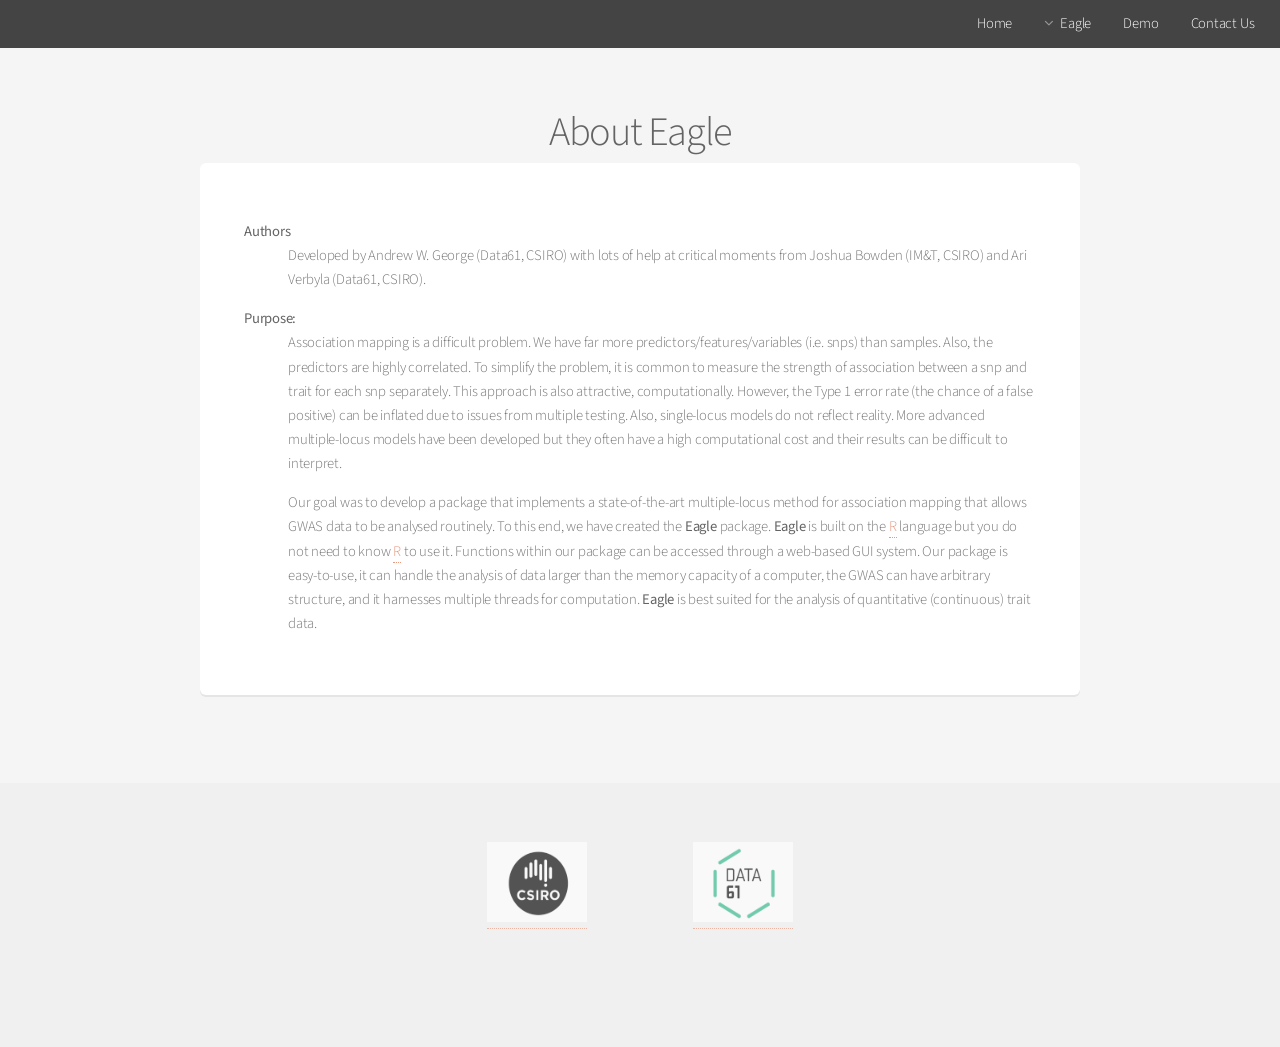
<file: www/about.html>
<!DOCTYPE HTML>
<!--
	Alpha by HTML5 UP
	html5up.net | @ajlkn
	Free for personal and commercial use under the CCA 3.0 license (html5up.net/license)
-->
<html>
	<head>
		<title>About Eagle</title>
		<meta charset="utf-8" />
		<meta name="viewport" content="width=device-width, initial-scale=1" />
		<!--[if lte IE 8]><script src="assets/js/ie/html5shiv.js"></script><![endif]-->
		<link rel="stylesheet" href="assets/css/main.css" />
		<!--[if lte IE 8]><link rel="stylesheet" href="assets/css/ie8.css" /><![endif]-->
	</head>
	<body>
		<div id="page-wrapper">

			<!-- Header -->
			
			
				<header id="header">
					<nav id="nav">
						<ul>
							<li><a href="index.html">Home</a></li>
							<li>
								<a href="#" class="icon fa-angle-down">Eagle</a>
								<ul>
									<li><a href="quickstart.html">Quick Start</a></li>
									<li><a href="multithreadR.html">Multi-threaded R</a></li>
									<li><a href="instruction.html">Installation</a></li>
									<li><a href="videos.html">Videos</a></li>
									<li><a href="faq.html">faq</a></li>
<!--									<li>
										<a href="#">Submenu</a>
										<ul>
											<li><a href="#">Option One</a></li>
											<li><a href="#">Option Two</a></li>
											<li><a href="#">Option Three</a></li>
											<li><a href="#">Option Four</a></li>
										</ul> -->
									</li>
								</ul>
							</li>
							<li><a href="demo.html">Demo</a></li>
							<li><a href="contact.html">Contact Us</a></li>
							<!-- <li><a href="#" class="button">Contact Us</a></li> -->
						</ul>
					</nav>
				</header>

			
			
			
			
			
	
			<!-- Main -->
				<section id="main" class="container">
					<header>
						<h2>About Eagle</h2>
						
					</header>
		<!--			<div class="box">
						<span class="image featured"><img src="images/pic01.jpg" alt="" /></span>
						<h3>This is a subheading</h3>
						<p>Cep risus aliquam gravida cep ut lacus amet. Adipiscing faucibus nunc placerat. Tempus adipiscing turpis non blandit accumsan eget lacinia nunc integer interdum amet aliquam ut orci non col ut ut praesent. Semper amet interdum mi. Phasellus enim laoreet ac ac commodo faucibus faucibus. Curae ante vestibulum ante. Blandit. Ante accumsan nisi eu placerat gravida placerat adipiscing in risus fusce vitae ac mi accumsan nunc in accumsan tempor blandit aliquet aliquet lobortis. Ultricies blandit lobortis praesent turpis. Adipiscing accumsan adipiscing adipiscing ac lacinia cep. Orci blandit a iaculis adipiscing ac. Vivamus ornare laoreet odio vis praesent nunc lorem mi. Erat. Tempus sem faucibus ac id. Vis in blandit. Nascetur ultricies blandit ac. Arcu aliquam. Accumsan mi eget adipiscing nulla. Non vestibulum ac interdum condimentum semper commodo massa arcu.</p>
						<div class="row">
							<div class="6u 12u(mobilep)">
								<h3>And now a subheading</h3>
								<p>Adipiscing faucibus nunc placerat. Tempus adipiscing turpis non blandit accumsan eget lacinia nunc integer interdum amet aliquam ut orci non col ut ut praesent. Semper amet interdum mi. Phasellus enim laoreet ac ac commodo faucibus faucibus. Curae lorem ipsum adipiscing ac. Vivamus ornare laoreet odio vis praesent.</p>
							</div>
							<div class="6u 12u(mobilep)">
								<h3>And another subheading</h3>
								<p>Adipiscing faucibus nunc placerat. Tempus adipiscing turpis non blandit accumsan eget lacinia nunc integer interdum amet aliquam ut orci non col ut ut praesent. Semper amet interdum mi. Phasellus enim laoreet ac ac commodo faucibus faucibus. Curae lorem ipsum adipiscing ac. Vivamus ornare laoreet odio vis praesent.</p>
							</div>
						</div>
					</div>   -->
				
				

				
			  <div class="box">
			  <h3></h3>
					
<span> <strong>Authors</strong> 
			 <p class="myindent"> 
			  Developed by Andrew W. George (Data61, CSIRO) with lots of help at critical 
			        moments from Joshua Bowden (IM&T, CSIRO) and Ari Verbyla (Data61, CSIRO). </p></span>
			 
			 <span> <strong> Purpose: </strong>
			 			 <p class="myindent"> 
			          Association mapping is a difficult problem. We have far more predictors/features/variables (i.e. snps) than samples. 
			          Also, the predictors are highly correlated. To simplify the problem, it is common to measure the strength of association 
			              between a snp and trait for each snp separately. This approach is also attractive, computationally. 
			              However, the Type 1 error rate (the chance of a false positive)
			              can be inflated due to issues from multiple testing. Also, single-locus models do not reflect reality. 
			              More advanced multiple-locus models 
			              have been developed but they often have a high computational cost and their results can be difficult to interpret. </p>
			              
			<p class="myindent">  Our goal was to develop a package that implements a state-of-the-art multiple-locus method for association mapping that 
			allows GWAS data to be analysed routinely.  To this end, we have created the <b>Eagle</b>  package. <b>Eagle</b> 
			is built on the <a href="https://cran.r-project.org">R</a>  language but you do not need to know <a href="https://cran.r-project.org">R</a> to use it. 
			Functions within our package 
			can be accessed through a web-based GUI system. Our package is easy-to-use, 
			it can handle the analysis of data larger than the memory capacity of a computer, the GWAS can have arbitrary structure, and it 
			harnesses multiple threads for computation. <b>Eagle</b> is best suited for the analysis of quantitative (continuous) trait data. 
			 </p> 
		   </span>
				</div>		      
</section>

			<!-- Footer -->
				<footer id="footer">
					<ul class="icons">
					    <li><a href="http://www.csiro.au"> <img src="images/csiro.jpg" 
										    class="img-responsive" width="100px" height="80px"/> </a> </li>
										  
										    <li>  </li>
										      <li>  </li>
										        <li>  </li>
										          <li>  </li>
					<li><a href="http://data61.csiro.au"> <img src="images/data61.jpg" 
										     width="100px" height="80px"/> </a> </li>
										
				

					
					</ul>
					
				</footer>



		<!-- Scripts -->
			<script src="assets/js/jquery.min.js"></script>
			<script src="assets/js/jquery.dropotron.min.js"></script>
			<script src="assets/js/jquery.scrollgress.min.js"></script>
			<script src="assets/js/skel.min.js"></script>
			<script src="assets/js/util.js"></script>
			<!--[if lte IE 8]><script src="assets/js/ie/respond.min.js"></script><![endif]-->
			<script src="assets/js/main.js"></script>

	</body>
</html>
</file>
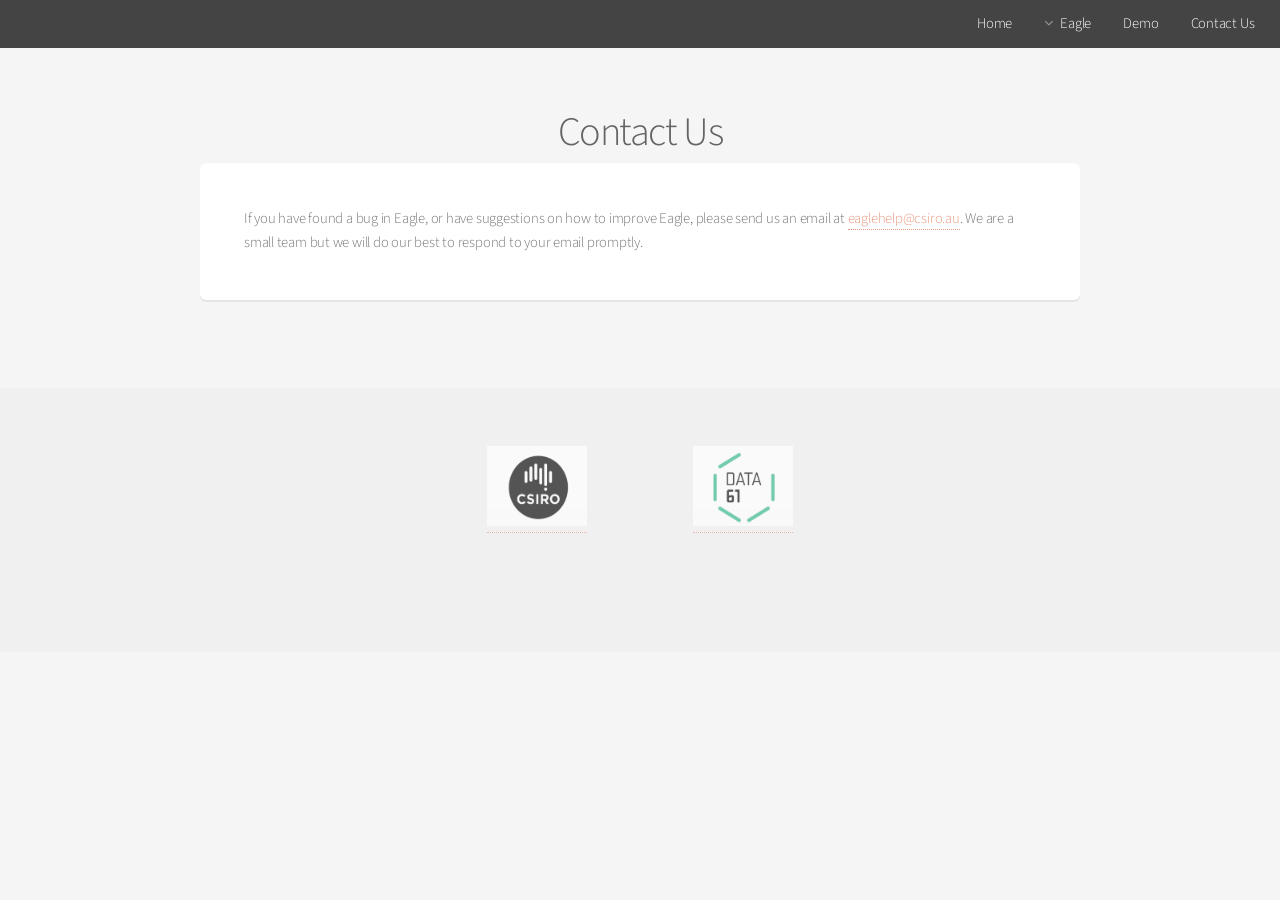
<file: www/contact.html>
<!DOCTYPE HTML>
<!--
	Alpha by HTML5 UP
	html5up.net | @ajlkn
	Free for personal and commercial use under the CCA 3.0 license (html5up.net/license)
-->
<html>
	<head>
		<title>Contact details</title>
		<meta charset="utf-8" />
		<meta name="viewport" content="width=device-width, initial-scale=1" />
		<!--[if lte IE 8]><script src="assets/js/ie/html5shiv.js"></script><![endif]-->
		<link rel="stylesheet" href="assets/css/main.css" />
		<!--[if lte IE 8]><link rel="stylesheet" href="assets/css/ie8.css" /><![endif]-->
	</head>
	<body>
		<div id="page-wrapper">

			<!-- Header -->
			
				<header id="header">
					<nav id="nav">
						<ul>
							<li><a href="index.html">Home</a></li>
							<li>
								<a href="#" class="icon fa-angle-down">Eagle</a>
								<ul>
									<li><a href="quickstart.html">Quick Start</a></li>
									<li><a href="multithreadR.html">Multi-threaded R</a></li>
									<li><a href="instruction.html">Installation</a></li>
									<li><a href="videos.html">Videos</a></li>
									<li><a href="faq.html">faq</a></li>
<!--									<li>
										<a href="#">Submenu</a>
										<ul>
											<li><a href="#">Option One</a></li>
											<li><a href="#">Option Two</a></li>
											<li><a href="#">Option Three</a></li>
											<li><a href="#">Option Four</a></li>
										</ul> -->
									</li>
								</ul>
							</li>
							<li><a href="demo.html">Demo</a></li>
							<li><a href="contact.html">Contact Us</a></li>
							<!-- <li><a href="#" class="button">Contact Us</a></li> -->
						</ul>
					</nav>
				</header>

			
			

			<!-- Main -->
				<section id="main" class="container">
					<header>
						<h2>Contact Us</h2>
					<!--	<p> For those wanting to email us</p> -->
					</header>
		<!--			<div class="box">
						<span class="image featured"><img src="images/pic01.jpg" alt="" /></span>
						<h3>This is a subheading</h3>
						<p>Cep risus aliquam gravida cep ut lacus amet. Adipiscing faucibus nunc placerat. Tempus adipiscing turpis non blandit accumsan eget lacinia nunc integer interdum amet aliquam ut orci non col ut ut praesent. Semper amet interdum mi. Phasellus enim laoreet ac ac commodo faucibus faucibus. Curae ante vestibulum ante. Blandit. Ante accumsan nisi eu placerat gravida placerat adipiscing in risus fusce vitae ac mi accumsan nunc in accumsan tempor blandit aliquet aliquet lobortis. Ultricies blandit lobortis praesent turpis. Adipiscing accumsan adipiscing adipiscing ac lacinia cep. Orci blandit a iaculis adipiscing ac. Vivamus ornare laoreet odio vis praesent nunc lorem mi. Erat. Tempus sem faucibus ac id. Vis in blandit. Nascetur ultricies blandit ac. Arcu aliquam. Accumsan mi eget adipiscing nulla. Non vestibulum ac interdum condimentum semper commodo massa arcu.</p>
						<div class="row">
							<div class="6u 12u(mobilep)">
								<h3>And now a subheading</h3>
								<p>Adipiscing faucibus nunc placerat. Tempus adipiscing turpis non blandit accumsan eget lacinia nunc integer interdum amet aliquam ut orci non col ut ut praesent. Semper amet interdum mi. Phasellus enim laoreet ac ac commodo faucibus faucibus. Curae lorem ipsum adipiscing ac. Vivamus ornare laoreet odio vis praesent.</p>
							</div>
							<div class="6u 12u(mobilep)">
								<h3>And another subheading</h3>
								<p>Adipiscing faucibus nunc placerat. Tempus adipiscing turpis non blandit accumsan eget lacinia nunc integer interdum amet aliquam ut orci non col ut ut praesent. Semper amet interdum mi. Phasellus enim laoreet ac ac commodo faucibus faucibus. Curae lorem ipsum adipiscing ac. Vivamus ornare laoreet odio vis praesent.</p>
							</div>
						</div>
					</div>   -->
				
				
			  <div class="box">
			<!--  <h3>Contact Details</h3>  -->
			
			<p> If you have found a bug in Eagle, or have suggestions on how to improve Eagle, please send us an email at 
			 <a href="mailto:eaglehelp@csiro.au">eaglehelp@csiro.au</a>. We are a small team but we will do our best to respond to your email promptly. </p>
				</div>		      

</section>


		<!-- Footer -->
				<footer id="footer">
					<ul class="icons">
					    <li><a href="http://www.csiro.au"> <img src="images/csiro.jpg" 
										    class="img-responsive" width="100px" height="80px"/> </a> </li>
										    <li>  </li>
										       <li>  </li>
										          <li>  </li>
										             <li>  </li>
					<li><a href="http://data61.csiro.au"> <img src="images/data61.jpg" 
										     width="100px" height="80px"/> </a> </li>
										
				

					
					</ul>
					
				</footer>




		<!-- Scripts -->
			<script src="assets/js/jquery.min.js"></script>
			<script src="assets/js/jquery.dropotron.min.js"></script>
			<script src="assets/js/jquery.scrollgress.min.js"></script>
			<script src="assets/js/skel.min.js"></script>
			<script src="assets/js/util.js"></script>
			<!--[if lte IE 8]><script src="assets/js/ie/respond.min.js"></script><![endif]-->
			<script src="assets/js/main.js"></script>

	</body>
</html>
</file>
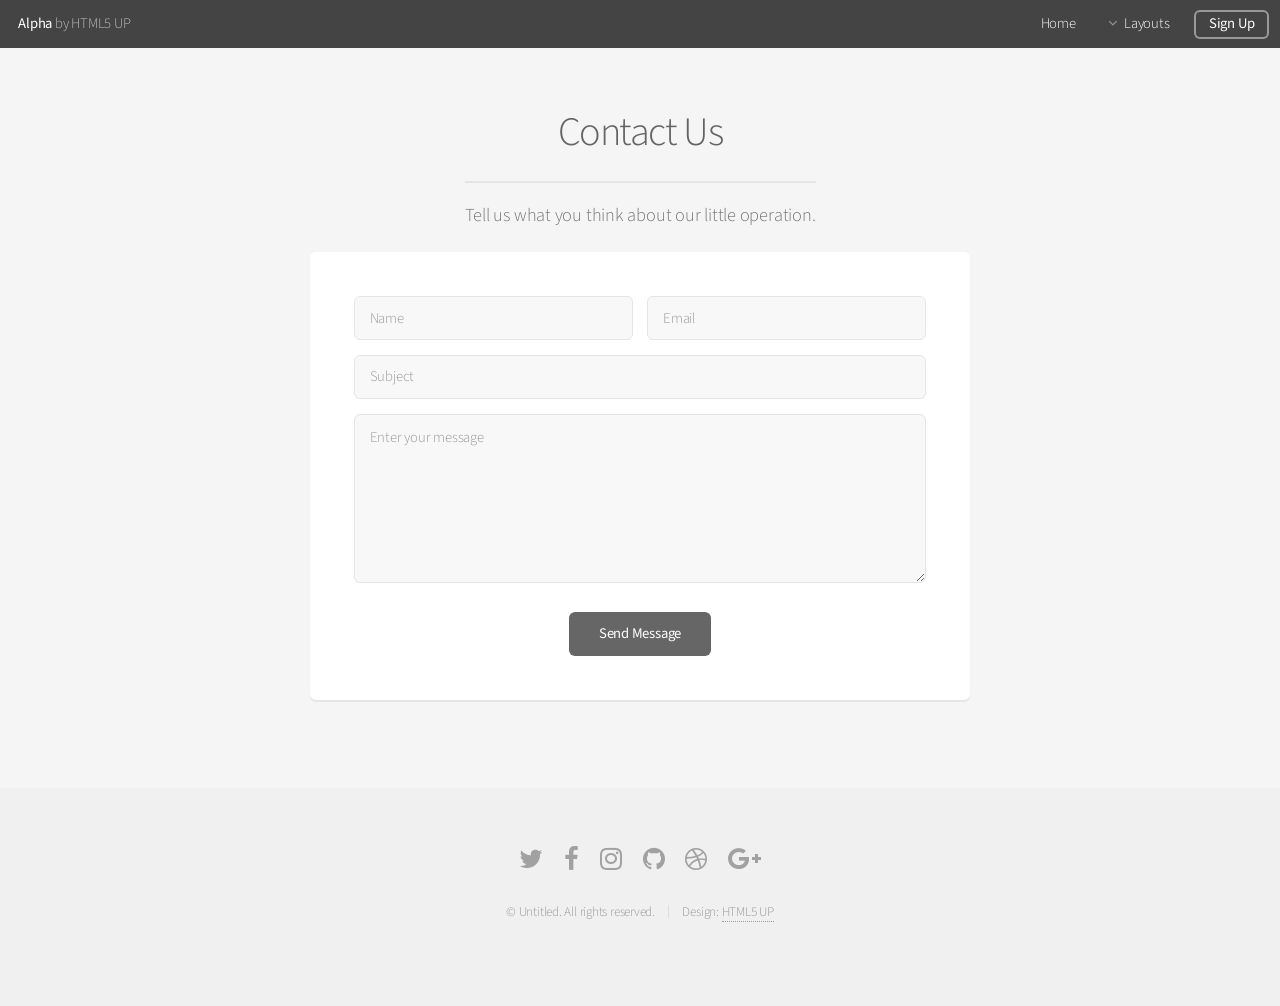
<file: www/contactold.html>
<!DOCTYPE HTML>
<!--
	Alpha by HTML5 UP
	html5up.net | @ajlkn
	Free for personal and commercial use under the CCA 3.0 license (html5up.net/license)
-->
<html>
	<head>
		<title>Contact - Alpha by HTML5 UP</title>
		<meta charset="utf-8" />
		<meta name="viewport" content="width=device-width, initial-scale=1" />
		<!--[if lte IE 8]><script src="assets/js/ie/html5shiv.js"></script><![endif]-->
		<link rel="stylesheet" href="assets/css/main.css" />
		<!--[if lte IE 8]><link rel="stylesheet" href="assets/css/ie8.css" /><![endif]-->
	</head>
	<body>
		<div id="page-wrapper">

			<!-- Header -->
				<header id="header">
					<h1><a href="index.html">Alpha</a> by HTML5 UP</h1>
					<nav id="nav">
						<ul>
							<li><a href="index.html">Home</a></li>
							<li>
								<a href="#" class="icon fa-angle-down">Layouts</a>
								<ul>
									<li><a href="generic.html">Generic</a></li>
									<li><a href="contact.html">Contact</a></li>
									<li><a href="elements.html">Elements</a></li>
									<li>
										<a href="#">Submenu</a>
										<ul>
											<li><a href="#">Option One</a></li>
											<li><a href="#">Option Two</a></li>
											<li><a href="#">Option Three</a></li>
											<li><a href="#">Option Four</a></li>
										</ul>
									</li>
								</ul>
							</li>
							<li><a href="#" class="button">Sign Up</a></li>
						</ul>
					</nav>
				</header>

			<!-- Main -->
				<section id="main" class="container 75%">
					<header>
						<h2>Contact Us</h2>
						<p>Tell us what you think about our little operation.</p>
					</header>
					<div class="box">
						<form method="post" action="index.php">
							<div class="row uniform 50%">
								<div class="6u 12u(mobilep)">
									<input type="text" name="name" id="name" value="" placeholder="Name" />
								</div>
								<div class="6u 12u(mobilep)">
									<input type="email" name="email" id="email" value="" placeholder="Email" />
								</div>
							</div>
							<div class="row uniform 50%">
								<div class="12u">
									<input type="text" name="subject" id="subject" value="" placeholder="Subject" />
								</div>
							</div>
							<div class="row uniform 50%">
								<div class="12u">
									<textarea name="message" id="message" placeholder="Enter your message" rows="6"></textarea>
								</div>
							</div>
							<div class="row uniform">
								<div class="12u">
									<ul class="actions align-center">
										<li><input type="submit" value="Send Message" /></li>
									</ul>
								</div>
							</div>
						</form>
					</div>
				</section>

			<!-- Footer -->
				<footer id="footer">
					<ul class="icons">
						<li><a href="#" class="icon fa-twitter"><span class="label">Twitter</span></a></li>
						<li><a href="#" class="icon fa-facebook"><span class="label">Facebook</span></a></li>
						<li><a href="#" class="icon fa-instagram"><span class="label">Instagram</span></a></li>
						<li><a href="#" class="icon fa-github"><span class="label">Github</span></a></li>
						<li><a href="#" class="icon fa-dribbble"><span class="label">Dribbble</span></a></li>
						<li><a href="#" class="icon fa-google-plus"><span class="label">Google+</span></a></li>
					</ul>
					<ul class="copyright">
						<li>&copy; Untitled. All rights reserved.</li><li>Design: <a href="http://html5up.net">HTML5 UP</a></li>
					</ul>
				</footer>

		</div>

		<!-- Scripts -->
			<script src="assets/js/jquery.min.js"></script>
			<script src="assets/js/jquery.dropotron.min.js"></script>
			<script src="assets/js/jquery.scrollgress.min.js"></script>
			<script src="assets/js/skel.min.js"></script>
			<script src="assets/js/util.js"></script>
			<!--[if lte IE 8]><script src="assets/js/ie/respond.min.js"></script><![endif]-->
			<script src="assets/js/main.js"></script>

	</body>
</html>
</file>
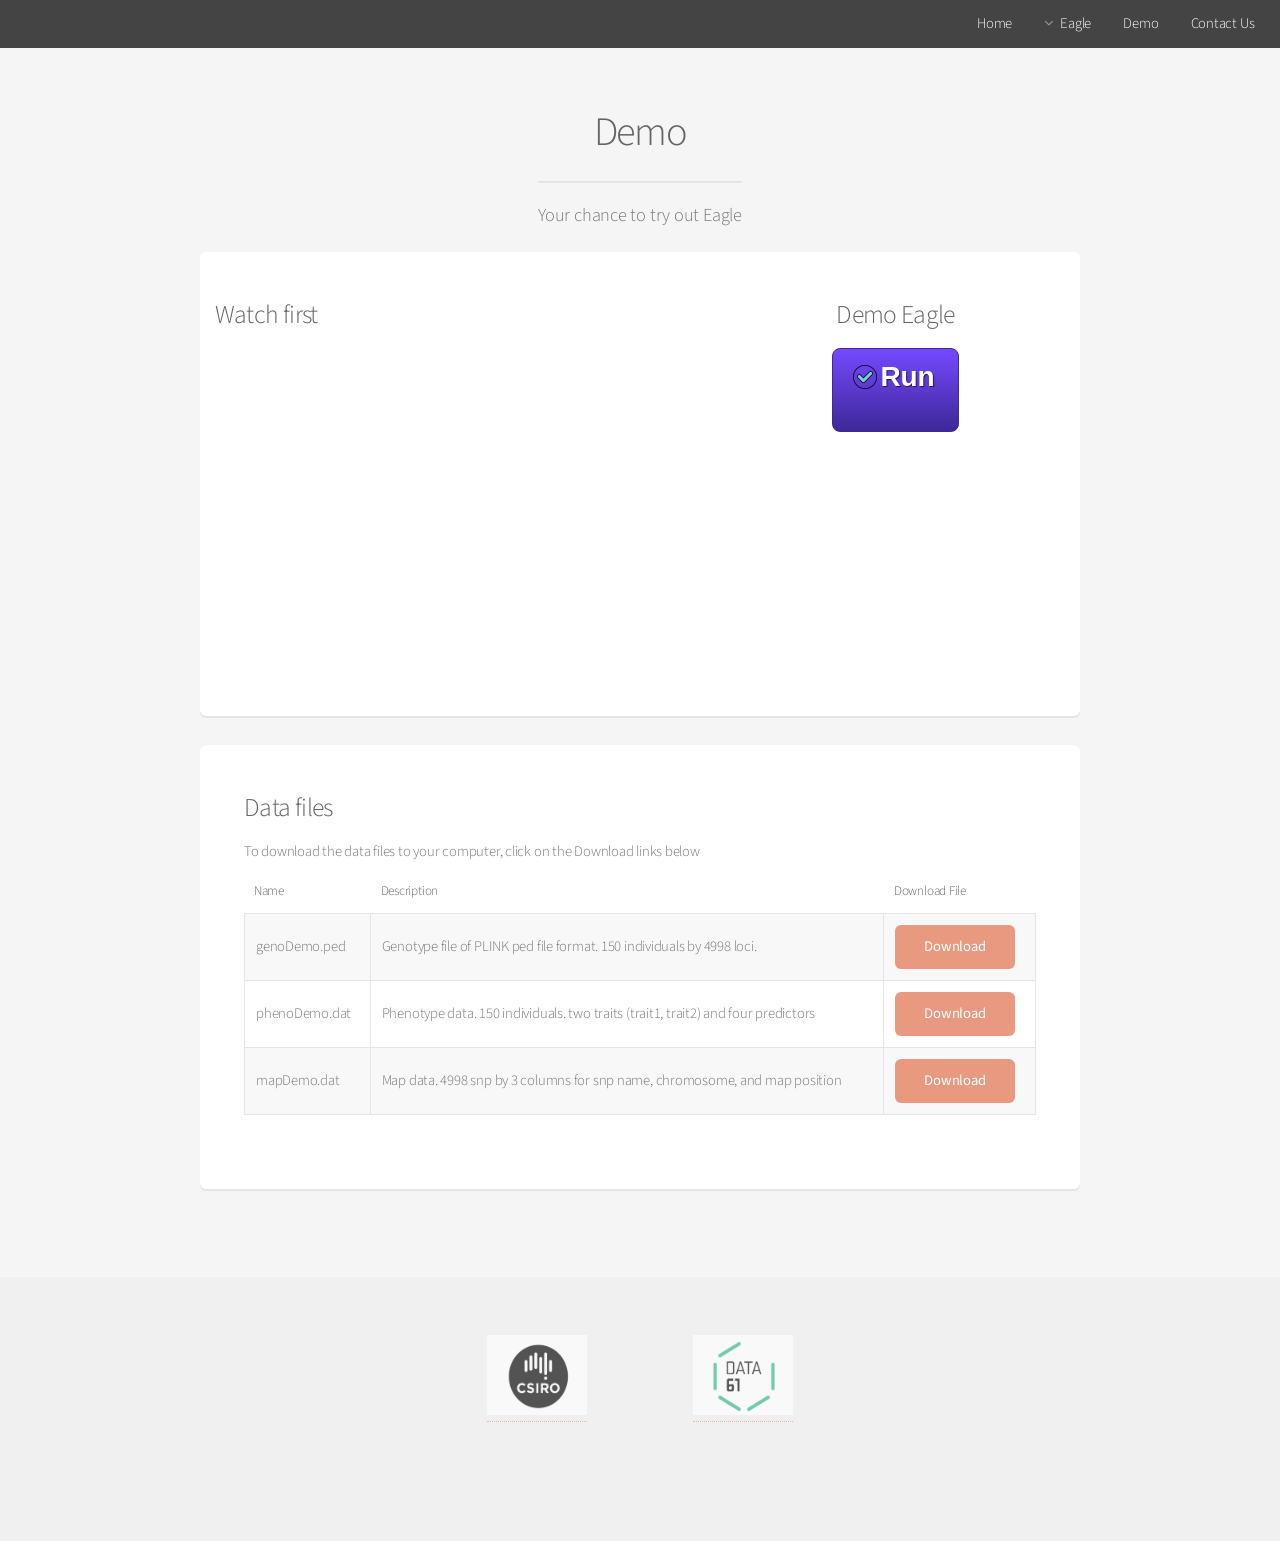
<file: www/demo.html>
<!DOCTYPE HTML>
<!--
	Alpha by HTML5 UP
	html5up.net | @ajlkn
	Free for personal and commercial use under the CCA 3.0 license (html5up.net/license)
-->
<html>
	<head>
		<title>Try Eagle for yourself</title>
		<meta charset="utf-8" />
		<meta name="viewport" content="width=device-width, initial-scale=1" />
		<!--[if lte IE 8]><script src="assets/js/ie/html5shiv.js"></script><![endif]-->
		<link rel="stylesheet" href="assets/css/main.css" />
		<!--[if lte IE 8]><link rel="stylesheet" href="assets/css/ie8.css" /><![endif]-->
	</head>
	<body>
		<div id="page-wrapper">

			<!-- Header -->
			
				<header id="header">
					<nav id="nav">
						<ul>
							<li><a href="index.html">Home</a></li>
							<li>
								<a href="#" class="icon fa-angle-down">Eagle</a>
								<ul>
									<li><a href="quickstart.html">Quick Start</a></li>
									<li><a href="multithreadR.html">Multi-threaded R</a></li>
									<li><a href="instruction.html">Installation</a></li>
									<li><a href="videos.html">Videos</a></li>
									<li><a href="faq.html">faq</a></li>
<!--									<li>
										<a href="#">Submenu</a>
										<ul>
											<li><a href="#">Option One</a></li>
											<li><a href="#">Option Two</a></li>
											<li><a href="#">Option Three</a></li>
											<li><a href="#">Option Four</a></li>
										</ul> -->
									</li>
								</ul>
							</li>
							<li><a href="demo.html">Demo</a></li>
							<li><a href="contact.html">Contact Us</a></li>
							<!-- <li><a href="#" class="button">Contact Us</a></li> -->
						</ul>
					</nav>
				</header>

			
			
			<!-- Main -->
				<section id="main" class="container">
					<header>
						<h2>Demo</h2>
						<p> Your chance to try out Eagle </p>
						
					</header>

	
	
		 <div class="box">
			<div class="row">
		  	<div class="first-column">
 					<h3> Watch first </h3>
   					 <iframe width="560" height="315" src="https://www.youtube.com/embed/Qh_F8_CBLtY" frameborder="0" allowfullscreen></iframe>


			</div>

			<div class="second-column">
        	<center> <h3> Demo Eagle </h3> </center>
   			<center> <a class="button web" href="http://150.229.0.31:3838/Eagle/">Run</a> </center>
           </div>
		  </div>
		  </div>
		  
		
			
		 		
		    <div class="box">
		

			<h3>Data files</h3>
			
			<p> To download the data files to your computer, click on the Download links below </p>
			
			
			
			<div class="table-wrapper">
			<table class="alt">
			<thead>
			<tr>
			    <th>Name</th>
		     	<th>Description</th>
	    		<th>Download File</th>
			</tr>
			</thead>
			<tbody>
			<tr><div id="genoDemo"> 
			<td>genoDemo.ped </td>
			<td>Genotype file of PLINK ped file format. 150 individuals by 4998 loci.</td>
			<td>  
			<a href="download/genoDemo.ped" download="genoDemo.ped" class="button special"> Download</a> 
			</td>
			</div>
			</tr>
			<tr>
			<div id="phenoDemo">
			<td> phenoDemo.dat </td>
			<td>Phenotype data. 150 individuals. two traits (trait1, trait2) and four predictors </td>
			<td><a href="download/phenoDemo.dat" download="phenoDemo.dat" class="button special"> Download</a>  </td>
            </div>
			</tr>
			<tr>
			<div id="mapDemo">
			<td>mapDemo.dat </td>
			<td> Map data. 4998 snp by 3 columns for snp name, chromosome, and map position</td>
			<td><a href="download/mapDemo.dat" download="mapDemo.dat" class="button special"> Download</a> </td>
            </div>
			</tr>

			</tbody>
			</table>
					
					

				</div>		
		</div>
				      
</section>

  	
		<!-- Footer -->
				<footer id="footer">
					<ul class="icons">
					    <li><a href="http://www.csiro.au"> <img src="images/csiro.jpg" 
										    class="img-responsive" width="100px" height="80px"/> </a> </li>
										    <li>  </li>
										      <li>  </li>
										        <li>  </li>
										          <li>  </li>
					<li><a href="http://data61.csiro.au"> <img src="images/data61.jpg" 
										     width="100px" height="80px"/> </a> </li>
										
				

					
					</ul>
					
				</footer>

	


		<!-- Scripts -->
			<script src="assets/js/jquery.min.js"></script>
			<script src="assets/js/jquery.dropotron.min.js"></script>
			<script src="assets/js/jquery.scrollgress.min.js"></script>
			<script src="assets/js/skel.min.js"></script>
			<script src="assets/js/util.js"></script>
			<!--[if lte IE 8]><script src="assets/js/ie/respond.min.js"></script><![endif]-->
			<script src="assets/js/main.js"></script>

	</body>
</html>
</file>
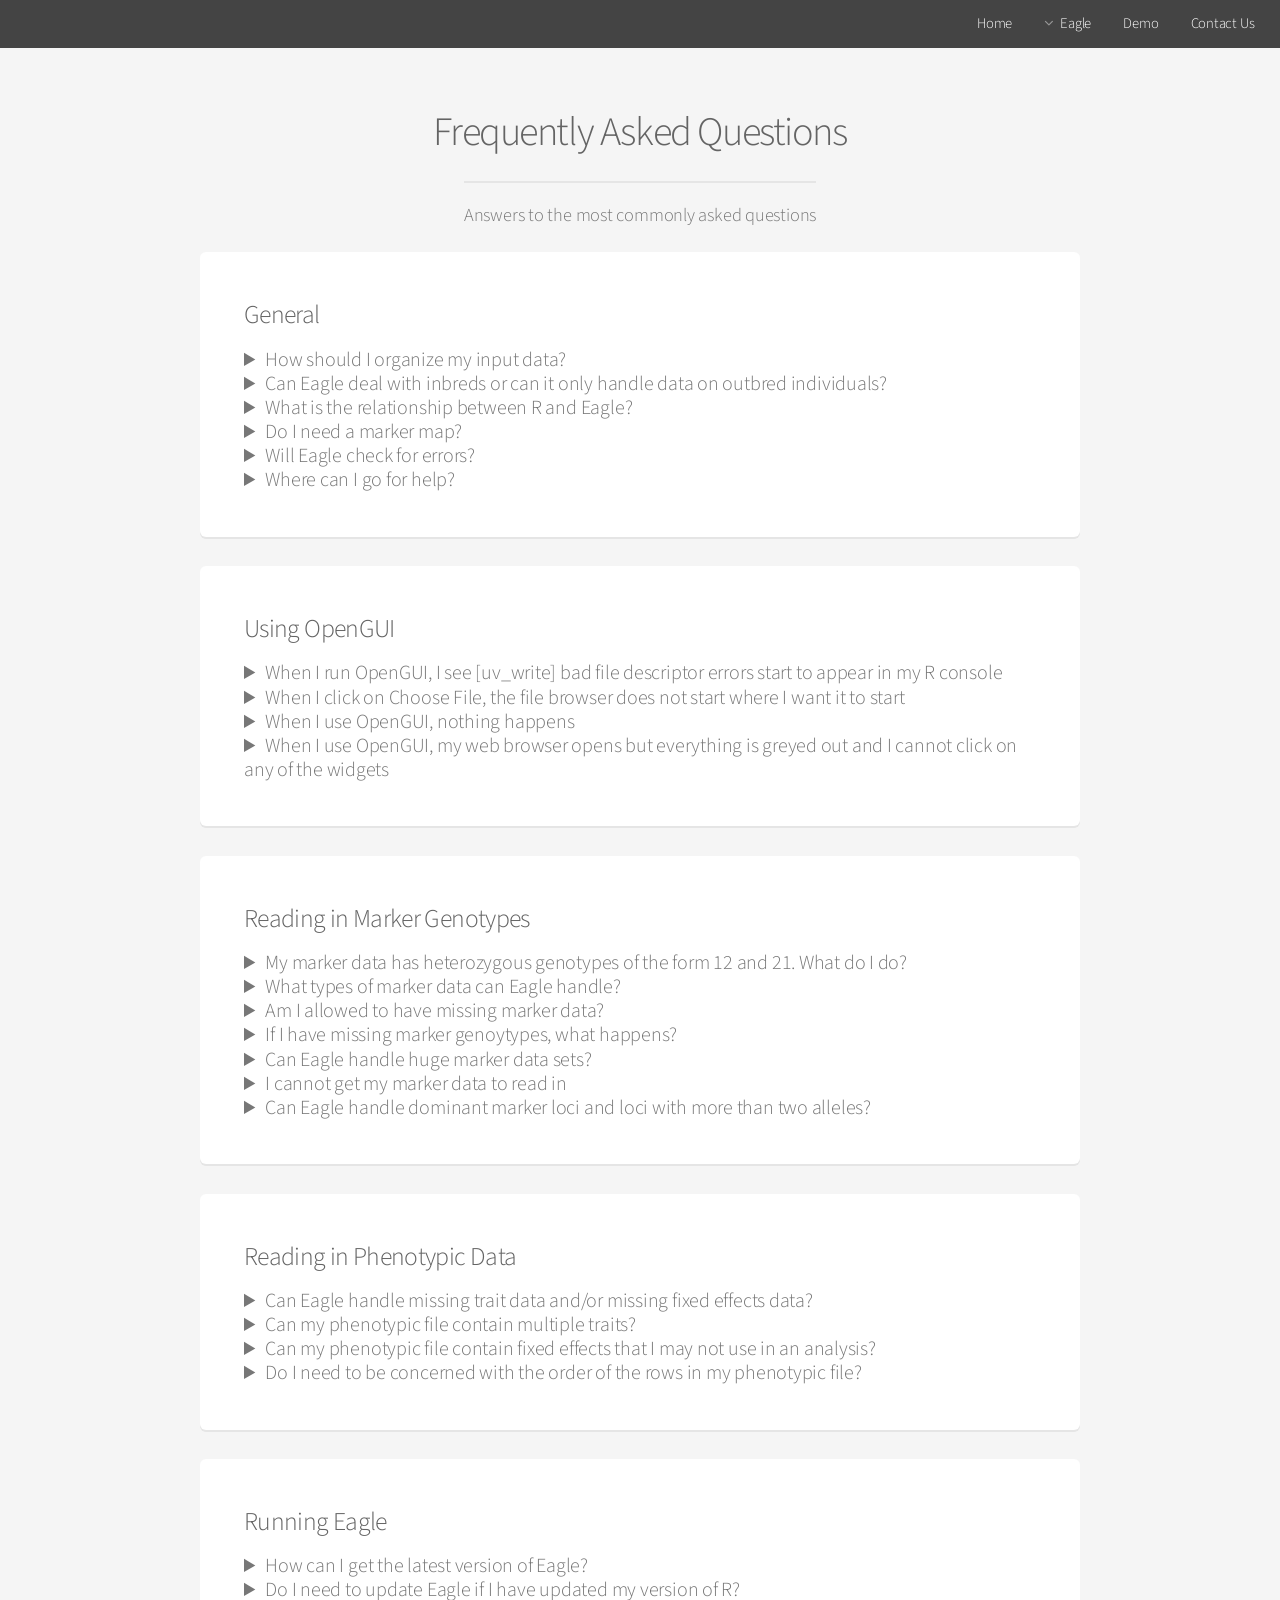
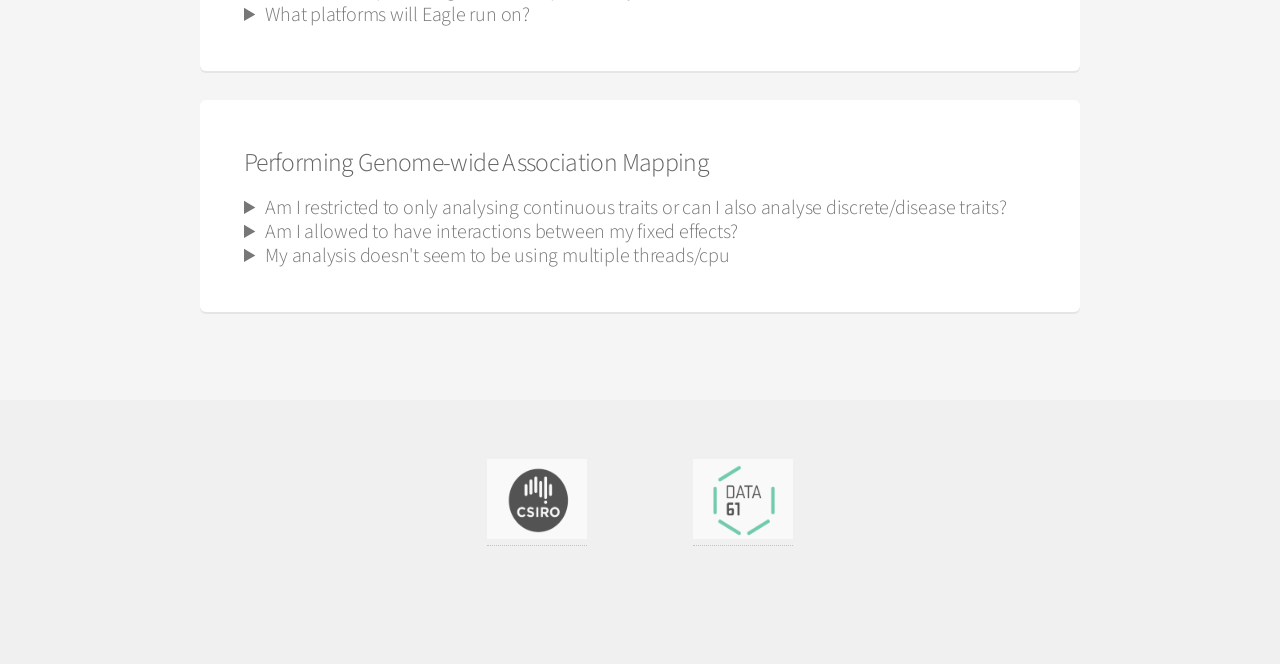
<file: www/faq.html>
<!DOCTYPE HTML>
<!--
	Alpha by HTML5 UP
	html5up.net | @ajlkn
	Free for personal and commercial use under the CCA 3.0 license (html5up.net/license)
-->
<html>
	<head>
		<title>Eagle FAQ</title>
		<meta charset="utf-8" />
		<meta name="viewport" content="width=device-width, initial-scale=1" />
		<!--[if lte IE 8]><script src="assets/js/ie/html5shiv.js"></script><![endif]-->
		<link rel="stylesheet" href="assets/css/main.css" />
		<!--[if lte IE 8]><link rel="stylesheet" href="assets/css/ie8.css" /><![endif]-->
	</head>
	<body>
		<div id="page-wrapper">

			
				<header id="header">
					<nav id="nav">
						<ul>
							<li><a href="index.html">Home</a></li>
							<li>
								<a href="#" class="icon fa-angle-down">Eagle</a>
								<ul>
									<li><a href="quickstart.html">Quick Start</a></li>
									<li><a href="multithreadR.html">Multi-threaded R</a></li>
									<li><a href="instruction.html">Installation</a></li>
									<li><a href="videos.html">Videos</a></li>
									<li><a href="faq.html">faq</a></li>
<!--									<li>
										<a href="#">Submenu</a>
										<ul>
											<li><a href="#">Option One</a></li>
											<li><a href="#">Option Two</a></li>
											<li><a href="#">Option Three</a></li>
											<li><a href="#">Option Four</a></li>
										</ul> -->
									</li>
								</ul>
							</li>
							<li><a href="demo.html">Demo</a></li>
							<li><a href="contact.html">Contact Us</a></li>
							<!-- <li><a href="#" class="button">Contact Us</a></li> -->
						</ul>
					</nav>
				</header>

			
			
			<!-- Main -->
				<section id="main" class="container">
					<header>
						<h2>Frequently Asked Questions</h2>
						<p>Answers to the most commonly asked questions </p>
					</header>
		<!--			<div class="box">
						<span class="image featured"><img src="images/pic01.jpg" alt="" /></span>
						<h3>This is a subheading</h3>
						<p>Cep risus aliquam gravida cep ut lacus amet. Adipiscing faucibus nunc placerat. Tempus adipiscing turpis non blandit accumsan eget lacinia nunc integer interdum amet aliquam ut orci non col ut ut praesent. Semper amet interdum mi. Phasellus enim laoreet ac ac commodo faucibus faucibus. Curae ante vestibulum ante. Blandit. Ante accumsan nisi eu placerat gravida placerat adipiscing in risus fusce vitae ac mi accumsan nunc in accumsan tempor blandit aliquet aliquet lobortis. Ultricies blandit lobortis praesent turpis. Adipiscing accumsan adipiscing adipiscing ac lacinia cep. Orci blandit a iaculis adipiscing ac. Vivamus ornare laoreet odio vis praesent nunc lorem mi. Erat. Tempus sem faucibus ac id. Vis in blandit. Nascetur ultricies blandit ac. Arcu aliquam. Accumsan mi eget adipiscing nulla. Non vestibulum ac interdum condimentum semper commodo massa arcu.</p>
						<div class="row">
							<div class="6u 12u(mobilep)">
								<h3>And now a subheading</h3>
								<p>Adipiscing faucibus nunc placerat. Tempus adipiscing turpis non blandit accumsan eget lacinia nunc integer interdum amet aliquam ut orci non col ut ut praesent. Semper amet interdum mi. Phasellus enim laoreet ac ac commodo faucibus faucibus. Curae lorem ipsum adipiscing ac. Vivamus ornare laoreet odio vis praesent.</p>
							</div>
							<div class="6u 12u(mobilep)">
								<h3>And another subheading</h3>
								<p>Adipiscing faucibus nunc placerat. Tempus adipiscing turpis non blandit accumsan eget lacinia nunc integer interdum amet aliquam ut orci non col ut ut praesent. Semper amet interdum mi. Phasellus enim laoreet ac ac commodo faucibus faucibus. Curae lorem ipsum adipiscing ac. Vivamus ornare laoreet odio vis praesent.</p>
							</div>
						</div>
					</div>   -->
				
				
			  <div class="box">
			  <h3>General</h3>
					
			 
    <details>
    		<summary style="font-size: 20px" > How should I organize my input data? </summary>   		
    		
           <p style="font-size: 16px; color: grey" >  For the trait of interest, if an individual has only a single 
          measurement, then organize your data
           into three separate files; a file with the marker data, 
            a file with the phenotypic data, and a file with the marker map data. </p>
            
              <p style="font-size: 16px; color: grey" >  If for the trait of interest multiple measurements have been made per 
              individual (as is common in plant studies), then four separate files are needed; a file with the marker data, 
            a file with the phenotypic data, a file with the marker map data, and a Z matrix file that contains 0's and 1's 
            that match an individual to their measurement values. </p>
           
           

     </details>
  
      
    <details>
    		<summary style="font-size: 20px" > Can Eagle deal with inbreds or can it only handle data on outbred individuals? </summary>
          
           <p style="font-size: 16px; color: grey"> Eagle can handle data recorded on inbred or outbred individuals but 
           we do assume all individuals are diploid.  </p>
     </details>
     
     
    <details>
    		<summary style="font-size: 20px" > What is the relationship between R and Eagle? </summary>
          
           <p style="font-size: 16px; color: grey" > 
           <a href="https://cran.r-project.org/">R</a> is the language upon which Eagle is
           built. However, much of the inner workings of Eagle are written in C++ and 
           interfaced with R via <a href="https://cran.r-project.org/web/packages/Rcpp/index.html">Rcpp</a> 
           and <a href="https://cran.r-project.org/web/packages/RcppEigen/index.html">RcppEigen</a>.
            </p>
     </details>

     
    <details>
    		<summary style="font-size: 20px" > Do I need a marker map? </summary>
           <p style="font-size: 16px; color: grey" > Eagle will run without a marker map being supplied. 
However, for interpretability of the results, it 
is best to supply a marker map. </p>
     </details>
     
    <details>
    		<summary style="font-size: 20px" > Will Eagle check for errors? </summary>
           <p style="font-size: 16px; color: grey" > 
           Eagle will check and report on some errors, especially with the input 
           files. However, there are errors that we cannot capture. For example, 
           we cannot check that the columns of snp data in the marker file are in the 
           same order as your snp in the marker map file. Also, we cannot check that the 
           row order of individuals in the phenotype file matches the row order of 
           individuals in the marker file. The best we can do is to check that the 
           column numbers and row numbers are consistent across the files. 
           
           </p>
     </details>


   <details>
    		<summary style="font-size: 20px" > Where can I go for help? </summary>
           <p style="font-size: 16px; color: grey" > 
         Your best resource for help is this website.  However, if you still need help, email us on 
         <a href="mailto:eaglehelp@csiro.au" target="_top">eaglehelp@csiro.au</a>
           
           </p>
     </details>


		
				</div>		      


<div class="box">
<h3>Using OpenGUI</h3>


 <details>
    		<summary style="font-size: 20px" > When I run OpenGUI, I see [uv_write] bad file descriptor errors start to appear in my R console</summary>
           <p style="font-size: 16px; color: grey" > 
           The good news is that these errors can be ignored. They have only started to appear in Version 1.5.0, 
           with the introduction of interactive plots. The error is "random", making it difficult to isolate. 
            The Shiny team are aware of the issue. 
           </p>
     </details>




   <details>
    		<summary style="font-size: 20px" > When I click on Choose File, the file browser does not start where I want it to start </summary>
           <p style="font-size: 16px; color: grey" > 
           The file browser is based on functionality contained in the shinyFiles package. One of the inherent features of 
           this shinyFiles package is that a user cannot traverse up a directory structure beyond the starting directory. 
           We have tried to choose a starting directory that we hope will suite most users. If not, a user can always enter the full 
           path name in the file box manually. 
           </p>
     </details>

   <details>
    		<summary style="font-size: 20px" >  When I use OpenGUI, nothing happens </summary>
           <p style="font-size: 16px; color: grey" >Make sure you are running the latest version of R 
           along with updated versions of the packages. 
           Use the R function <code>update.packages(checkBuilt=TRUE, ask=FALSE)</code> to update your packages to the 
           latest version.
           </p>
     </details>

   <details>
    		<summary style="font-size: 20px" >  When I use OpenGUI, my web browser opens but
    		 everything is greyed out and I cannot click on any of the widgets </summary>
           <p style="font-size: 16px; color: grey" > Go back to the R window/console from 
           which you issued the <code>OpenGUI</code> command.  If an error has occurred, it will be 
           printed here.   The most likely cause is that your packages have been 
           installed under a version of R that is different to the one being used. 
            Run the following to update your installed packages 
            
<pre>
update.packages(checkBuilt=TRUE, ask=FALSE)
</pre>

</p>
     </details>
  
				
</div>


<div class="box">
<h3>Reading in Marker Genotypes </h3>


<details>
    		<summary style="font-size: 20px" > My marker data has heterozygous genotypes of the form 12 and 21. What do I do? </summary>
           <p style="font-size: 16px; color: grey" > 
           Unfortunately, Eagle can only handle a single value for heterozygous genotypes. This means that you will 
           need to replace one of the heterozygous genotypes with the other in your marker data set.  This might change in the future if 
           there is a demand for this functionality. </p>
           

</details>


   <details>
    		<summary style="font-size: 20px" >  What types of marker data can Eagle handle? </summary>
           <p style="font-size: 16px; color: grey" >Eagle can deal with two types of marker 
           data; genotypic and allelic. If marker genotypes are available, then they need to 
           be in 
a plain space separated text file where the rows are the individuals and the columns are the 
snps. The file should not contain row
or column headings. The genotypes can be any alphanumeric value, as long as these same alphanumeric 
values are used across all the loci. 
If allelic data are available, then this needs to be in <a href="http://www.cog-genomics.org/plink2/formats#ped">PLINK ped</a> 
form. Go to our <a href="quickstart.html">Quick Start guide</a> for further details. </p>
    </details>

   <details>
    		<summary style="font-size: 20px" >  Am I allowed to have missing marker data? </summary>
           <p style="font-size: 16px; color: grey" >Yes. If genotype data are available, 
           then any alphanumeric value can be used to denote missing data (as long
           as only a single value for missingness is used across all the loci). If allelic data are available, 
PLINK only allows 0 or - to be missing alleles. However, ideally, missing marker genotypes 
should be imputed with programs like 
<a href="https://faculty.washington.edu/browning/beagle/beagle.html">BEAGLE</a> or 
<a href="http://stephenslab.uchicago.edu/software.html">fastPHASE</a> before analysis. </p>
    </details>
    
   <details>
    		<summary style="font-size: 20px" > If I have missing marker genoytypes, what happens? </summary>
           <p style="font-size: 16px; color: grey" >Eagle sets the missing marker genotypes to the 
           heterozygous genotype AB. Since Eagle assumes an additive locus model, setting a missing genotype 
to AB is equivalent to imputing a genotype that has  no effect on a trait. 
If there are a large number of missing genotypes, this will reduce the power for detecting marker-trait associations. 
A better strategy is to  impute the missing marker genotypes prior to analysis with 
dedicated imputation software such as 
<a href="https://faculty.washington.edu/browning/beagle/beagle.html">BEAGLE</a> or 
<a href="http://stephenslab.uchicago.edu/software.html">fastPHASE</a>. </p>
    </details>


   <details>
    		<summary style="font-size: 20px" >  Can Eagle handle huge marker data sets? </summary>
           <p style="font-size: 16px; color: grey" >Yes. Eagle can analyse marker data 
           larger than the memory capacity of a computer by using out-of-memory matrix calculation. </p>
    </details>
    
    
   <details>
    		<summary style="font-size: 20px" >  I cannot get my marker data to read in </summary>
           <p style="font-size: 16px; color: grey" >
           A common source of error is an unequal number of elements across the rows of a marker file. 
           Eagle will capture this error, reporting on which row contains the unequal number of elements. </p>
           
           <p style="font-size: 16px; color: grey" >
           Check that there are no spaces at the beginning of a line.  </p> 
           
                                 <p style="font-size: 16px; color: grey" >
           Replace any tabs with spaces. </p>
           
           
            <p style="font-size: 16px; color: grey" >
            We've also encountered 
            problems when transferring files from a Windows system to a Unix system and vise versa.  
This is because the format for a Windows and a Unix text file differ slightly in how 
they handle the end of a line. When transferring 
files between different platforms, it is good practice to use a file conversion program 
first, such as <code>dos2unix</code> and <code>unix2dos</code>. </p>
    </details>

   <details>
    		<summary style="font-size: 20px" >  Can Eagle handle dominant marker loci and loci with more than two alleles? </summary>
           <p style="font-size: 16px; color: grey" >Yes. Suppose you have dominant marker data with genotype codes 0 and 1 for absence and presence, respectively. 
Then, when the marker data is being read with `Read Genotypes`, set the parameter AA to 0  and BB to 1 (or vise versa) but 
leave AB blank.   If you have a multi-allelic locus, say with 10 segregating alleles, then turn this locus into 10 
dominant loci and treat these loci as described above (remembering to modify the marker map file for the extra loci accordingly). </p>
    </details>
    
    


</div>




<div class="box">
<h3>Reading in Phenotypic Data  </h3>

 <details>
    		<summary style="font-size: 20px" > Can Eagle handle missing trait data and/or missing fixed effects data? </summary>
          <p style="font-size: 16px; color: grey" >Yes. Individuals with missing trait and/or fixed effects are removed from the analysis. 
However, only individuals whose data are being considered for analysis will be removed. Individuals with missing data not 
involved in the analysis will not be removed. 
   </details>



   <details>
    		<summary style="font-size: 20px" > Can my phenotypic file contain multiple traits? </summary>
          <p style="font-size: 16px; color: grey" >Yes. </p>
   </details>


   <details>
    		<summary style="font-size: 20px" >  Can my phenotypic file contain fixed effects that I may not use in an analysis? </summary>
          <p style="font-size: 16px; color: grey" >Yes </p>
   </details>


   <details>
    		<summary style="font-size: 20px" >  Do I need to be concerned with the order of 
    		the rows in my phenotypic file? </summary>
          <p style="font-size: 16px; color: grey" >Yes. </p>
          
           <p style="font-size: 16px; color: grey" >
          If the trait contains n measurements on n individuals, then the ordering of the 
          individuals in the phenotypic file must be the same as the ordering of the individuals 
          in the marker file. </p>
          
            <p style="font-size: 16px; color: grey" >
          If the trait contains n measurements on m individuals, where n is greater than m, then a   Z matrix (n x m) 
          is needed to associate the n measurements to the m individuals. The (column) order of the m individuals in the Z matrix 
          is assumed to be the same as the ordering of individuals in the marker file. 
            </p>
          
          
   </details>



</div>



<div  class="box">
<h3>Running Eagle </h3>


   <details>
    		<summary style="font-size: 20px" >  How can I get the latest version of Eagle? </summary>
    <p style="font-size: 16px; color: grey" >If Eagle has not been previously installed, then start  
    R and at the R prompt, type
<pre>
install.packages("Eagle" , repos = "https://cloud.r-project.org/", dependencies=TRUE) 
</pre> </p>

<p style="font-size: 16px; color: grey">
Eagle is dependent upon several other packages. This command will install Eagle, along with any 
missing packages upon which Eagle is dependent. </p>

<p style="font-size: 16px; color: grey"> If Eagle is already installed, but you  want the latest version of Eagle and 
the packages upon which Eagle is dependent, then at 
the R prompt, type </p>
<pre>
update.packages(checkBuilt=TRUE, ask=FALSE) 
</pre>
</p>
  </details>


   <details>
    		<summary style="font-size: 20px" >  Do I need to update Eagle if I have updated my version of R? </summary>
    <p style="font-size: 16px; color: grey" > Yes. </p>

<p style="font-size: 16px; color: grey"> We have seen some strange behaviour, especially with `OpenGUI()`, when Eagle and its dependencies 
have been installed under different versions of R. When ever a newer version of R is installed, it is good practice to 
update it's packages with  </p>

<pre >
update.packages(checkBuilt=TRUE, ask=FALSE)
</pre>
</p>
  </details>


   <details>
    		<summary style="font-size: 20px" >  What platforms will Eagle run on? </summary>
    <p style="font-size: 16px; color: grey" > Eagle will run on the same platforms that R will 
    run on which are Linux, OS X (Mac), and Windows. </p>
  </details>




</div>




<div  class="box">
<h3>Performing Genome-wide Association Mapping  </h3>


   <details>
    		<summary style="font-size: 20px" >  Am I restricted to only analysing 
    		continuous traits or can I also analyse discrete/disease traits? </summary>
    <p style="font-size: 16px; color: grey" > 
    No, you are not restricted to only analysing continuous (quantitative) traits. 
    However, there may be a loss in 
    power for detecting marker-trait associations for a discrete trait.  
Eagle is based on linear mixed models. Linear mixed models assume a response (or trait) 
is normally distributed but they are 
robust to violations of their assumptions. </p>
  </details>
  
   <details>
    		<summary style="font-size: 20px" > Am I allowed to have interactions 
    		between my fixed effects? </summary>
    <p style="font-size: 16px; color: grey" > Yes. 
    
    However,  using Eagle via OpenGUI can only 
    handle main effects. One solution is to add an 
extra column to the phenotypic data file that is the interaction of the two effects that 
are of interest. Then,  include these data 
as an extra fixed effect in the analysis. Alternately, from the R prompt, use the `AM` 
function and define the fixed effect part of the model 
by setting fformula. For example, if you have two effects, called x1 and x2 say, then 
to fit a model that has x1 and x2 as main effects and their interaction, set the fformula option to
fformula="x1*x2" in the AM() function.   </p>
  </details>
  
   <details>
    		<summary style="font-size: 20px" > My analysis doesn't seem to be  
    		using multiple threads/cpu </summary>
    <p style="font-size: 16px; color: grey" > Not all parts of an Eagle analysis is 
    parallelized. However, you should be seeing multiple threads being used at 
    different times
throughout each iteration of the model building process. 
It is most likely that your version of R is 
not making use of a multi-threaded BLAS library 
such as MKL or openBLAS. Look at our 
<a href="instruction.html">instruction notes</a> on how to install R that 
is  multi-threaded.  </p>
  </details>
  


</div>
</section>


		<!-- Footer -->
				<footer id="footer">
					<ul class="icons">
					    <li><a href="http://www.csiro.au"> <img src="images/csiro.jpg" 
										    class="img-responsive" width="100px" height="80px"/> </a> </li>
										    <li>  </li>
										     <li>  </li>
										      <li>  </li>
										       <li>  </li>
					<li><a href="http://data61.csiro.au"> <img src="images/data61.jpg" 
										     width="100px" height="80px"/> </a> </li>
										
				

					
					</ul>
					
				</footer>




		<!-- Scripts -->
			<script src="assets/js/jquery.min.js"></script>
			<script src="assets/js/jquery.dropotron.min.js"></script>
			<script src="assets/js/jquery.scrollgress.min.js"></script>
			<script src="assets/js/skel.min.js"></script>
			<script src="assets/js/util.js"></script>
			<!--[if lte IE 8]><script src="assets/js/ie/respond.min.js"></script><![endif]-->
			<script src="assets/js/main.js"></script>

	</body>
</html>
</file>
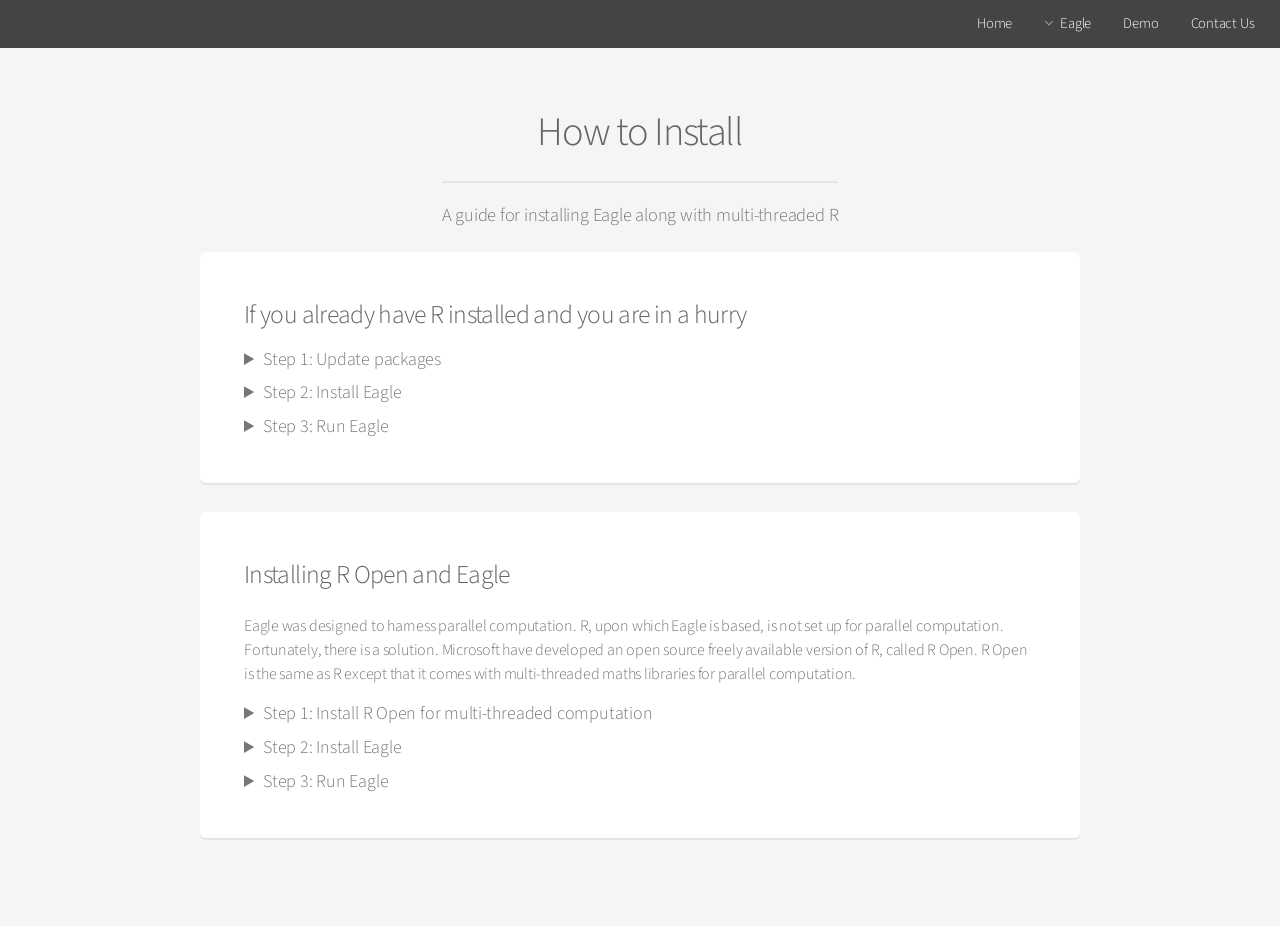
<file: www/instruction.html>
<!DOCTYPE HTML>
<!--
	Alpha by HTML5 UP
	html5up.net | @ajlkn
	Free for personal and commercial use under the CCA 3.0 license (html5up.net/license)
-->
<html>
	<head>
		<title>Eagle Installation Instructions</title>
		<meta charset="utf-8" />
		<meta name="viewport" content="width=device-width, initial-scale=1" />
		<!--[if lte IE 8]><script src="assets/js/ie/html5shiv.js"></script><![endif]-->
		<link rel="stylesheet" href="assets/css/main.css" />
		<!--[if lte IE 8]><link rel="stylesheet" href="assets/css/ie8.css" /><![endif]-->
	</head>
	<body>
		<div id="page-wrapper">

			<!-- Header -->
			
				<header id="header">
					<nav id="nav">
						<ul>
							<li><a href="index.html">Home</a></li>
							<li>
								<a href="#" class="icon fa-angle-down">Eagle</a>
								<ul>
									<li><a href="quickstart.html">Quick Start</a></li>
									<li><a href="multithreadR.html">Multi-threaded R</a></li>
									<li><a href="instruction.html">Installation</a></li>
									<li><a href="videos.html">Videos</a></li>
									<li><a href="faq.html">faq</a></li>
<!--									<li>
										<a href="#">Submenu</a>
										<ul>
											<li><a href="#">Option One</a></li>
											<li><a href="#">Option Two</a></li>
											<li><a href="#">Option Three</a></li>
											<li><a href="#">Option Four</a></li>
										</ul> -->
									</li>
								</ul>
							</li>
							<li><a href="demo.html">Demo</a></li>
							<li><a href="contact.html">Contact Us</a></li>
							<!-- <li><a href="#" class="button">Contact Us</a></li> -->
						</ul>
					</nav>
				</header>

			
			
			<!-- Main -->
				<section id="main" class="container">
					<header>
						<h2>How to Install</h2>
						<p>A guide for installing Eagle along with multi-threaded R </p>
					</header>
		<!--			<div class="box">
						<span class="image featured"><img src="images/pic01.jpg" alt="" /></span>
						<h3>This is a subheading</h3>
						<p>Cep risus aliquam gravida cep ut lacus amet. Adipiscing faucibus nunc placerat. Tempus adipiscing turpis non blandit accumsan eget lacinia nunc integer interdum amet aliquam ut orci non col ut ut praesent. Semper amet interdum mi. Phasellus enim laoreet ac ac commodo faucibus faucibus. Curae ante vestibulum ante. Blandit. Ante accumsan nisi eu placerat gravida placerat adipiscing in risus fusce vitae ac mi accumsan nunc in accumsan tempor blandit aliquet aliquet lobortis. Ultricies blandit lobortis praesent turpis. Adipiscing accumsan adipiscing adipiscing ac lacinia cep. Orci blandit a iaculis adipiscing ac. Vivamus ornare laoreet odio vis praesent nunc lorem mi. Erat. Tempus sem faucibus ac id. Vis in blandit. Nascetur ultricies blandit ac. Arcu aliquam. Accumsan mi eget adipiscing nulla. Non vestibulum ac interdum condimentum semper commodo massa arcu.</p>
						<div class="row">
							<div class="6u 12u(mobilep)">
								<h3>And now a subheading</h3>
								<p>Adipiscing faucibus nunc placerat. Tempus adipiscing turpis non blandit accumsan eget lacinia nunc integer interdum amet aliquam ut orci non col ut ut praesent. Semper amet interdum mi. Phasellus enim laoreet ac ac commodo faucibus faucibus. Curae lorem ipsum adipiscing ac. Vivamus ornare laoreet odio vis praesent.</p>
							</div>
							<div class="6u 12u(mobilep)">
								<h3>And another subheading</h3>
								<p>Adipiscing faucibus nunc placerat. Tempus adipiscing turpis non blandit accumsan eget lacinia nunc integer interdum amet aliquam ut orci non col ut ut praesent. Semper amet interdum mi. Phasellus enim laoreet ac ac commodo faucibus faucibus. Curae lorem ipsum adipiscing ac. Vivamus ornare laoreet odio vis praesent.</p>
							</div>
						</div>
					</div>   -->
				
				
			  <div class="box">
			  <h3>If you already have R installed and you are in a hurry</h3>
					
			<details>
			
			<summary style="font-size: 18px" > Step 1:  Update packages        </summary>
			<p></p>
			<p style="margin-top:0.5cm; font-size: 16px">
			Problems can occur, especially with shiny, if the packages upon which Eagle is 
			dependent, are not current. To update the packages, in your R session, type the following </p>
			
			<pre class="r"> update.packages(ask=FALSE)  </pre>
			
			<p></p>
			<p style="font-size: 16px">
			<code>update.packages</code> will update all the packages in your library, interactively. 
			</p>
			
			
			</details>
			
			
			<details>
			
			<summary style="margin-top:0.25cm; font-size: 18px ">  Step 2:  Install Eagle  </summary>
			<p></p>
		    
		    <p style="font-size: 16px">
		    In your R session, if you have root access, use the following 
		    command to install Eagle </p>
		    
		    
		    <pre class="r"><code> install.packages(&quot;Eagle&quot; , repos = &quot;https://cloud.r-project.org/&quot;, dependencies=TRUE) </code></pre>
    
			<p></p>
			<p style="font-size: 16px"> If you don't have root access,  use </p>
	       
	          <pre class="r"><code> install.packages(&quot;Eagle&quot; , lib=&quot;/your/Rlibrary/&quot; , repos = &quot;https://cloud.r-project.org/&quot;, dependencies=TRUE) </code></pre>
	        
    		<p style="font-size: 16px" > where <code> "/your/RLibrary/" </code> is the name of the directory 
    		where R packages are to be installed. This will install Eagle and any missing 
			dependent packages. 
			</p>	
		
			
			
			
			</summary>
			
			
			</details>
			
			
		
			<details>
			<summary style="margin-top:0.25cm; font-size: 18px">  Step 3: Run Eagle  </summary>
			<p style="margin-top:0.5cm; font-size: 16px">  To run Eagle and given 
			that you have installed it in a default library, use 
			  </p>
			<pre class="r"> library("Eagle")  </pre>
			
			<p style="font-size: 16px"> or if you don't have root access, use </p>
			<pre class="r"> library("Eagle", lib="/your/Rlibrary/")  </pre>
    		<p style="font-size: 16px"> where <code> "/your/RLibrary/" </code> is the name of your local directory 
    		where R packages are installed. 
    		</p>
			
			</details>
			
		
			
			</div>
			
			
			
						  <div class="box">
			  <h3>Installing R Open and Eagle</h3>
	
	<p style="margin-top:0.5cm; font-size: 16px">
		Eagle was designed to harness parallel computation.  R, upon which Eagle 
		is based, is not set up for parallel computation. Fortunately, there is a  
		solution.  Microsoft have developed an open source freely available version of 
		R, called R Open.  R Open is the same as R except that it comes with multi-threaded 
		maths libraries for parallel computation.  </p>
		
		
		<details>
		<summary style="margin-top:0.25cm;font-size: 18px" > Step 1:  Install R Open for multi-threaded computation       </summary>

   		 <h4 style="margin-top:0.5cm; font-size: 20px"> 
   		 Choose your Platform for instructions on how to install R Open</h4>
                 
                 <ul class="alt">
                 <li> 
                 <a href="instructionLINUX.html"> <img src="images/linux.jpg" 
										    class="img-responsive" width="220px" height="100px"/> </a>
				 </li>
				 <li>
				 <a href="instructionWINDOWS.html">  <img src="images/windows.png" 
										class="img-responsive" width="200px" height="100px" /> </a>
				 </li>
				 <li>
				 <a href="instructionMAC.html" > <img src="images/apple.jpg" 
										class="img-responsive" width="110" height="100px" /> </a>
				 </li>
				 
                 </ul>
                 
		








		</details>
		
		
		<details>
		<summary style="margin-top:0.25cm;font-size: 18px" > Step 2:  Install Eagle        </summary>
		<p></p>
		<p> To install the latest version of the Eagle package, from the R command window, use the <em>install.packages( )</em> command

<pre class="r"> install.packages("Eagle", repos = "https://cloud.r-project.org/", dependencies=TRUE)  </pre>
<p></p>
<p> This can take a bit of time as it is not only Eagle that needs installing but 
several other packages upon which Eagle is dependent.   </p> 
		</details>
		
		
		<details>
		<summary style="margin-top:0.25cm;font-size: 18px" > Step 3:  Run Eagle        </summary>
		<p></p>
	
		<p> To start using Eagle, from the R command window, use </p>

<pre class="r"> library("Eagle") </pre>

<p> This will load the Eagle package into your R session, ready for use. 
Go to <a href="quickstart.html">Quick Start Guide</a>  for instructions 
on how to use Eagle. 

</p>
		</details>
		
		
		
		
		
		
			
			</div>
			
			
			
			
			
			
			
			
		<!-- Scripts -->
			<script src="assets/js/jquery.min.js"></script>
			<script src="assets/js/jquery.dropotron.min.js"></script>
			<script src="assets/js/jquery.scrollgress.min.js"></script>
			<script src="assets/js/skel.min.js"></script>
			<script src="assets/js/util.js"></script>
			<!--[if lte IE 8]><script src="assets/js/ie/respond.min.js"></script><![endif]-->
			<script src="assets/js/main.js"></script>

	</body>
</html>
</file>
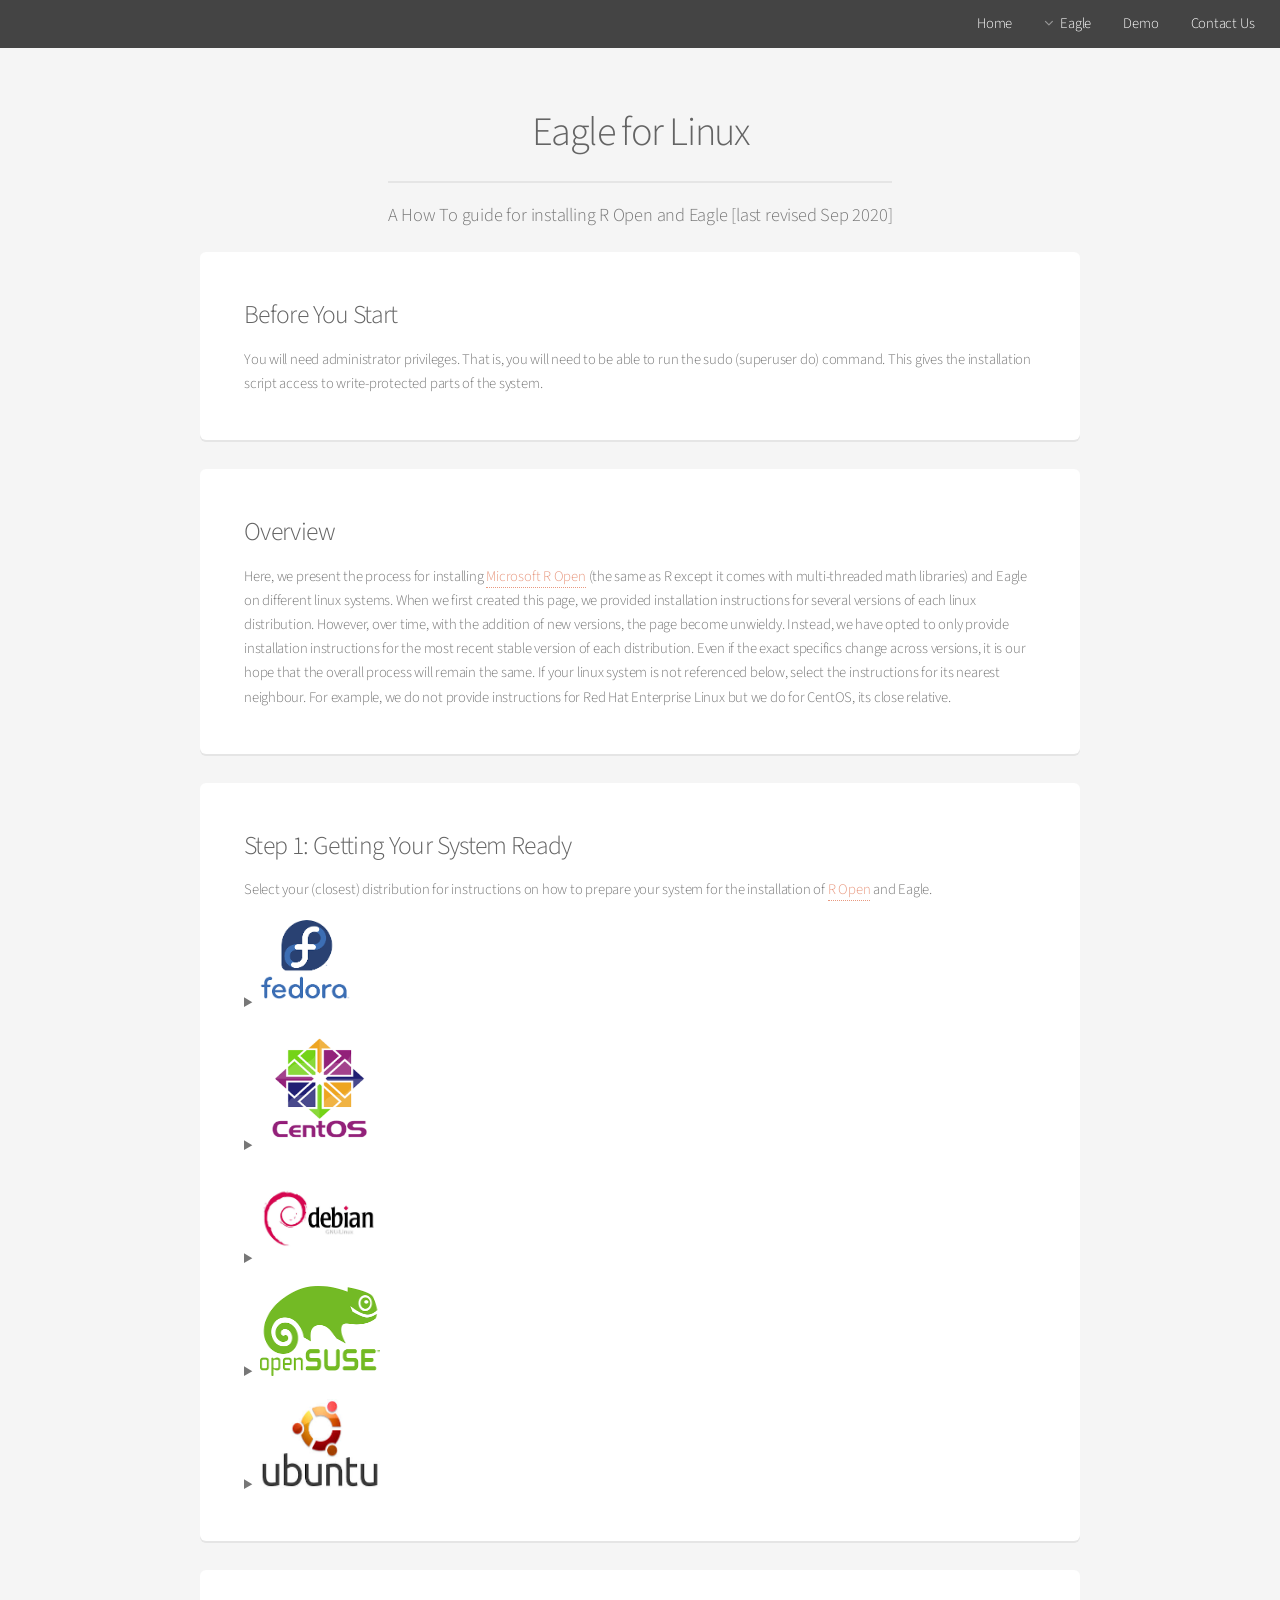
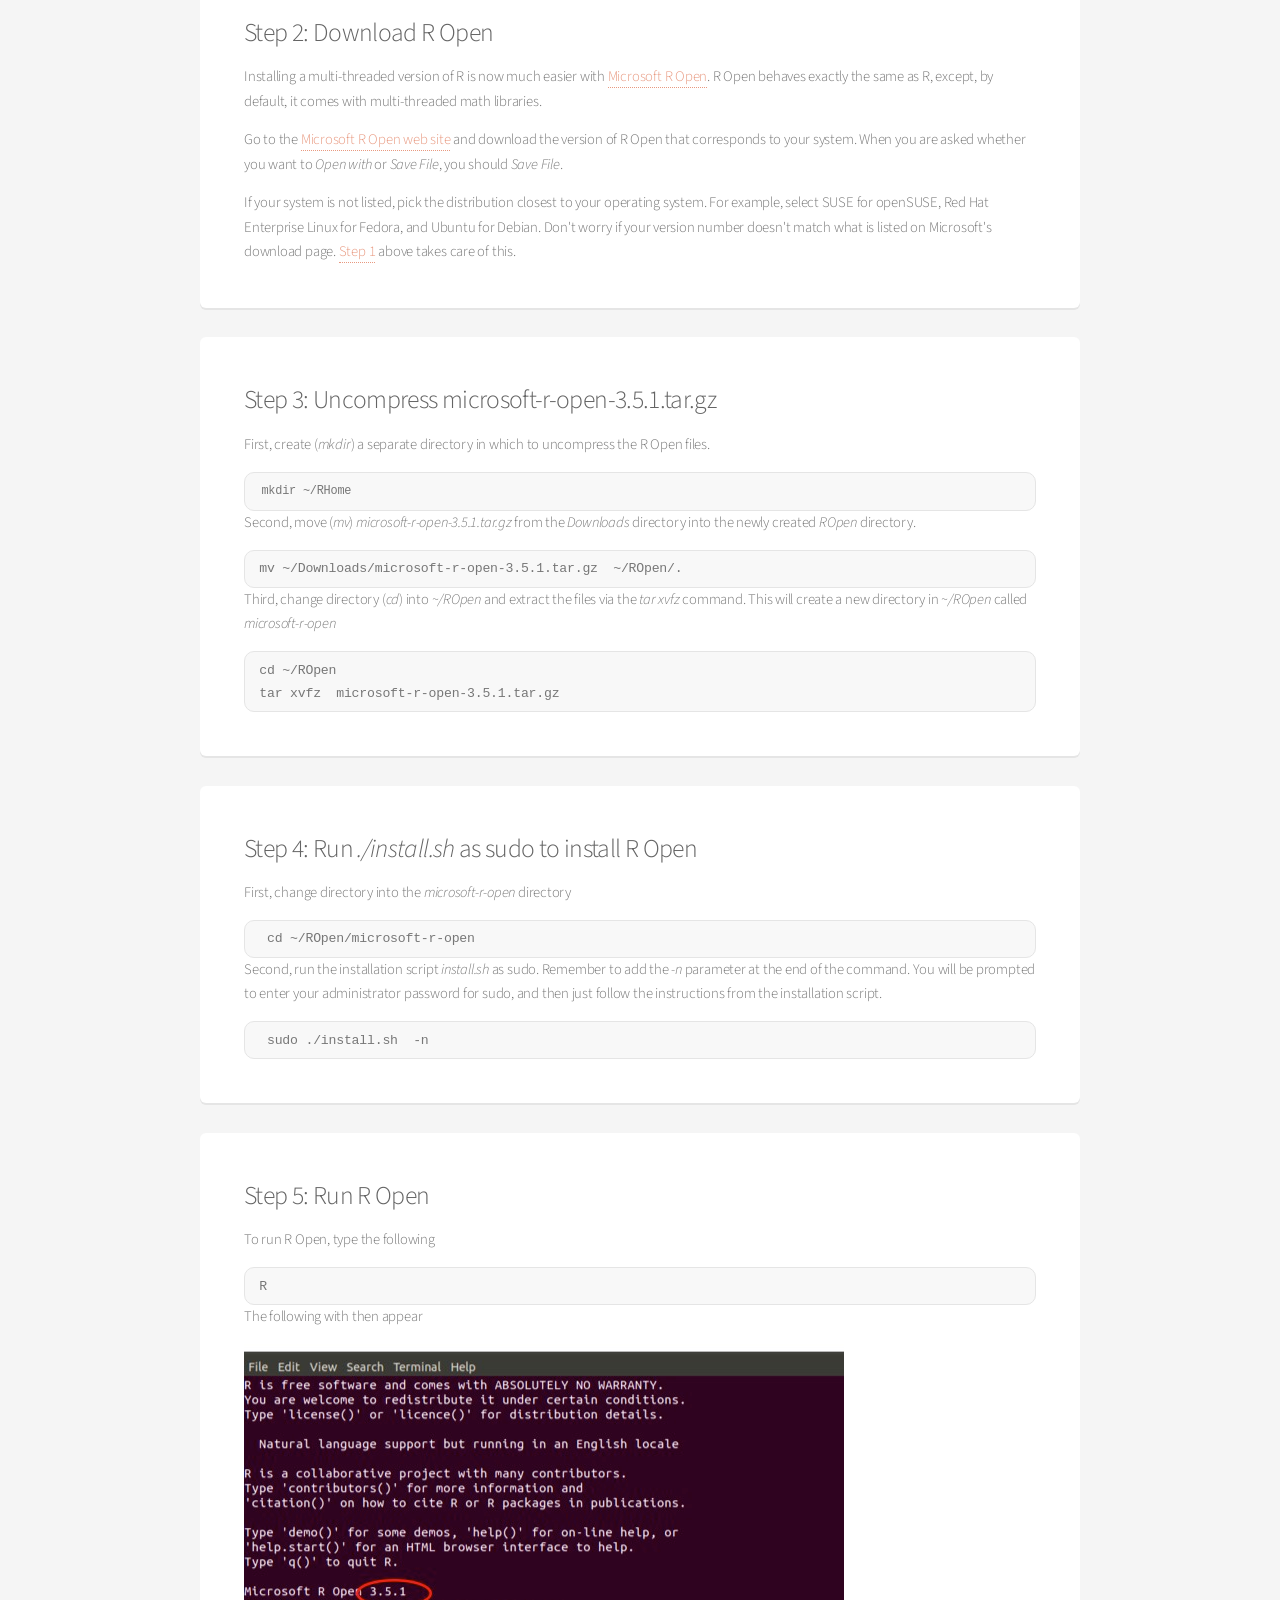
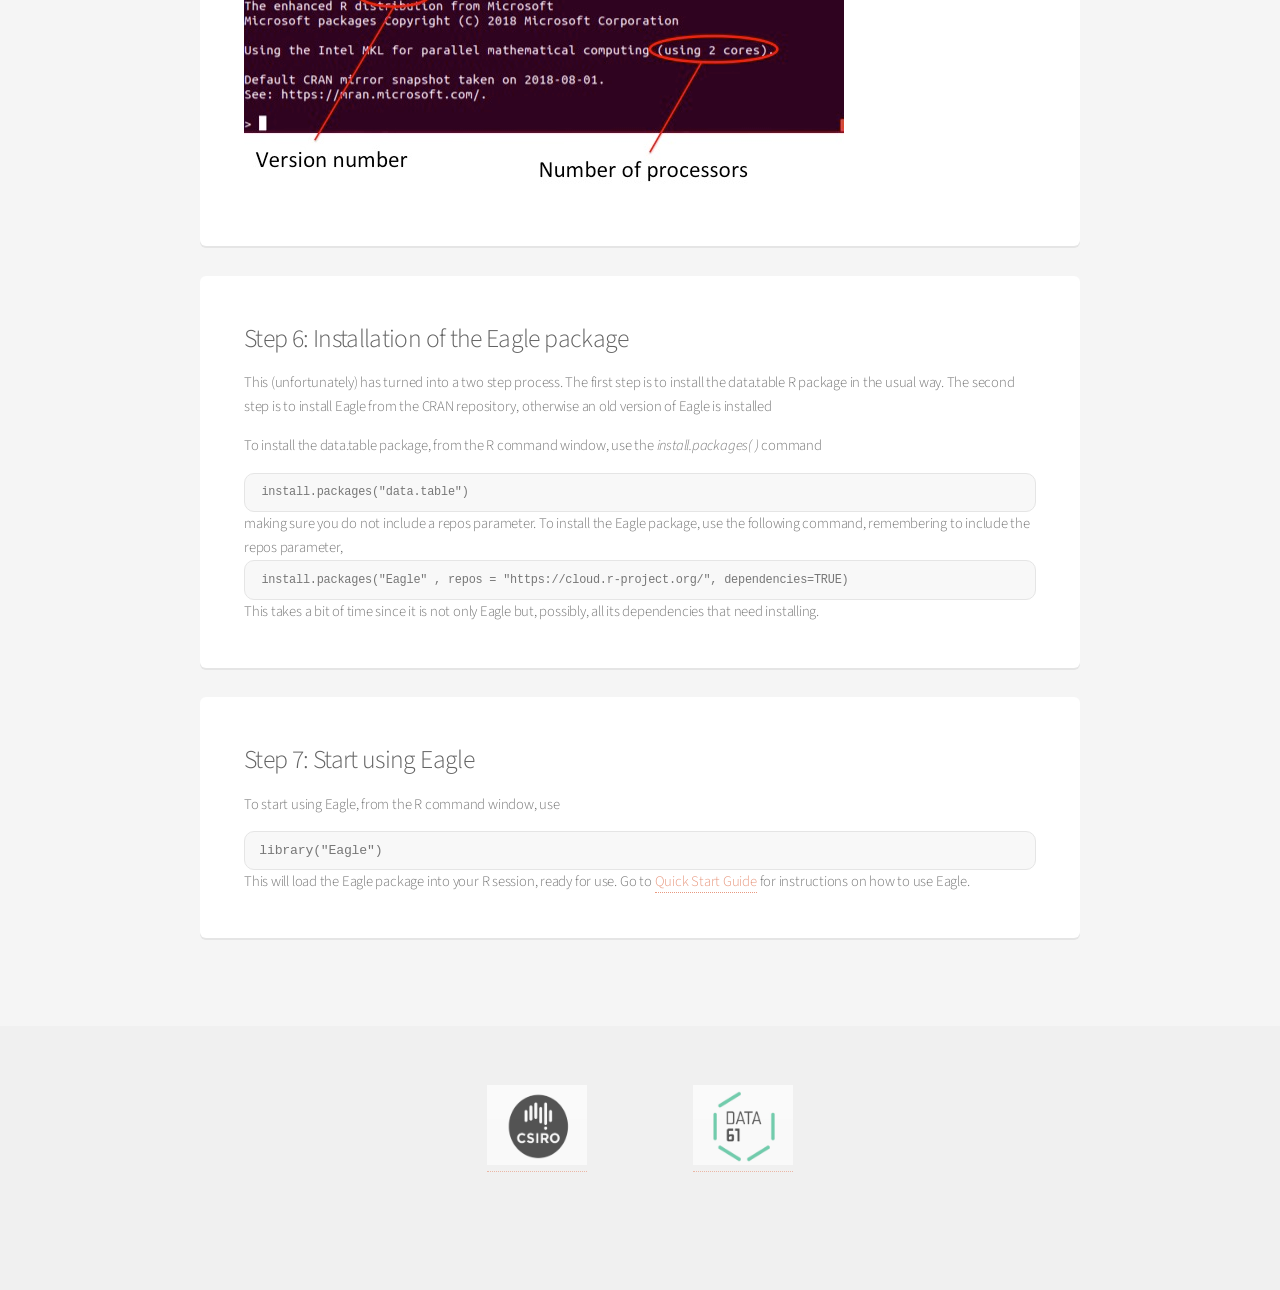
<file: www/instructionLINUX.html>
<!DOCTYPE HTML>
<!--
	Alpha by HTML5 UP
	html5up.net | @ajlkn
	Free for personal and commercial use under the CCA 3.0 license (html5up.net/license)
-->
<html>
	<head>
		<title>Eagle Installation Instructions - LINUX</title>
		<meta charset="utf-8" />
		<meta name="viewport" content="width=device-width, initial-scale=1" />
		<!--[if lte IE 8]><script src="assets/js/ie/html5shiv.js"></script><![endif]-->
		<link rel="stylesheet" href="assets/css/main.css" />
		<!--[if lte IE 8]><link rel="stylesheet" href="assets/css/ie8.css" /><![endif]-->
	</head>
	<body>
		<div id="page-wrapper">

			<!-- Header -->
			
				<header id="header">
					<nav id="nav">
						<ul>
							<li><a href="index.html">Home</a></li>
							<li>
								<a href="#" class="icon fa-angle-down">Eagle</a>
								<ul>
									<li><a href="quickstart.html">Quick Start</a></li>
									<li><a href="multithreadR.html">Multi-threaded R</a></li>
									<li><a href="instruction.html">Installation</a></li>
									<li><a href="videos.html">Videos</a></li>
									<li><a href="faq.html">faq</a></li>
<!--									<li>
										<a href="#">Submenu</a>
										<ul>
											<li><a href="#">Option One</a></li>
											<li><a href="#">Option Two</a></li>
											<li><a href="#">Option Three</a></li>
											<li><a href="#">Option Four</a></li>
										</ul> -->
									</li>
								</ul>
							</li>
							<li><a href="demo.html">Demo</a></li>
							<li><a href="contact.html">Contact Us</a></li>
							<!-- <li><a href="#" class="button">Contact Us</a></li> -->
						</ul>
					</nav>
				</header>

			
						<!-- Main -->
				<section id="main" class="container">
					<header>
						<h2>Eagle for Linux</h2>
						<p>A How To guide for installing R Open and Eagle [last revised Sep 2020] </p>
					</header>
		<!--			<div class="box">
						<span class="image featured"><img src="images/pic01.jpg" alt="" /></span>
						<h3>This is a subheading</h3>
						<p>Cep risus aliquam gravida cep ut lacus amet. Adipiscing faucibus nunc placerat. Tempus adipiscing turpis non blandit accumsan eget lacinia nunc integer interdum amet aliquam ut orci non col ut ut praesent. Semper amet interdum mi. Phasellus enim laoreet ac ac commodo faucibus faucibus. Curae ante vestibulum ante. Blandit. Ante accumsan nisi eu placerat gravida placerat adipiscing in risus fusce vitae ac mi accumsan nunc in accumsan tempor blandit aliquet aliquet lobortis. Ultricies blandit lobortis praesent turpis. Adipiscing accumsan adipiscing adipiscing ac lacinia cep. Orci blandit a iaculis adipiscing ac. Vivamus ornare laoreet odio vis praesent nunc lorem mi. Erat. Tempus sem faucibus ac id. Vis in blandit. Nascetur ultricies blandit ac. Arcu aliquam. Accumsan mi eget adipiscing nulla. Non vestibulum ac interdum condimentum semper commodo massa arcu.</p>
						<div class="row">
							<div class="6u 12u(mobilep)">
								<h3>And now a subheading</h3>
								<p>Adipiscing faucibus nunc placerat. Tempus adipiscing turpis non blandit accumsan eget lacinia nunc integer interdum amet aliquam ut orci non col ut ut praesent. Semper amet interdum mi. Phasellus enim laoreet ac ac commodo faucibus faucibus. Curae lorem ipsum adipiscing ac. Vivamus ornare laoreet odio vis praesent.</p>
							</div>
							<div class="6u 12u(mobilep)">
								<h3>And another subheading</h3>
								<p>Adipiscing faucibus nunc placerat. Tempus adipiscing turpis non blandit accumsan eget lacinia nunc integer interdum amet aliquam ut orci non col ut ut praesent. Semper amet interdum mi. Phasellus enim laoreet ac ac commodo faucibus faucibus. Curae lorem ipsum adipiscing ac. Vivamus ornare laoreet odio vis praesent.</p>
							</div>
						</div>
					</div>   -->
				
				
		


		 	 <div class="box" id="elements">
			 
					<h3>Before You Start</h3>
			
					
					<p> You will need administrator privileges. That is, you will 
					need to be able to run the sudo (superuser do) command.  This 
					gives the installation script access to write-protected 
					parts of the system.  

					
					</p>
			
			 				</div>		      
				
			



<div class="box" >
			 
<h3>Overview</h3>


Here, we present the process for installing 
<a href="https://mran.microsoft.com/">Microsoft R Open</a>
 (the same as R except it comes with 
multi-threaded math libraries) and Eagle on different linux systems. 
When we first created this page, we provided installation instructions for several 
versions of each linux distribution. However, over time, with the addition of new 
versions, the page become unwieldy. 
Instead, we have opted to only provide installation 
instructions for the most recent stable version of each distribution. Even if the exact 
specifics change across versions, it is our hope that the overall process will remain the same. 

If your linux system is not referenced below, select the instructions for its 
nearest neighbour. For example, we do not provide instructions for Red Hat Enterprise Linux 
but we do for CentOS, its close relative. 
			
					
					
</div>




<div class="box" id="Step1">

<h3> Step 1: Getting Your System Ready</h3>
       

Select your (closest) distribution for instructions on how to prepare your system 
for the installation of <a href="https://mran.microsoft.com/">R Open</a> and Eagle. 


<p></p>
<!-- Getting Fedora ready  -->
<details>
    
    <summary>  <img src="images/fedora.png" 
		    class="img-responsive" width="90px" height="90px"/>  </summary>
     <p> </p>
  <p>  Before R Open and Eagle can be installed, make, C++, and Fortran are needed along with zlib-devel, 
  openssl-devel and 
  libtinfo.so.5. If you already have R installed, this will need to be removed. 
        Below are instructions
        for their installation, given that they are not already available on your system. </p>       
     
    <details>
         <summary >  [Fedora 32]  Installation of C++, Fortran, make,  zlib-devel, and  openssl-devel </summary> 
         <p></p>  
         Use the following command
             <pre class="r">sudo dnf install gcc-c++ gcc-gfortran make zlib-devel openssl-devel</pre>
    </details>  
           <p></p>
              
     <details>
     <summary> [Fedora 32] Check for libtinfo.so.5  </summary>
     <p></p>
     R Open requires libtinfo.so.5.   To check 
     which version you have and its location, use
        <pre class="r">sudo find / -name "libtinfo*" -print </pre> 
     On our system, we had  libtinfo.so.6 and it was in /usr/lib64/
     If you have libtinfo.so.6 say, then <b>cd into the directory containing the file</b> and use
          <pre class="r">sudo ln -s libtinfo.so.6  libtinfo.so.5</pre> 
     This creates a symbolic link between the file you have (libtinfo.so.6) and the 
     one R Open expects (libtinfo.so.5). 
     </details>
     
     <details>
     <summary> [Fedora 32] Remove current version of R </summary>
     <p><p>
     To remove R from your system, use
      <pre class="r">sudo dnf remove R </pre> 
     
     </details>
     
     
     
     
</details>
<p></p>
 

<!-- Getting CentOS ready  -->
<details>
    
    <summary>  <img src="images/centOS.png" 
		    class="img-responsive" width="120px" height="120px"/>  </summary>
     <p> </p>
  <p>  
   Before R Open and Eagle can be installed, C++, and Fortran are needed along with
   openssl-devel and libtinfo.so.5. If you already have R installed, this will need to be removed. 
        Below are instructions
        for their installation.
 </p>       
     
    <details>
         <summary > [CentOS 8] Installation of a C++ and Fortran compiler, the make program, 
         and  openssl-devel </summary> 
         <p></p>  
         Use the following command
             <pre class="r">sudo yum install gcc-c++ gcc-gfortran make openssl-devel </pre>
    </details>  
           <p></p>
   
   
    <details>
     <summary> [CentOS 8] Check for libtinfo.so.5  </summary>
     <p></p>
     R Open requires libtinfo.so.5. CenOS 8 uses libtinfo.so.6. To find its 
    location, use
        <pre class="r">sudo find / -name "libtinfo*" -print </pre> 
     On our system, it was in /usr/lib64/. 
     Then <b>cd into the directory containing the file</b> and use
          <pre class="r">sudo ln -s libtinfo.so.6  libtinfo.so.5</pre> 
     This creates a symbolic link between the file you have (libtinfo.so.6) and the 
     one R Open expects (libtinfo.so.5). 
    </details>

      <details>
     <summary> [CentOS 8] Remove current version of R </summary>
     <p><p>
     If you have an existing version of R on your system, this will need to be removed. 
     To remove R from your system, use
      <pre class="r">sudo yum remove R </pre> 
     </details>
     
</details>
<p></p>
<p></p>


<!-- Getting Debian ready  -->
<details>
    
    <summary>  <img src="images/debian.png" 
				    class="img-responsive" width="120px" height="90px"/>  </summary>

           <p></p>
    <p>   Before R Open and Eagle can be installed, C++, and Fortran are needed along with
   libssl-dev, zlib1g-dev, and libtinfo.so.5. If you already have R installed, this will need to be removed. 
        Below are instructions
        for their installation.
         </p> 
                   
         <p></p>       
<details>
     <summary> [Debian 10] Installation of the C++ compiler, Fortran compiler, 
     libssl-dev, and zliblg-dev
      </summary> 
       <p></p>
                  
         <p> Use the following command </p>
      
             <pre class="r"> sudo apt-get install build-essential gfortran  libssl-dev  zlib1g-dev</pre>
           
     </details>          
  
 
 
 
  <details>
     <summary> [Debian 10] Check for libtinfo.so.5  </summary>
     <p></p>
     R Open requires libtinfo.so.5 (as of Oct 2019). Debian 10 uses libtinfo.so.6. To check 
     which version you have and its location, use
        <pre class="r">sudo find / -name "libtinfo*" -print </pre> 
        On our system, libtinfo.so.6 was in /usr/lib/x86_64-linux-gnu/.
     If you have libtinfo.so.6 say, then <b>cd into the directory containing the file</b> and use
          <pre class="r">sudo ln -s libtinfo.so.6  libtinfo.so.5</pre> 
     This creates a symbolic link between the file you have (libtinfo.so.6) and the 
     one R Open expects (libtinfo.so.5). 
    </details>
 <p></p>
 
 
 
    <details>
     <summary> [Debian 10] Remove current version of R </summary>
     <p><p>
     To remove R from your system, use
      <pre class="r">sudo apt-get remove r-base-core </pre> 
     
     </details>
     

 
 
 
 
</details>
<p></p>
<p></p>     

<!-- Getting openSUSE ready  -->
<details>
    
    		<summary>  <img src="images/opensuse.png" 
										    class="img-responsive" width="120px" height="90px"/>  </summary>
<p></p>
    
     <p>      
  Before R Open and Eagle can be installed, C++, and Fortran are needed along with several openSUSE packages and libraries. 
   If you already have R installed, this will need to be removed. 
        Below are instructions
        for their installation. </p>


        
           
        <p></p>
        
        
         <details>
     <summary> [openSUSE 15.2] Check for libtinfo.so.5  </summary>
     <p></p>
     R Open requires libtinfo.so.5 (as of Oct 2019). To check 
     which version you have and its location, use
        <pre class="r">sudo find / -name "libtinfo*" -print </pre> 
        On our system, it had libtinfo.so.6 and it was in /lib64.
        
     If you have libtinfo.so.6 say, then <b>cd into the directory containing the file</b> and use
          <pre class="r">sudo ln -s libtinfo.so.6  libtinfo.so.5</pre> 
     This creates a symbolic link between the file you have (libtinfo.so.6) and the 
     one R Open expects (libtinfo.so.5). 
    </details>
 
        
        
            <details>   
          <summary > [openSUSE 15.2]  Installation of the compiler for C++, openssl-devel, zlib-devel, and libcurl-devel </summary>  
           <p></p>            
               Use the following command
             <pre class="r">sudo  zypper install gcc-c++ gcc-fortran  openssl-devel zlib-devel  libcurl-devel </pre>
           
             </details>   
                        


    <details>
     <summary> [openSUSE 15.2] Remove current version of R </summary>
     <p><p>
     To remove R from your system, use
      <pre class="r">sudo zypper remove  R-base R-base-devel </pre> 
     
     </details>
     



    </details>
<p></p>
<p></p>

<!-- Getting ubuntu ready  -->
<details>
    
    		<summary>  <img src="images/ubuntu.jpg" 
										    class="img-responsive" width="120px" height="90px"/>  </summary>


          <p></p>
    <p>   Before R Open and Eagle can be installed, C++, and Fortran are needed along with
   libssl-dev, zlib1g-dev, and libtinfo.so.5. If you already have R installed, this will need to be removed. 
        Below are instructions
        for their installation.
         </p> 
                   
         <p></p>       
<details>
     <summary> [ubuntu 20] Installation of the C++ compiler, Fortran compiler, 
     libssl-dev, and zliblg-dev
      </summary> 
       <p></p>
                  
         <p> Use the following command </p>
      
             <pre class="r"> sudo apt-get install build-essential gfortran  libssl-dev  zlib1g-dev</pre>
   </details>        
               
  <details>
     <summary> [ubuntu 20] Check for libtinfo.so.5  </summary>
     <p></p>
     R Open requires libtinfo.so.5 (as of Oct 2019). Debian 10 uses libtinfo.so.6. To check 
     which version you have and its location, use
        <pre class="r">sudo find / -name "libtinfo*" -print </pre> 
        On our system, libtinfo.so.6 was in /usr/lib/x86_64-linux-gnu/.
     If you have libtinfo.so.6 say, then <b>cd into the directory containing the file</b> and use
          <pre class="r">sudo ln -s libtinfo.so.6  libtinfo.so.5</pre> 
     This creates a symbolic link between the file you have (libtinfo.so.6) and the 
     one R Open expects (libtinfo.so.5). 
    </details>
 <p></p>
 
 
 
    <details>
     <summary> [ubuntu 20] Remove current version of R </summary>
     <p><p>
     To remove R from your system, use
      <pre class="r">sudo apt-get remove r-base-core </pre> 
     
     </details>  
    
   </details>

    
</div>		      









	







			  <div class="box"  id="step2" >
		
            <h3> Step 2: Download R Open</h3>
       
        
            <p>Installing a multi-threaded version of R is now much easier with 
            <a href="http://mran.microsoft.com/open/">Microsoft R Open</a>.  
               R Open behaves exactly the same as R, except, by default, it comes with multi-threaded math libraries. </p>
               
               <p>
               Go to the  <a href="http://mran.microsoft.com/open/">Microsoft R Open web site</a>
               and download the version of R Open that corresponds to your system.  When you are asked whether you want to <em>Open with</em> or <em>Save File</em>, you should <em>Save File</em>.
               </p>
               
               <p>
               If your system is not listed, pick the distribution closest to your operating system. For 
               example, select SUSE for openSUSE,   Red Hat Enterprise Linux  for Fedora, and Ubuntu for Debian. 
               Don't worry if your version number doesn't match what is listed on Microsoft's 
               download page. 
                <a href="#Step1">Step 1</a> above takes care of this. 
                
</p>

        
	  
	  				</div>		      



			  <div class="box"  id="step3" >
		
	 	<h3> Step 3: Uncompress microsoft-r-open-3.5.1.tar.gz </h3>
		
		
		<p> First, create (<em>mkdir</em>) a separate directory in which to uncompress the R Open files. </p>
  <pre class="r"><code> mkdir ~/RHome  </code></pre>
           


<p> Second, move (<em>mv</em>) <em>microsoft-r-open-3.5.1.tar.gz</em> from the <em>Downloads</em> directory into the newly 
created <em>ROpen</em> directory. </p>
  <pre class="r"> mv ~/Downloads/microsoft-r-open-3.5.1.tar.gz  ~/ROpen/.  </pre>
           

 
<p> Third, change directory (<em>cd</em>) into <em>~/ROpen</em> and extract the files via the <em>tar xvfz</em> command.  
    This will create a new directory in <em>~/ROpen</em> called <em>microsoft-r-open</em> </p>
  <pre class="r"> cd ~/ROpen 
 tar xvfz  microsoft-r-open-3.5.1.tar.gz  </pre>
  
  				</div>		      



			  <div class="box"  id="step4">
		
        <h3> Step 4:  Run <em>./install.sh</em> as sudo to install R Open </h3>
      


<p> First, change directory into the <em>microsoft-r-open</em> directory </p>
 <pre class="r">  cd ~/ROpen/microsoft-r-open    </pre>
 

<p> Second, run the installation script <em>install.sh</em> as sudo. 
Remember to add the <em> -n </em> parameter at the end of the command. 
You will be prompted to enter your administrator password for  sudo, and then just follow the 
instructions from the installation script. </p>
 <pre class="r">  sudo ./install.sh  -n  </pre>
 



				</div>		      






			  <div class="box"  id="step5">

<h3> Step 5: Run R Open </h3>


<p> To run R Open,  type the following 

<pre class="r"> R </pre>

<p>The following with then appear</p>

<img src="images/ROpen.jpg"   width="600px" height="450px"/>



				</div>		      



			  <div class="box"  id="step6">

<h3> Step 6: Installation of the Eagle package </h3>

<p> This (unfortunately) has turned into a two step process. The first step is to install the data.table R package
in the usual way. The second step is to install Eagle from the CRAN repository, otherwise an old version of Eagle is 
installed </p>

<p>
To install the data.table package, from the R command window, use the <em>install.packages( )</em> command
<pre class="r"><code> install.packages(&quot;data.table&quot;) </code></pre>
making sure you do not include a repos parameter. 

To install the Eagle package, use the following command, remembering to include the repos parameter, 
  <pre class="r"><code> install.packages(&quot;Eagle&quot; , repos = &quot;https://cloud.r-project.org/&quot;, dependencies=TRUE) </code></pre>


<p> This takes a bit of time since it is not only Eagle but, possibly, all its dependencies that need installing.  </p> 
				</div>		      


             <div class="box"  id="step7">

<h3> Step 7: Start using Eagle </h3>
<p> To start using Eagle, from the R command window, use </p>

<pre class="r"> library("Eagle") </pre>

<p> This will load the Eagle package into your R session, ready for use. 
Go to <a href="quickstart.html">Quick Start Guide</a>  for instructions 
on how to use Eagle. 

</p>

</div>





</section>


		<!-- Footer -->
				<footer id="footer">
					<ul class="icons">
					    <li><a href="http://www.csiro.au"> <img src="images/csiro.jpg" 
										    class="img-responsive" width="100px" height="80px"/> </a> </li>
										    <li>  </li>
										     <li>  </li>
										      <li>  </li>
										       <li>  </li>
					<li><a href="http://data61.csiro.au"> <img src="images/data61.jpg" 
										     width="100px" height="80px"/> </a> </li>
										
				

					
					</ul>
					
				</footer>




		<!-- Scripts -->
			<script src="assets/js/jquery.min.js"></script>
			<script src="assets/js/jquery.dropotron.min.js"></script>
			<script src="assets/js/jquery.scrollgress.min.js"></script>
			<script src="assets/js/skel.min.js"></script>
			<script src="assets/js/util.js"></script>
			<!--[if lte IE 8]><script src="assets/js/ie/respond.min.js"></script><![endif]-->
			<script src="assets/js/main.js"></script>

	</body>
</html>
</file>
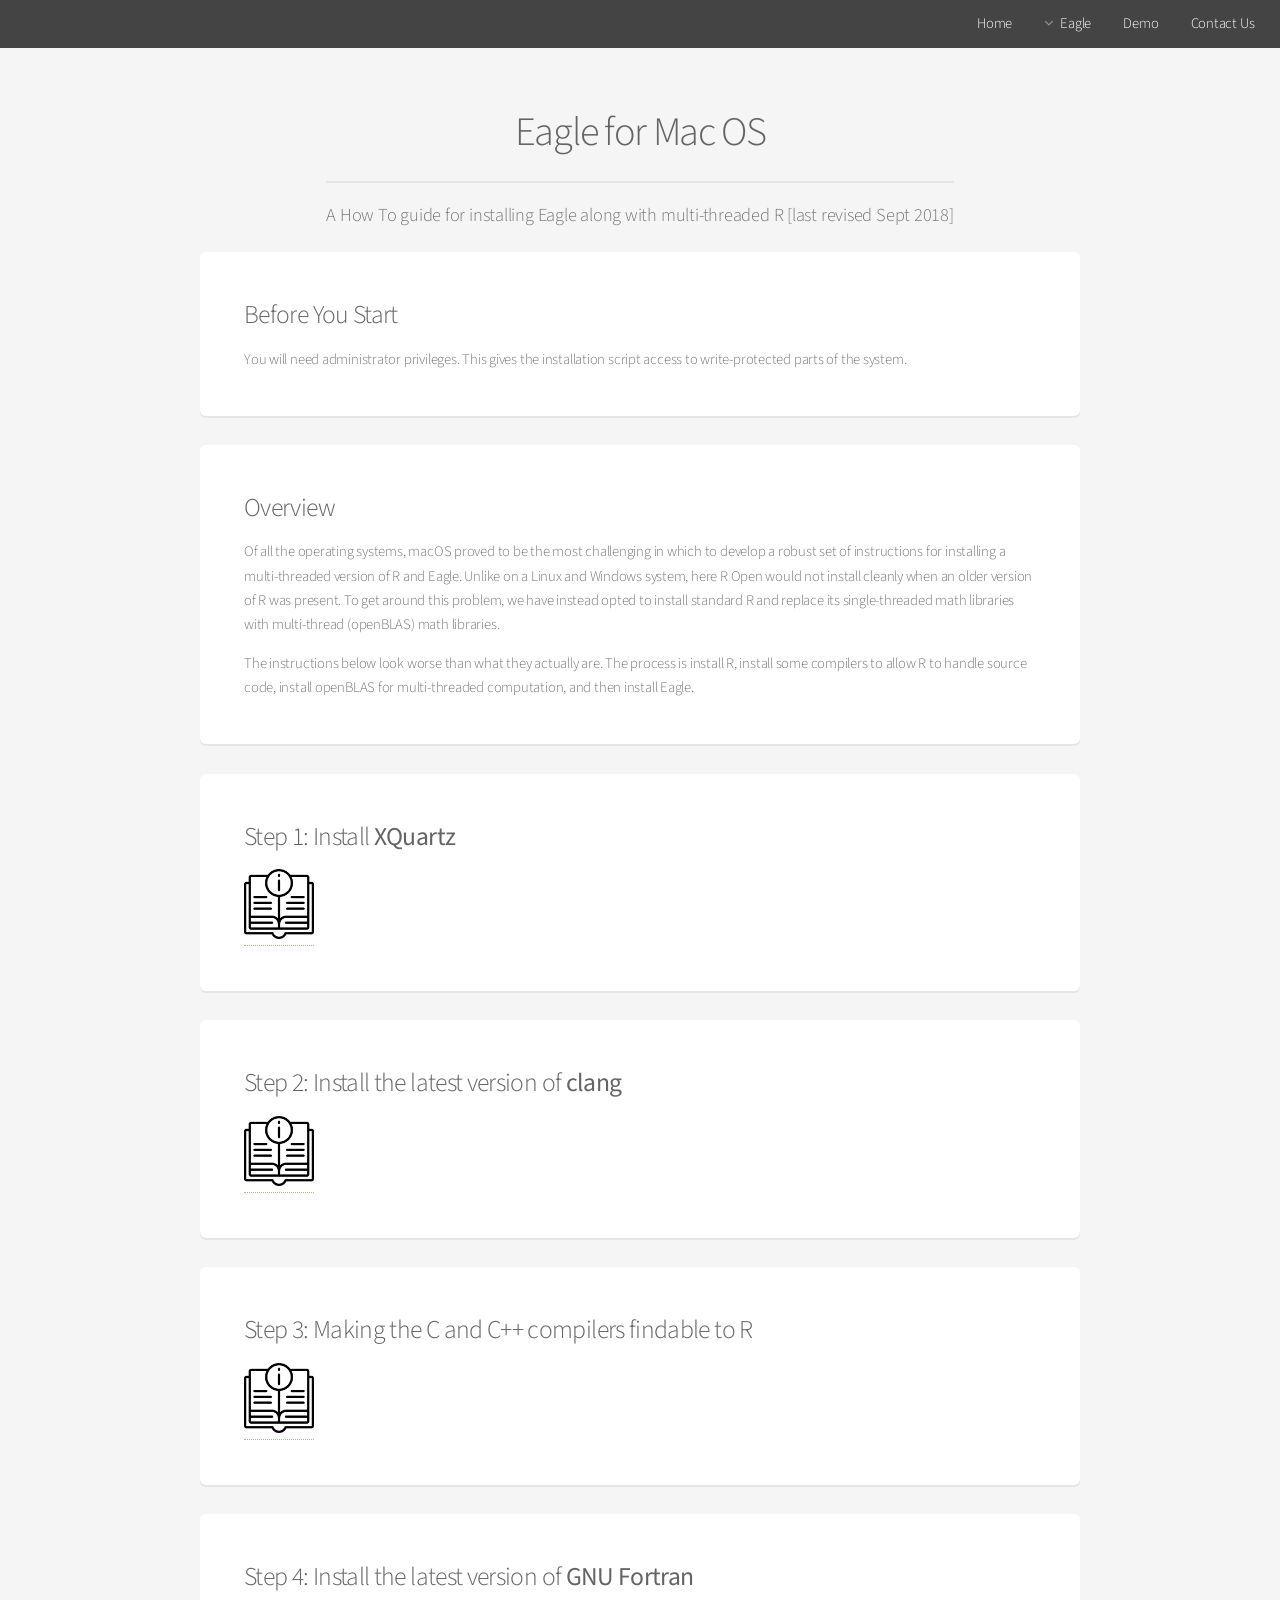
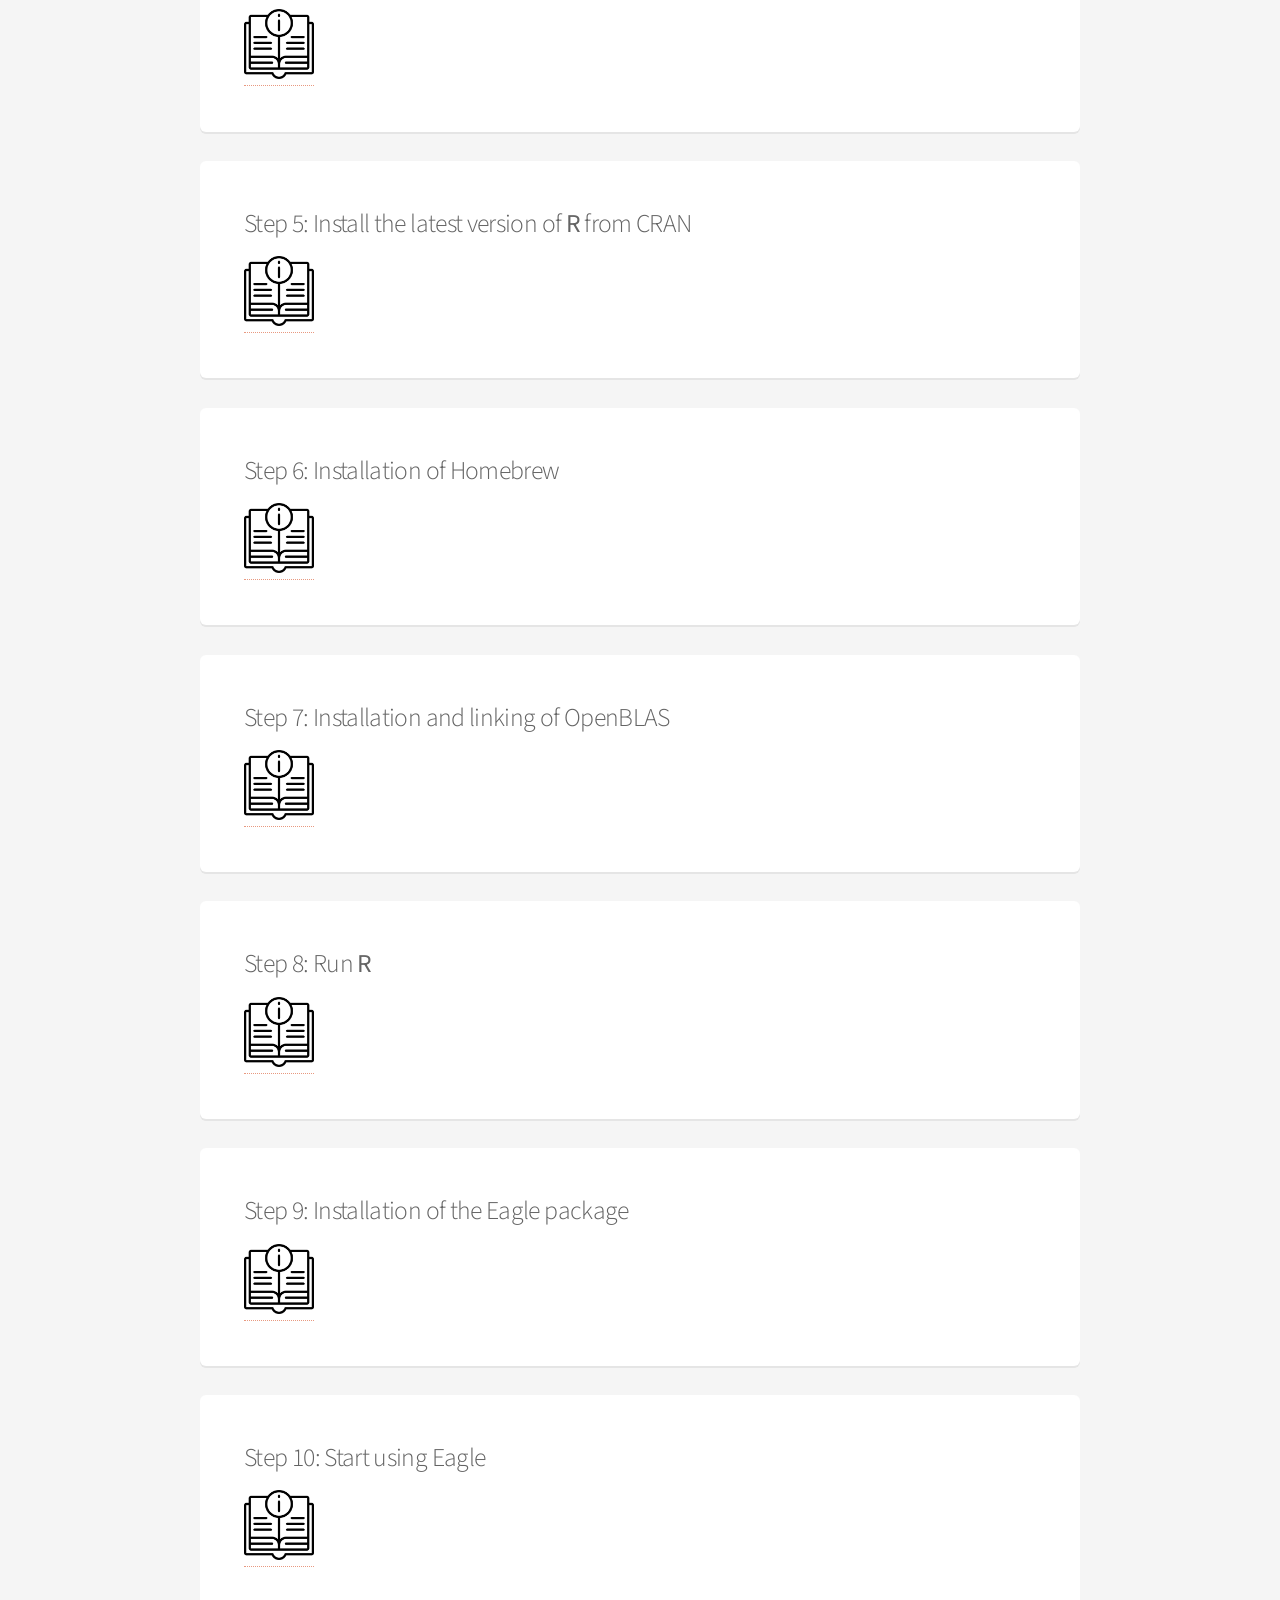
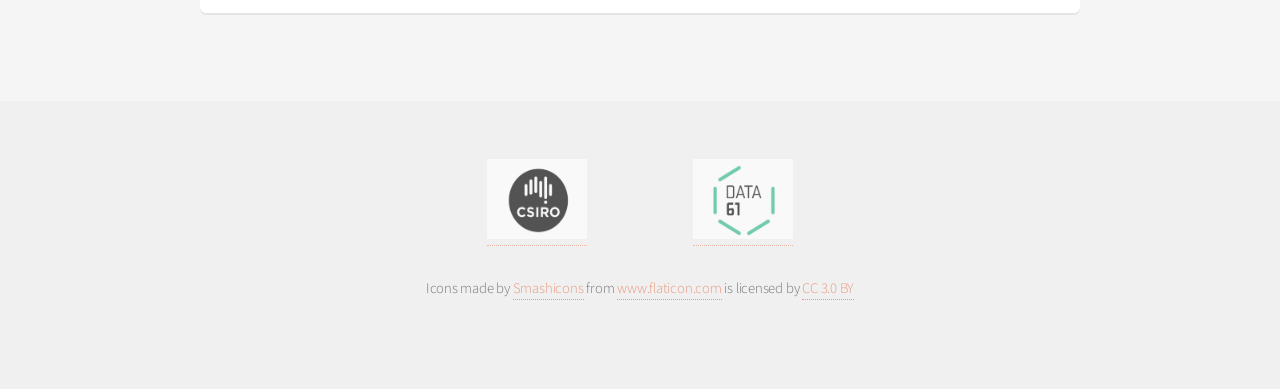
<file: www/instructionMAC.html>
<!DOCTYPE HTML>
<!--
	Alpha by HTML5 UP
	html5up.net | @ajlkn
	Free for personal and commercial use under the CCA 3.0 license (html5up.net/license)
-->
<html>
	<head>
		<title>Eagle installation Iinstructions for Mac OS</title>
		<meta charset="utf-8" />
		<meta name="viewport" content="width=device-width, initial-scale=1" />
		<!--[if lte IE 8]><script src="assets/js/ie/html5shiv.js"></script><![endif]-->
		<link rel="stylesheet" href="assets/css/main.css" />
		<!--[if lte IE 8]><link rel="stylesheet" href="assets/css/ie8.css" /><![endif]-->
	</head>
	<body>
		<div id="page-wrapper">

			
				<header id="header">
					<nav id="nav">
						<ul>
							<li><a href="index.html">Home</a></li>
							<li>
								<a href="#" class="icon fa-angle-down">Eagle</a>
								<ul>
									<li><a href="quickstart.html">Quick Start</a></li>
									<li><a href="multithreadR.html">Multi-threaded R</a></li>
									<li><a href="instruction.html">Installation</a></li>
									<li><a href="videos.html">Videos</a></li>
									<li><a href="faq.html">faq</a></li>
<!--									<li>
										<a href="#">Submenu</a>
										<ul>
											<li><a href="#">Option One</a></li>
											<li><a href="#">Option Two</a></li>
											<li><a href="#">Option Three</a></li>
											<li><a href="#">Option Four</a></li>
										</ul> -->
									</li>
								</ul>
							</li>
							<li><a href="demo.html">Demo</a></li>
							<li><a href="contact.html">Contact Us</a></li>
							<!-- <li><a href="#" class="button">Contact Us</a></li> -->
						</ul>
					</nav>
				</header>

			
			
			<!-- Main -->
				<section id="main" class="container">
					<header>
						<h2>Eagle for Mac OS</h2>
						<p>A How To guide for installing Eagle along with multi-threaded R [last revised Sept 2018] </p>
					</header>
		<!--			<div class="box">
						<span class="image featured"><img src="images/pic01.jpg" alt="" /></span>
						<h3>This is a subheading</h3>
						<p>Cep risus aliquam gravida cep ut lacus amet. Adipiscing faucibus nunc placerat. Tempus adipiscing turpis non blandit accumsan eget lacinia nunc integer interdum amet aliquam ut orci non col ut ut praesent. Semper amet interdum mi. Phasellus enim laoreet ac ac commodo faucibus faucibus. Curae ante vestibulum ante. Blandit. Ante accumsan nisi eu placerat gravida placerat adipiscing in risus fusce vitae ac mi accumsan nunc in accumsan tempor blandit aliquet aliquet lobortis. Ultricies blandit lobortis praesent turpis. Adipiscing accumsan adipiscing adipiscing ac lacinia cep. Orci blandit a iaculis adipiscing ac. Vivamus ornare laoreet odio vis praesent nunc lorem mi. Erat. Tempus sem faucibus ac id. Vis in blandit. Nascetur ultricies blandit ac. Arcu aliquam. Accumsan mi eget adipiscing nulla. Non vestibulum ac interdum condimentum semper commodo massa arcu.</p>
						<div class="row">
							<div class="6u 12u(mobilep)">
								<h3>And now a subheading</h3>
								<p>Adipiscing faucibus nunc placerat. Tempus adipiscing turpis non blandit accumsan eget lacinia nunc integer interdum amet aliquam ut orci non col ut ut praesent. Semper amet interdum mi. Phasellus enim laoreet ac ac commodo faucibus faucibus. Curae lorem ipsum adipiscing ac. Vivamus ornare laoreet odio vis praesent.</p>
							</div>
							<div class="6u 12u(mobilep)">
								<h3>And another subheading</h3>
								<p>Adipiscing faucibus nunc placerat. Tempus adipiscing turpis non blandit accumsan eget lacinia nunc integer interdum amet aliquam ut orci non col ut ut praesent. Semper amet interdum mi. Phasellus enim laoreet ac ac commodo faucibus faucibus. Curae lorem ipsum adipiscing ac. Vivamus ornare laoreet odio vis praesent.</p>
							</div>
						</div>
					</div>   -->
				
				


<script>
  function showhide(id) {
       	var e = document.getElementById(id);
       	e.style.display = (e.style.display == 'block') ? 'none' : 'block';
     }
 </script>
 
 



 
<div class="box">

					<h3 id="elements">Before You Start</h3>
			
				
					<p> You will need administrator privileges.  This 
					gives the installation script access to write-protected 
					parts of the system.  </p>
					
					
			
</div>		      
	
	
				
	
<div class="box" >
			 
<h3>Overview</h3>

<p>
Of all the operating systems, macOS proved to be the most challenging in which to develop 
a  robust set of instructions for installing a multi-threaded version of 
R and Eagle. Unlike on a Linux and Windows system, here R Open would not install cleanly when an older version 
of R was present. To get around this problem, we have instead opted to install standard R and 
replace its single-threaded math libraries  with multi-thread (openBLAS) math libraries. 
</p>

<p>
The instructions below look worse than what they actually are. 
The process is install R, install some compilers to allow R to handle source code, 
install openBLAS for multi-threaded 
computation, and then install Eagle. 


</p>
				
</div>



<div class ="box">
<h3> Step 1: Install  <b>XQuartz</b>  </h3>
<a href="javascript:showhide('step1')">
<img src="images/instructions.png"  class="img-responsive" width="70px" height="70px"/>
</a>


<div   id="step1" style="display:none;">	

<p></p>  
XQuartz contains libraries for running X11 from within a macOS 
environment. Some of the packages upon which Eagle is dependent require X11 support.  
<p></p>

<ol>
<li>  Go to the  <a href="http://xquartz.org/">Quartz</a> website and 
click on <b>XQuartz-2.7.11.dmg</b> to download the file. </li>

<li> Go into the <b>Downloads</b> folder and click on the file to begin the 
installation process.   </li>

<li> Once the installation has finished, click on <b>Move to Trash</b> to remove the installation package. </li>

<li> To complete the installation process, <b>Log out</b>  and log back in to your account. </li>
</ol>

</div>


</div>





<div class ="box">	
<h3>Step 2: Install  the latest version of <b>clang</b> </h3>
<a href="javascript:showhide('step2')">
<img src="images/instructions.png"  class="img-responsive" width="70px" height="70px"/>
</a>




<div   id="step2" style="display:none;">	
 
<p></p>
Eagle, as well as some of its dependencies, require compilation via C and C++ compilers.
Your system may already have these compilers, especially if you have Xcode installed. 
However, Eagle failed to install under some macOS versions when we used the C and C++ 
compilers in  Xcode due to OpenMP parallelisation not being supported. 
Below are instructions for installing a set of C and C++ compilers, as recommended on CRAN,  
with OpenMP support. 

<p></p>

<ol>
<li> Go to the <a href="https://cran.r-project.org/bin/macosx/tools/">Tools</a> page on CRAN. This page can also be 
accessed by going to the <a href="https://cran.r-project.org/">CRAN</a> home page, clicking on 
 <b>Download R for (Mac) OS X</b>, and clicking on the <b>tools</b> link that is buried in the fourth paragraph. 
 </li>

<li> Click on <b>clang-6.0.0.pgk</b> to begin downloading the package. </li>



<li> Go into the <b>Downloads</b> folder and click on the file to begin the 
installation process.  </li>



<li> Once the installation has finished, click on <b>Move to Trash</b> to remove the installation package. </li>
</ol>

</div>
</div>






<div class ="box" >	
<h3>Step 3: Making the C and C++ compilers findable to R </h3>
<a href="javascript:showhide('step3')">
<img src="images/instructions.png"  class="img-responsive" width="70px" height="70px"/>
</a>

<div id="step3" style="display:none;">	

<p></p>
The easiest way of telling R to use the latest C compilers that were installed in Step 4 is to 
create a Makevars file as follows. 




<ol>
<li> Create a new .R directory with the command 
<pre > mkdir ~/.R  </pre>
</li>

<li> Change into the new .R directory and create a new Makevars file using 
<pre> nano Makevars </pre>
</li>

<li> Using the CC and CXX flags, add the location and name of the new clang and clang++ compilers that were installed in Step 4. 
On our system (High Sierra), the extra lines are
<pre>CC=/usr/local/clang6/bin/clang
CXX=/usr/local/clang6/bin/clang++ </pre>
</li>

<li> <b>Save</b> and exit the file </li>
</ol>


</div>
</div>



<div class ="box">
<h3> Step 4: Install  the latest version of <b>GNU Fortran</b> </h3>
<a href="javascript:showhide('step4')">
<img src="images/instructions.png"  class="img-responsive" width="70px" height="70px"/>
</a>


<div   id="step4" style="display:none;">	
<p></p>  


<ol>

<li> Go to the <a href="https://cran.r-project.org/bin/macosx/tools/">Tools</a> page on CRAN. This page can also be 
accessed by going to the <a href="https://cran.r-project.org/">CRAN</a> home page, clicking on 
 <b>Download R for (Mac) OS X</b>, and clicking on the <b>tools</b> link that is buried in the fourth paragraph. 
 </li>


<li> Click on <b>gfortran-6.1.pgk</b> to begin downloading the package. </li>

<li> Go into the <b>Downloads</b> folder and click on the file to begin the 
installation process.  </li>

<li> Once the installation has finished, click on <b>Move to Trash</b> to remove the installation package. </li>
</ol>
</div>
</div>




<div class ="box">
<h3>Step 5: Install the latest version of <b>R</b> from CRAN </h3>
<a href="javascript:showhide('step5')">
<img src="images/instructions.png"  class="img-responsive" width="70px" height="70px"/>
</a>


<div   id="step5" style="display:none;">	
<p></p>  

Eagle requires R 3.4 or later. However, it is always good practice the be using the latest version 
of R. Below are instructions on where to get the latest version and its installation. 
<p></p>

<ol> 
<li> Go to the <a href="https://cran.r-project.org/bin/macosx/">CRAN</a> website and click on the latest 
release of R for the Mac (<b>R-3.5.1.pkg</b>). </li>

<li> Go into the <b>Downloads</b> folder and click on the file to begin the 
installation process.  </li>

<li>Once the installation has finished, click on <b>Move to Trash</b> to remove the installation package. </li>
</ol>
</div>
</div>






<div class ="box">
<h3> Step 6: Installation of Homebrew  </h3>
<a href="javascript:showhide('step6')">
<img src="images/instructions.png"  class="img-responsive" width="70px" height="70px"/>
</a>


<div   id="step6" style="display:none;">	
<p></p>  

Homebrew is a package manager for those packages not supported by Apple. We will use Homebrew 
to install openBLAS. 
<p></p>


<ol>
<li> Go to the <a href="https://brew.sh/">Homebrew</a> website </li>

<li> Copy the <b>ruby</b> command in the dialogue box into a <b>terminal</b> window and follow the instructions </li>
</ol>

</div>
</div>





<div class ="box">
<h3> Step 7: Installation and linking of OpenBLAS </h3>
<a href="javascript:showhide('step7')">
<img src="images/instructions.png"  class="img-responsive" width="70px" height="70px"/>
</a>


<div   id="step7" style="display:none;">	
<p></p>  

OpenBLAS is a package containing multi-threaded math libraries for linear algebra operations. By replacing R's default 
libraries with the OpenBLAS libraries, many of R's linear algebra operations become implicitly parallelised. Eagle has been 
developed specifically to harness these multi-threaded math libraries. Below are instructions for installing OpenBLAS via 
Homebrew and then replacing R's default math libraries with OpenBLAS libraries. 


<p></p>

<ol>

<li> To install <b>OpenBLAS</b>, run the following command from a terminal
 <pre>  brew install openblas  </pre>
 Depending upon the state of your system, brew may return an error about directories not being writable. 
 Just run the <code>sudo</code> command that is given in the error message to fix this problem and rerun the above 
 command. 
 
</li>
 <p></p>
<li> Next, we need to find the location (path) of the R math library file <b>libRblas.dylib</b>. To do this, 
 run the following command from a <b>terminal</b> 
<pre> sudo find / -name 'libRblas.dylib' -print </pre>
On our system (High Sierra 10.13), it was located in <em>/Library/Frameworks/R.framework/Resources/lib/</em>. 
</li>
<p></p>
<li> We also need to find the location of the OpenBLAS math library file  <b>libopenblas.dylib</b>. Using the 
same <code>find</code> command as we used above, run the following command from a <b>terminal</b>
<pre> sudo find / -name 'libopenblas.dylib' -print </pre>
On our system (High Sierra 10.13), it was located in <em>/usr/local/Cellar/openblas/0.3.3/lib/</em>. 
</li>


<p></p>
<li> Replace <b>libRblas.dylib</b> with <b>libopenblas.dylib</b> for multi-threaded computation. 
To do this, use 
<pre>  sudo ln -sf location_of_libopenblas.dylib  location_of_libRblas.dylib  </pre>
For example, on our system, the command looks like 
<pre> sudo ln -sf /usr/local/Cellar/openblas/0.3.3/lib/libopenblas.dylib  /Library/Frameworks/R.framework/Resources/lib/libRblas.dylib </pre>
but it may be different on your system. 
</li>


</ol>

</div>
</div>







<div class ="box">
 <h3> Step 8: Run <b>R</b> </h3>
<a href="javascript:showhide('step8')">
<img src="images/instructions.png"  class="img-responsive" width="70px" height="70px"/>
</a>


<div   id="step8" style="display:none;">	
<p></p>  
    
        
<p> <b>R</b> can be run as an App from the Launchpad  </p>

        <img src="images/macR.jpg"  width="500px"  height="400px" > 
        
        
 <p> By clicking on the <b>R </b> icon, the R console window will appear. 
</p>
 

	
	</div>		      
</div>






<div class ="box">
   <h3> Step 9: Installation of the Eagle package </h3>
<a href="javascript:showhide('step9')">
<img src="images/instructions.png"  class="img-responsive" width="70px" height="70px"/>
</a>


<div   id="step9" style="display:none;">	
<p></p>  
    

      

<p> To install the Eagle package, from the R Console window, use the <b>install.packages( )</b> command


  <pre class="r"><code> install.packages(&quot;Eagle&quot; , repos = &quot;https://cloud.r-project.org/&quot;, dependencies=TRUE) </code></pre>
<p></p>

This will install Eagle and all of its dependencies. 

 </div>		      
</div>







<div class ="box">
   <h3> Step 10: Start using Eagle </h3>
<a href="javascript:showhide('step10')">
<img src="images/instructions.png"  class="img-responsive" width="70px" height="70px"/>
</a>


<div   id="step10" style="display:none;">	
<p></p>  
    

<p> To start using Eagle, from the R command window, type </p>

<pre class="r"> library("Eagle") </pre>

<p> This will load the Eagle package into your R session, ready for use. 
Go to <a href="quickstart.html">Quick Start Guide</a>  for instructions 
on how to use Eagle. 

</p>

</div>
</div>







</section>

		<!-- Footer -->
				<footer id="footer">
					<ul class="icons">
					    <li><a href="http://www.csiro.au"> <img src="images/csiro.jpg" 
										    class="img-responsive" width="100px" height="80px"/> </a> </li>
										    <li>  </li>
										     <li>  </li>
										      <li>  </li>
										       <li>  </li>
					<li><a href="http://data61.csiro.au"> <img src="images/data61.jpg" 
										     width="100px" height="80px"/> </a> </li>
										
				

					
					</ul>
					<div>Icons made by <a href="https://www.flaticon.com/authors/smashicons" title="Smashicons">Smashicons</a> from <a href="https://www.flaticon.com/" title="Flaticon">www.flaticon.com</a> is licensed by <a href="http://creativecommons.org/licenses/by/3.0/" title="Creative Commons BY 3.0" target="_blank">CC 3.0 BY</a></div> </summary>

				</footer>

	



		<!-- Scripts -->
			<script src="assets/js/jquery.min.js"></script>
			<script src="assets/js/jquery.dropotron.min.js"></script>
			<script src="assets/js/jquery.scrollgress.min.js"></script>
			<script src="assets/js/skel.min.js"></script>
			<script src="assets/js/util.js"></script>
			<!--[if lte IE 8]><script src="assets/js/ie/respond.min.js"></script><![endif]-->
			<script src="assets/js/main.js"></script>

	</body>
</html>
</file>
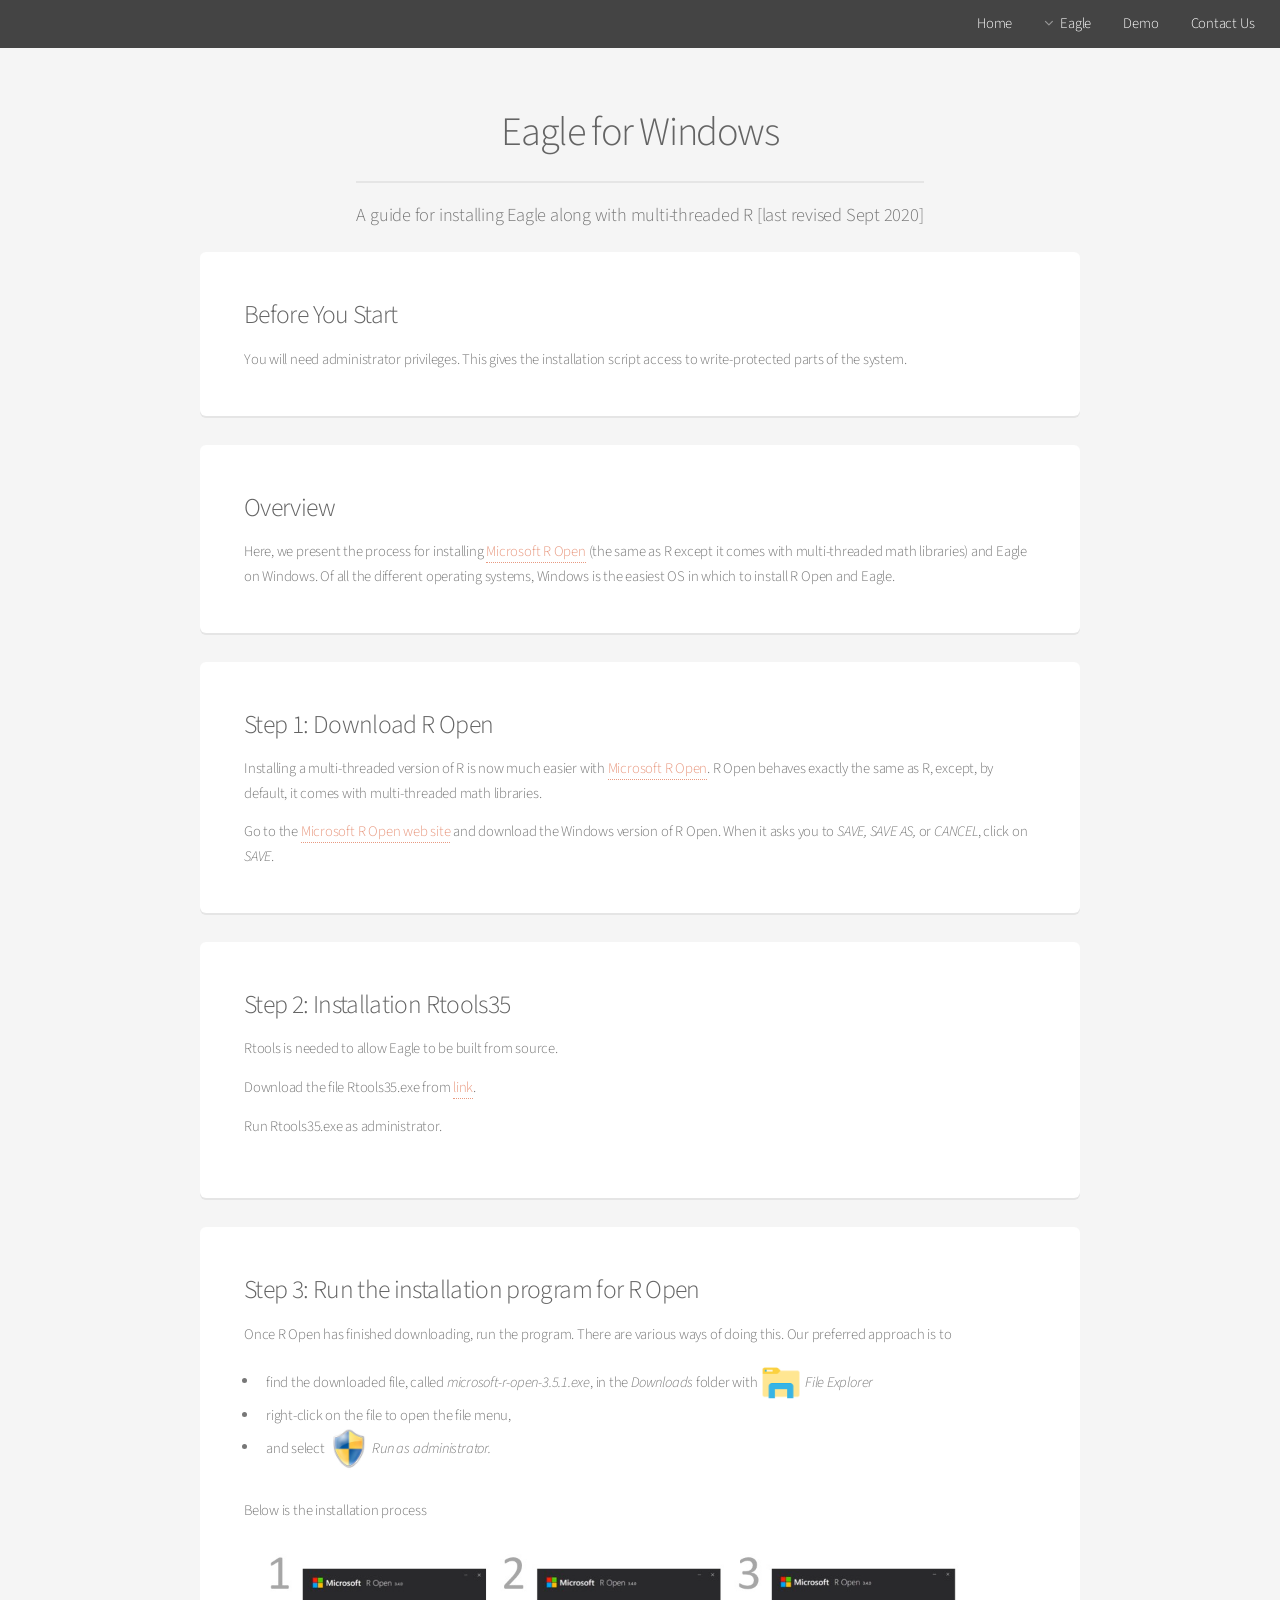
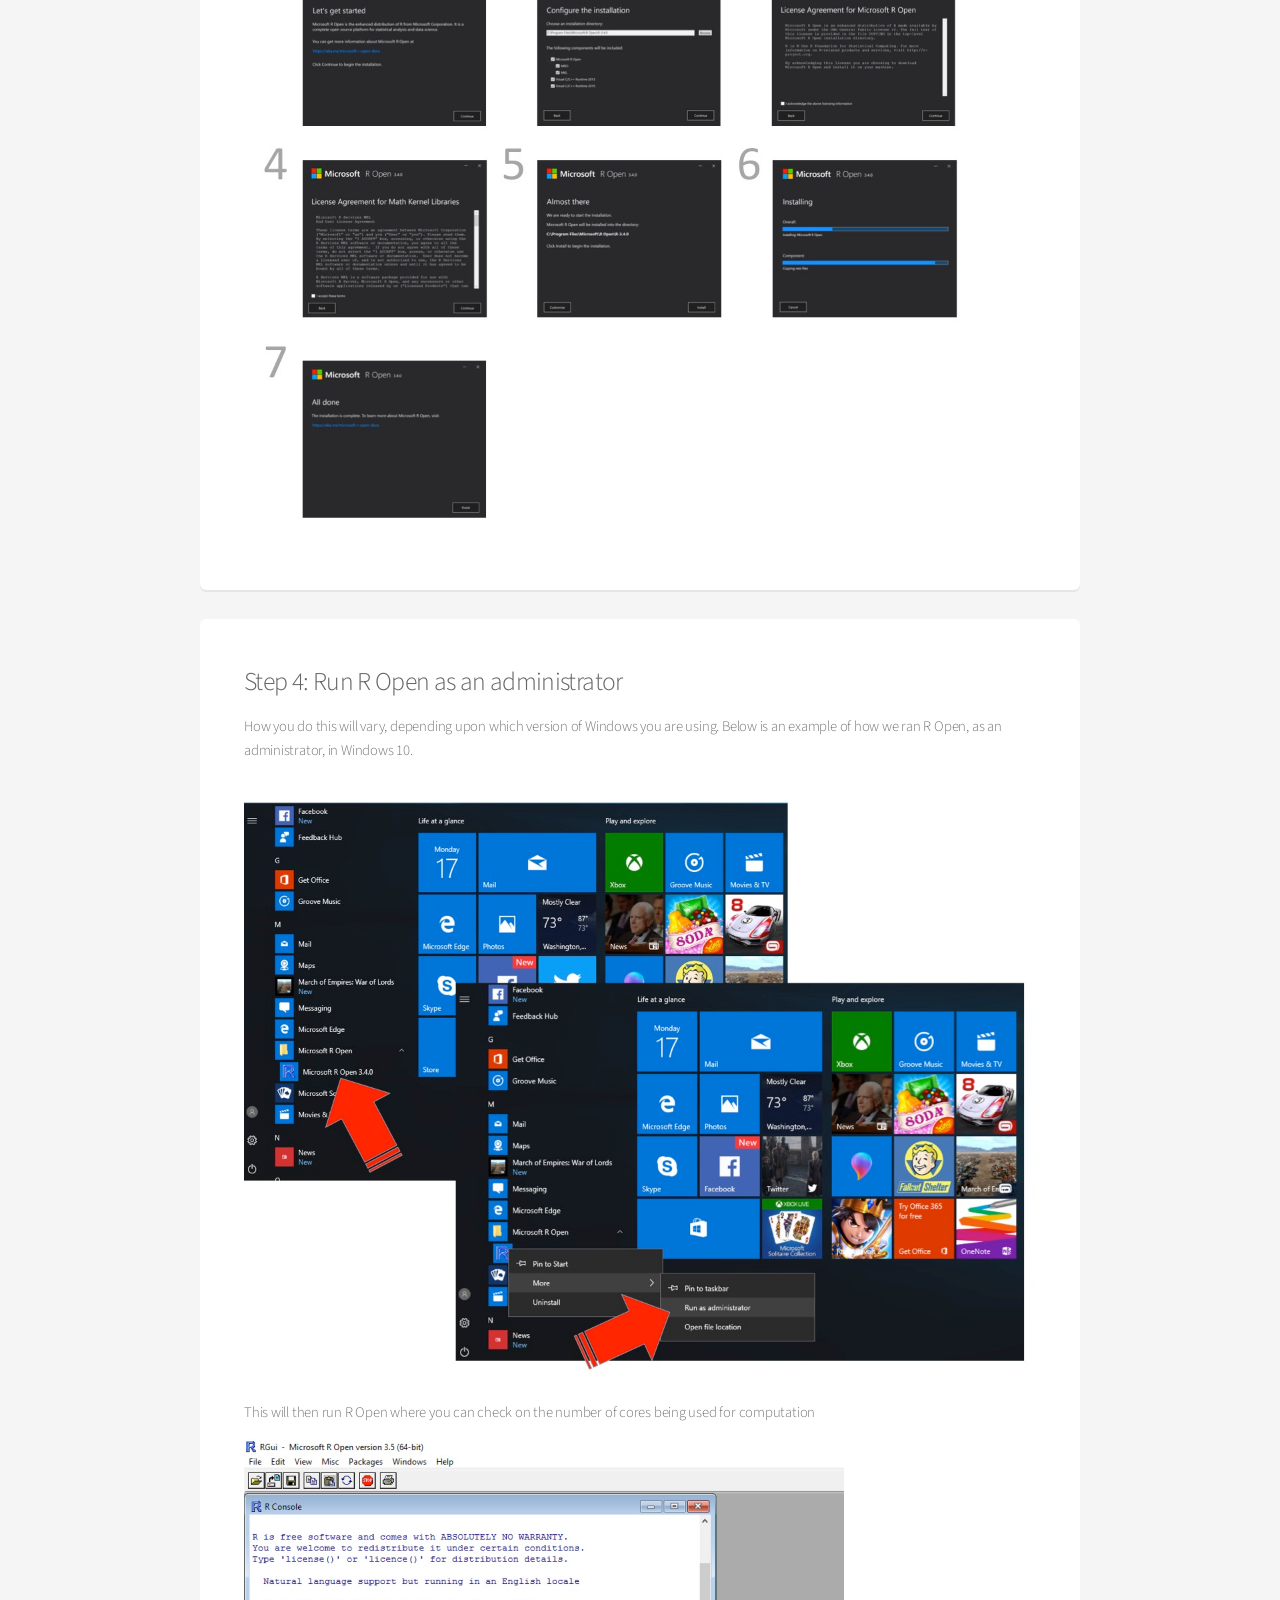
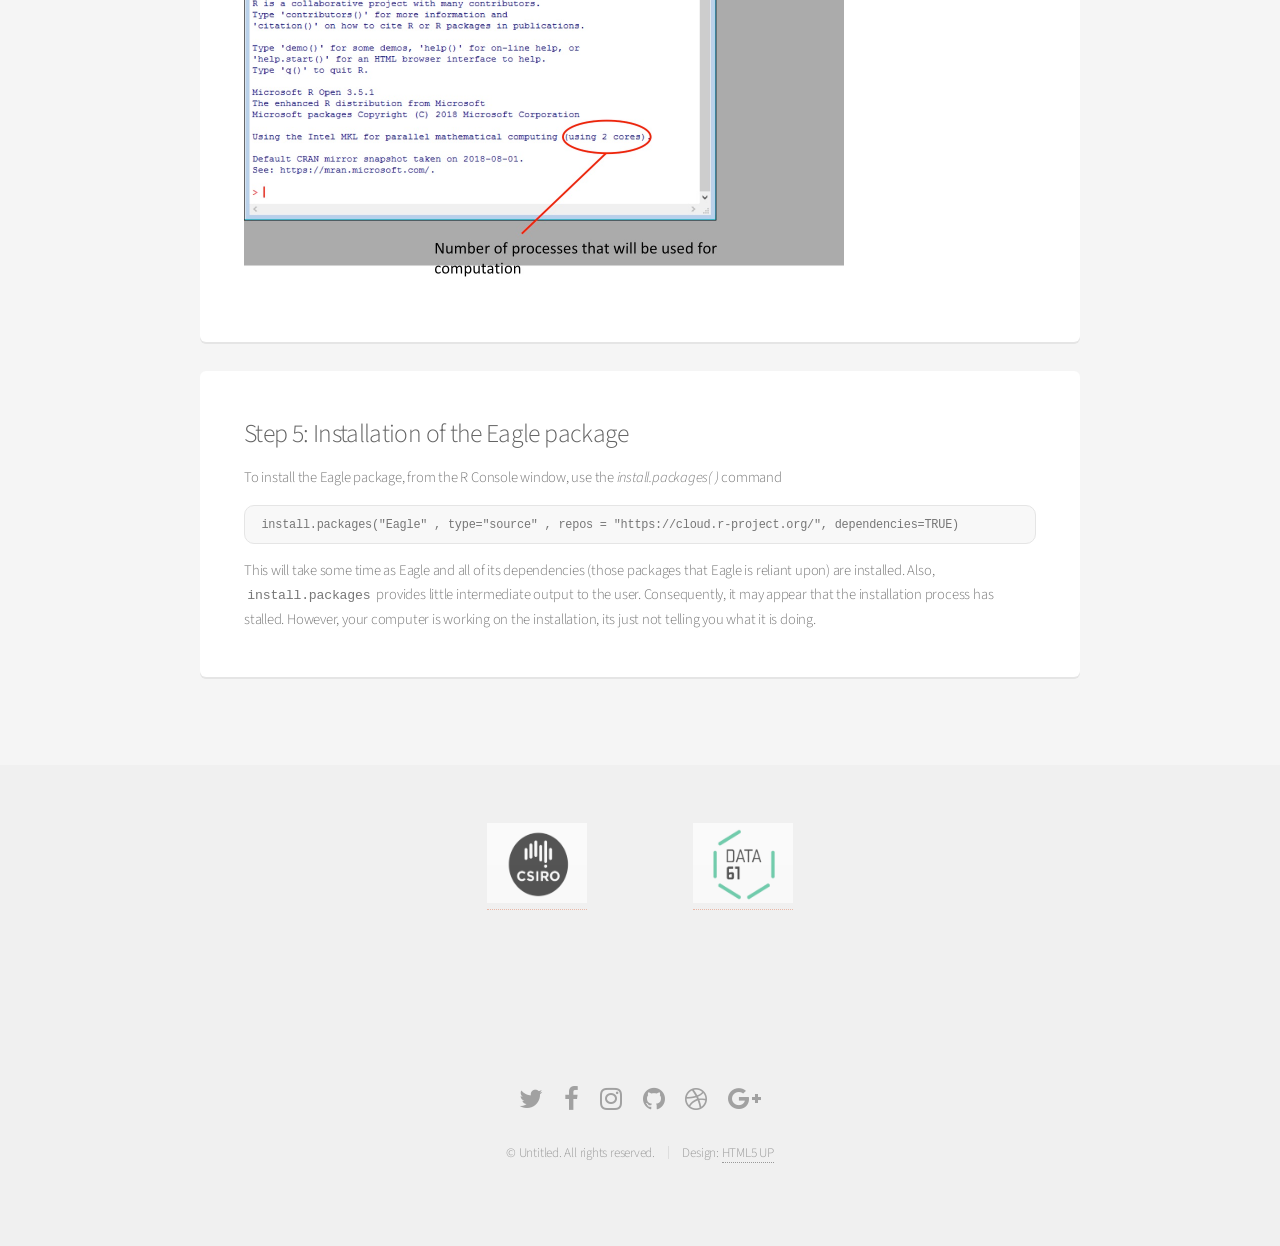
<file: www/instructionWINDOWS.html>
<!DOCTYPE HTML>
<!--
	Alpha by HTML5 UP
	html5up.net | @ajlkn
	Free for personal and commercial use under the CCA 3.0 license (html5up.net/license)
-->
<html>
	<head>
		<title>Eagle Installation Instructions</title>
		<meta charset="utf-8" />
		<meta name="viewport" content="width=device-width, initial-scale=1" />
		<!--[if lte IE 8]><script src="assets/js/ie/html5shiv.js"></script><![endif]-->
		<link rel="stylesheet" href="assets/css/main.css" />
		<!--[if lte IE 8]><link rel="stylesheet" href="assets/css/ie8.css" /><![endif]-->
	</head>
	<body>
		<div id="page-wrapper">

			<!-- Header -->
			
				<header id="header">
					<nav id="nav">
						<ul>
							<li><a href="index.html">Home</a></li>
							<li>
								<a href="#" class="icon fa-angle-down">Eagle</a>
								<ul>
									<li><a href="quickstart.html">Quick Start</a></li>
									<li><a href="multithreadR.html">Multi-threaded R</a></li>
									<li><a href="instruction.html">Installation</a></li>
									<li><a href="videos.html">Videos</a></li>
									<li><a href="faq.html">faq</a></li>
<!--									<li>
										<a href="#">Submenu</a>
										<ul>
											<li><a href="#">Option One</a></li>
											<li><a href="#">Option Two</a></li>
											<li><a href="#">Option Three</a></li>
											<li><a href="#">Option Four</a></li>
										</ul> -->
									</li>
								</ul>
							</li>
							<li><a href="demo.html">Demo</a></li>
							<li><a href="contact.html">Contact Us</a></li>
							<!-- <li><a href="#" class="button">Contact Us</a></li> -->
						</ul>
					</nav>
				</header>

			
						<!-- Main -->
				<section id="main" class="container">
					<header>
						<h2>Eagle for Windows</h2>
						<p>A guide for installing Eagle along with multi-threaded R [last revised Sept 2020] </p>
					</header>
		<!--			<div class="box">
						<span class="image featured"><img src="images/pic01.jpg" alt="" /></span>
						<h3>This is a subheading</h3>
						<p>Cep risus aliquam gravida cep ut lacus amet. Adipiscing faucibus nunc placerat. Tempus adipiscing turpis non blandit accumsan eget lacinia nunc integer interdum amet aliquam ut orci non col ut ut praesent. Semper amet interdum mi. Phasellus enim laoreet ac ac commodo faucibus faucibus. Curae ante vestibulum ante. Blandit. Ante accumsan nisi eu placerat gravida placerat adipiscing in risus fusce vitae ac mi accumsan nunc in accumsan tempor blandit aliquet aliquet lobortis. Ultricies blandit lobortis praesent turpis. Adipiscing accumsan adipiscing adipiscing ac lacinia cep. Orci blandit a iaculis adipiscing ac. Vivamus ornare laoreet odio vis praesent nunc lorem mi. Erat. Tempus sem faucibus ac id. Vis in blandit. Nascetur ultricies blandit ac. Arcu aliquam. Accumsan mi eget adipiscing nulla. Non vestibulum ac interdum condimentum semper commodo massa arcu.</p>
						<div class="row">
							<div class="6u 12u(mobilep)">
								<h3>And now a subheading</h3>
								<p>Adipiscing faucibus nunc placerat. Tempus adipiscing turpis non blandit accumsan eget lacinia nunc integer interdum amet aliquam ut orci non col ut ut praesent. Semper amet interdum mi. Phasellus enim laoreet ac ac commodo faucibus faucibus. Curae lorem ipsum adipiscing ac. Vivamus ornare laoreet odio vis praesent.</p>
							</div>
							<div class="6u 12u(mobilep)">
								<h3>And another subheading</h3>
								<p>Adipiscing faucibus nunc placerat. Tempus adipiscing turpis non blandit accumsan eget lacinia nunc integer interdum amet aliquam ut orci non col ut ut praesent. Semper amet interdum mi. Phasellus enim laoreet ac ac commodo faucibus faucibus. Curae lorem ipsum adipiscing ac. Vivamus ornare laoreet odio vis praesent.</p>
							</div>
						</div>
					</div>   -->
				
				
	


	<div class="box">

					<h3 id="elements">Before You Start</h3>
			
				
					<p> You will need administrator privileges.  This 
					gives the installation script access to write-protected 
					parts of the system.  </p>
					
					
			
					      				</div>		      
	
	
	
<div class="box" >
			 
<h3>Overview</h3>


Here, we present the process for installing 
<a href="https://mran.microsoft.com/">Microsoft R Open</a>
 (the same as R except it comes with 
multi-threaded math libraries) and Eagle on Windows. Of all the different operating systems, 
Windows is the easiest OS in which to install R Open and Eagle. 

					
					
</div>



	
	
	
	
	
	<div class="box"  id="step1" >
	
            <h3> Step 1: Download R Open</h3>
          
            
            <p>Installing a multi-threaded version of R is now much easier with 
            <a href="http://mran.microsoft.com/open/">Microsoft R Open</a>.  
               R Open behaves exactly the same as R, except, by default, it comes with multi-threaded math libraries. </p>
               
               <p>
               Go to the  <a href="http://mran.microsoft.com/open/">Microsoft R Open web site</a>
               and download the Windows version of R Open. When it asks you to 
               <em>SAVE, SAVE AS, </em> or <em>CANCEL</em>, click on <em>SAVE</em>. 
</p>
		 
		    				</div>		      



<div class="box"  id="step2">
	
		<h3> Step 2: Installation Rtools35</h3>

<p>	
Rtools is needed to allow Eagle to be built from source. 
</p>

<p>
Download the file Rtools35.exe from 
 <a href="https://cran.r-project.org/bin/windows/Rtools/history.html">link</a>.
</p>


<p>
Run Rtools35.exe as administrator.
</p>	   
<p></p>	   
	   
	
</div>


	<div class="box"  id="step2">
	
		<h3> Step 3: Run the installation program for R Open </h3>
	
		
		<p> Once R Open has finished downloading, run the program. 
		There are various ways of doing this. Our preferred approach 
		is to  </p>
		<ul>
		<li> find the downloaded file, called <em>microsoft-r-open-3.5.1.exe</em>, 
		 in the <em>Downloads</em> folder with 
		 <img src="images/fileexplorer.png"  style="vertical-align:middle;   
		width: 42px;height: 42px;" >
		<em>File Explorer</em> 
		 </li>
		<li> right-click on the file to open the file menu, </li>
		<li>and select <img src="images/administrator.jpg"  style="vertical-align:middle;   
		width: 42px;height: 42px;" >  <em>Run as administrator.</em>      </li>
		</ul>
			
		<p>
       
         Below is the installation process
         
         </p> 
         <img src="images/ROpenInstall.jpg"  width="800px"  height="600px">
       
   
        				</div>		      

 
 	<div class="box"  id="step3">
 	
        <h3> Step 4: Run R Open as an administrator </h3>
      


<p> How you do this will vary, depending upon which version of Windows you are using. 

Below is an example of how we ran R Open, as an administrator,  in Windows 10.  </p>

        <img src="images/RunROpen.jpg"  width="800px"  height="600px" > 
        
        <p></p>
        
 <p> This will then run R Open where you can check on the number of cores being used for 
 computation </p>
 
 
       <img src="images/ROpenWindow.jpg"  text-align="right" width="600px"  height="450px" >  

	
				</div>		      


	<div class="box"  id="step4">
 	
        <h3> Step 5: Installation of the Eagle package </h3>
       

<p> To install the Eagle package, from the R Console window, use the <em>install.packages( )</em> command</p>

<p>
  <pre class="r"><code> install.packages(&quot;Eagle&quot; , type=&quot;source&quot; , repos = &quot;https://cloud.r-project.org/&quot;, dependencies=TRUE) </code></pre>
</p>

<p> This will take some time as Eagle and all of its dependencies (those packages that Eagle is reliant upon) are installed. 
Also, <code>install.packages</code>  provides little intermediate output to the user. Consequently, 
it may appear that the installation process has stalled. However, your computer is working 
on the installation, its just not telling you what it is doing. 

 </p> 
 
  				</div>		      


 </section>
 


		<!-- Footer -->
				<footer id="footer">
					<ul class="icons">
					    <li><a href="http://www.csiro.au"> <img src="images/csiro.jpg" 
										    class="img-responsive" width="100px" height="80px"/> </a> </li>
										    <li>  </li>
										     <li>  </li>
										      <li>  </li>
										       <li>  </li>
					<li><a href="http://data61.csiro.au"> <img src="images/data61.jpg" 
										     width="100px" height="80px"/> </a> </li>
										
				

					
					</ul>
					
				</footer>

	






			<!-- Footer -->
				<footer id="footer">
					<ul class="icons">
						<li><a href="#" class="icon fa-twitter"><span class="label">Twitter</span></a></li>
						<li><a href="#" class="icon fa-facebook"><span class="label">Facebook</span></a></li>
						<li><a href="#" class="icon fa-instagram"><span class="label">Instagram</span></a></li>
						<li><a href="#" class="icon fa-github"><span class="label">Github</span></a></li>
						<li><a href="#" class="icon fa-dribbble"><span class="label">Dribbble</span></a></li>
						<li><a href="#" class="icon fa-google-plus"><span class="label">Google+</span></a></li>
					</ul>
					<ul class="copyright">
						<li>&copy; Untitled. All rights reserved.</li><li>Design: <a href="http://html5up.net">HTML5 UP</a></li>
					</ul>
				</footer>

		</div>

		<!-- Scripts -->
			<script src="assets/js/jquery.min.js"></script>
			<script src="assets/js/jquery.dropotron.min.js"></script>
			<script src="assets/js/jquery.scrollgress.min.js"></script>
			<script src="assets/js/skel.min.js"></script>
			<script src="assets/js/util.js"></script>
			<!--[if lte IE 8]><script src="assets/js/ie/respond.min.js"></script><![endif]-->
			<script src="assets/js/main.js"></script>

	</body>
</html>
</file>
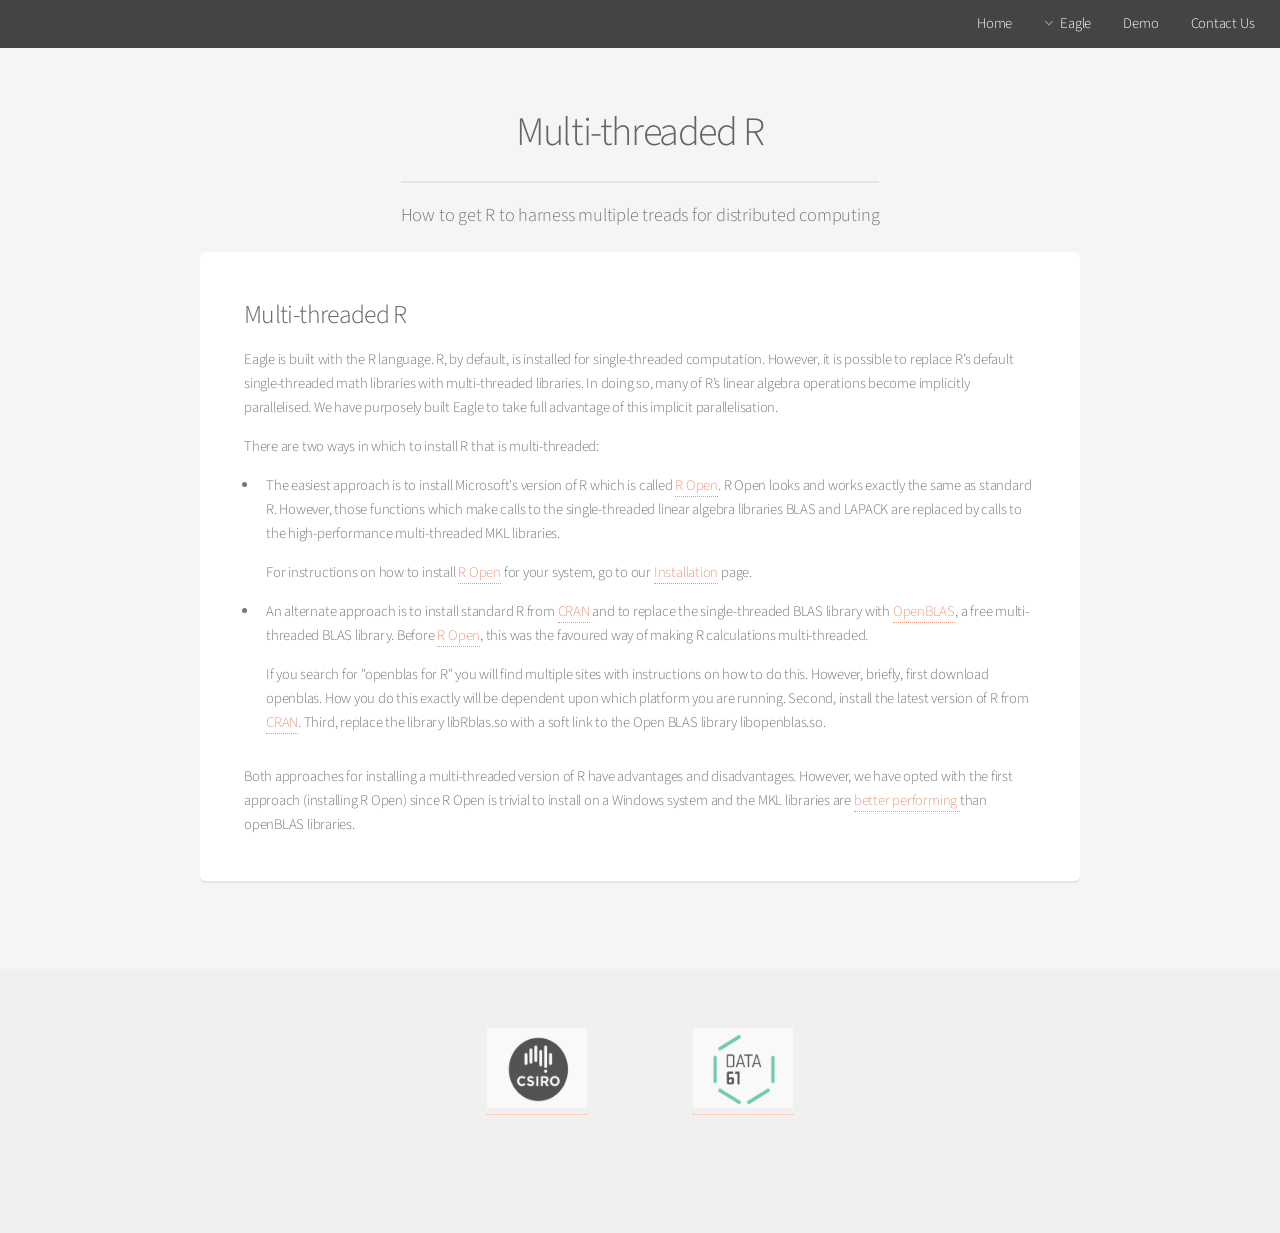
<file: www/multithreadR.html>
<!DOCTYPE HTML>
<!--
	Alpha by HTML5 UP
	html5up.net | @ajlkn
	Free for personal and commercial use under the CCA 3.0 license (html5up.net/license)
-->
<html>
	<head>
		<title>Multi-threaded R</title>
		<meta charset="utf-8" />
		<meta name="viewport" content="width=device-width, initial-scale=1" />
		<!--[if lte IE 8]><script src="assets/js/ie/html5shiv.js"></script><![endif]-->
		<link rel="stylesheet" href="assets/css/main.css" />
		<!--[if lte IE 8]><link rel="stylesheet" href="assets/css/ie8.css" /><![endif]-->
	</head>
	<body>
		<div id="page-wrapper">

			<!-- Header -->
			
				<header id="header">
					<nav id="nav">
						<ul>
							<li><a href="index.html">Home</a></li>
							<li>
								<a href="#" class="icon fa-angle-down">Eagle</a>
								<ul>
									<li><a href="quickstart.html">Quick Start</a></li>
									<li><a href="multithreadR.html">Multi-threaded R</a></li>
									<li><a href="instruction.html">Installation</a></li>
									<li><a href="videos.html">Videos</a></li>
									<li><a href="faq.html">faq</a></li>
<!--									<li>
										<a href="#">Submenu</a>
										<ul>
											<li><a href="#">Option One</a></li>
											<li><a href="#">Option Two</a></li>
											<li><a href="#">Option Three</a></li>
											<li><a href="#">Option Four</a></li>
										</ul> -->
									</li>
								</ul>
							</li>
							<li><a href="demo.html">Demo</a></li>
							<li><a href="contact.html">Contact Us</a></li>
							<!-- <li><a href="#" class="button">Contact Us</a></li> -->
						</ul>
					</nav>
				</header>

			
						<!-- Main -->
				<section id="main" class="container">
					<header>
						<h2>Multi-threaded R</h2>
						<p>How to get R to harness multiple treads for distributed computing</p>
					</header>
		<!--			<div class="box">
						<span class="image featured"><img src="images/pic01.jpg" alt="" /></span>
						<h3>This is a subheading</h3>
						<p>Cep risus aliquam gravida cep ut lacus amet. Adipiscing faucibus nunc placerat. Tempus adipiscing turpis non blandit accumsan eget lacinia nunc integer interdum amet aliquam ut orci non col ut ut praesent. Semper amet interdum mi. Phasellus enim laoreet ac ac commodo faucibus faucibus. Curae ante vestibulum ante. Blandit. Ante accumsan nisi eu placerat gravida placerat adipiscing in risus fusce vitae ac mi accumsan nunc in accumsan tempor blandit aliquet aliquet lobortis. Ultricies blandit lobortis praesent turpis. Adipiscing accumsan adipiscing adipiscing ac lacinia cep. Orci blandit a iaculis adipiscing ac. Vivamus ornare laoreet odio vis praesent nunc lorem mi. Erat. Tempus sem faucibus ac id. Vis in blandit. Nascetur ultricies blandit ac. Arcu aliquam. Accumsan mi eget adipiscing nulla. Non vestibulum ac interdum condimentum semper commodo massa arcu.</p>
						<div class="row">
							<div class="6u 12u(mobilep)">
								<h3>And now a subheading</h3>
								<p>Adipiscing faucibus nunc placerat. Tempus adipiscing turpis non blandit accumsan eget lacinia nunc integer interdum amet aliquam ut orci non col ut ut praesent. Semper amet interdum mi. Phasellus enim laoreet ac ac commodo faucibus faucibus. Curae lorem ipsum adipiscing ac. Vivamus ornare laoreet odio vis praesent.</p>
							</div>
							<div class="6u 12u(mobilep)">
								<h3>And another subheading</h3>
								<p>Adipiscing faucibus nunc placerat. Tempus adipiscing turpis non blandit accumsan eget lacinia nunc integer interdum amet aliquam ut orci non col ut ut praesent. Semper amet interdum mi. Phasellus enim laoreet ac ac commodo faucibus faucibus. Curae lorem ipsum adipiscing ac. Vivamus ornare laoreet odio vis praesent.</p>
							</div>
						</div>
					</div>   -->
				
				
			  <div class="box">
			  <h3>Multi-threaded R</h3>
					
			
			 <p> 
			 Eagle is built with the R language. R, by default, is installed for 
			 single-threaded computation. However, it is possible to replace R’s 
			 default single-threaded math libraries with multi-threaded libraries. 
			 In doing so, many of R’s linear algebra operations become implicitly 
			 parallelised. We have purposely built Eagle to take full advantage of 
			 this implicit parallelisation. 
			 
			 </p>
			 
			 <p>
			 There are two ways in which to install R that is multi-threaded:
			 <ul>
			 <li> <p> The easiest approach is to install Microsoft's version of R   which is called  <a href="https://mran.microsoft.com/open/">R Open</a>. R Open 
			 looks and works exactly the same as standard R. However, those functions which make calls to the single-threaded 
			 linear algebra libraries BLAS and LAPACK 
			 are replaced by calls to the high-performance multi-threaded MKL libraries.  </p>
			 
			 <p>For instructions on how to install   <a href="https://mran.microsoft.com/open/">R Open</a> 
			 for your system, go to our <a href="instruction.html">Installation</a> page. </p>
			  </li>
			  <li>
			  <p>  An alternate approach is to install standard R from <a href="https://cran.r-project.org/">CRAN</a> 
			  and to replace the single-threaded BLAS library with <a href="http://www.openblas.net/">OpenBLAS</a>, 
			  a free multi-threaded BLAS library. Before  <a href="https://mran.microsoft.com/open/">R Open</a>, 
			  this was the favoured way of making R calculations multi-threaded.  </p>
			  
			  <p>If you search for "openblas for R" you will find multiple sites with instructions on how to do this. However, briefly, first 
			  download openblas. How you do this exactly will be dependent upon which platform you are running. Second, install the 
			  latest version of R from <a href="https://cran.r-project.org/">CRAN</a>. Third, replace the library libRblas.so 
			  with a soft link to the Open BLAS library libopenblas.so. </p>
			  </li>
			  
			 </ul>
			 
			 </p>
			 
			 <p> Both approaches for installing a multi-threaded version of R have advantages and disadvantages. However,
			 we have opted with the first approach (installing R Open) since R Open is trivial to install on a Windows system
			 and the MKL libraries are 
			 <a href="https://software.intel.com/en-us/articles/performance-comparison-of-openblas-and-intel-math-kernel-library-in-r"> better performing  </a>
			 than openBLAS libraries. 
			 
			 </p>
			 
				</div>		      

</section>

		<!-- Footer -->
				<footer id="footer">
					<ul class="icons">
					    <li><a href="http://www.csiro.au"> <img src="images/csiro.jpg" 
										    class="img-responsive" width="100px" height="80px"/> </a> </li>
										    <li>  </li>
										     <li>  </li>
										      <li>  </li>
										       <li>  </li>
					<li><a href="http://data61.csiro.au"> <img src="images/data61.jpg" 
										     width="100px" height="80px"/> </a> </li>
										
				

					
					</ul>
					
				</footer>

	

		<!-- Scripts -->
			<script src="assets/js/jquery.min.js"></script>
			<script src="assets/js/jquery.dropotron.min.js"></script>
			<script src="assets/js/jquery.scrollgress.min.js"></script>
			<script src="assets/js/skel.min.js"></script>
			<script src="assets/js/util.js"></script>
			<!--[if lte IE 8]><script src="assets/js/ie/respond.min.js"></script><![endif]-->
			<script src="assets/js/main.js"></script>

	</body>
</html>
</file>
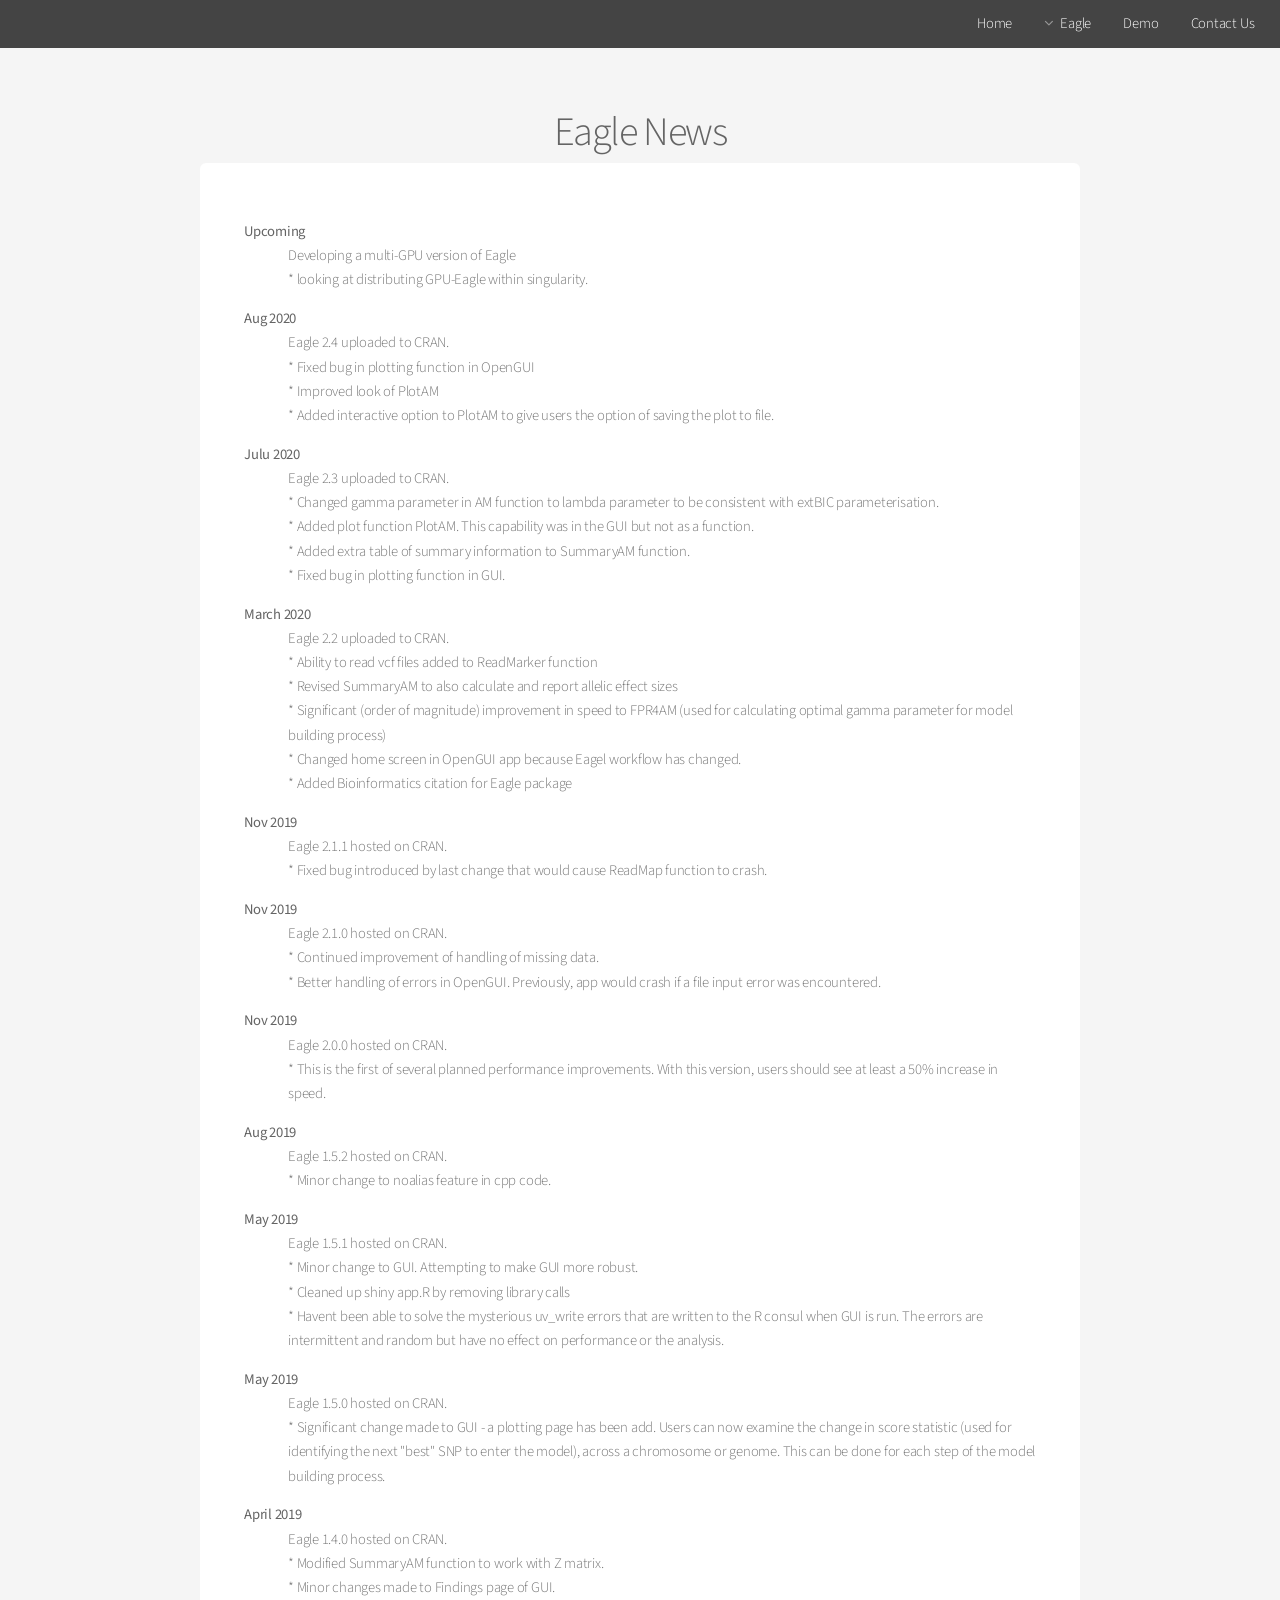
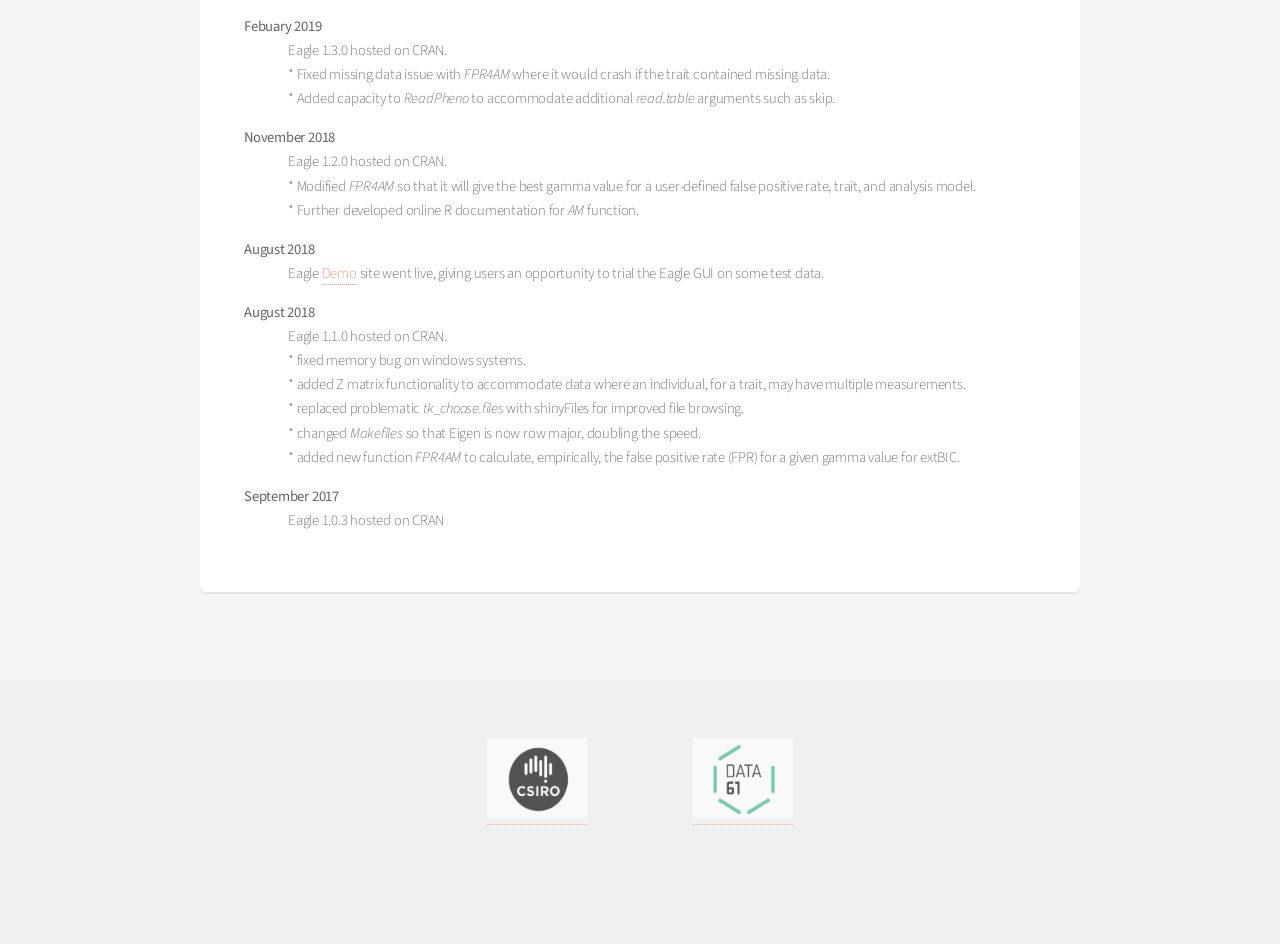
<file: www/news.html>
<!DOCTYPE HTML>
<!--
	Alpha by HTML5 UP
	html5up.net | @ajlkn
	Free for personal and commercial use under the CCA 3.0 license (html5up.net/license)
-->
<html>
	<head>
		<title>Eagle News</title>
		<meta charset="utf-8" />
		<meta name="viewport" content="width=device-width, initial-scale=1" />
		<!--[if lte IE 8]><script src="assets/js/ie/html5shiv.js"></script><![endif]-->
		<link rel="stylesheet" href="assets/css/main.css" />
		<!--[if lte IE 8]><link rel="stylesheet" href="assets/css/ie8.css" /><![endif]-->
	</head>
	<body>
		<div id="page-wrapper">

			<!-- Header -->
			
			
				<header id="header">
					<nav id="nav">
						<ul>
							<li><a href="index.html">Home</a></li>
							<li>
								<a href="#" class="icon fa-angle-down">Eagle</a>
								<ul>
									<li><a href="quickstart.html">Quick Start</a></li>
									<li><a href="multithreadR.html">Multi-threaded R</a></li>
									<li><a href="instruction.html">Installation</a></li>
									<li><a href="videos.html">Videos</a></li>
									<li><a href="faq.html">faq</a></li>
<!--									<li>
										<a href="#">Submenu</a>
										<ul>
											<li><a href="#">Option One</a></li>
											<li><a href="#">Option Two</a></li>
											<li><a href="#">Option Three</a></li>
											<li><a href="#">Option Four</a></li>
										</ul> -->
									</li>
								</ul>
							</li>
							<li><a href="demo.html">Demo</a></li>
							<li><a href="contact.html">Contact Us</a></li>
							<!-- <li><a href="#" class="button">Contact Us</a></li> -->
						</ul>
					</nav>
				</header>

			
			
			
			
			
	
			<!-- Main -->
				<section id="main" class="container">
					<header>
						<h2>Eagle News</h2>
						
					</header>
		<!--			<div class="box">
						<span class="image featured"><img src="images/pic01.jpg" alt="" /></span>
						<h3>This is a subheading</h3>
						<p>Cep risus aliquam gravida cep ut lacus amet. Adipiscing faucibus nunc placerat. Tempus adipiscing turpis non blandit accumsan eget lacinia nunc integer interdum amet aliquam ut orci non col ut ut praesent. Semper amet interdum mi. Phasellus enim laoreet ac ac commodo faucibus faucibus. Curae ante vestibulum ante. Blandit. Ante accumsan nisi eu placerat gravida placerat adipiscing in risus fusce vitae ac mi accumsan nunc in accumsan tempor blandit aliquet aliquet lobortis. Ultricies blandit lobortis praesent turpis. Adipiscing accumsan adipiscing adipiscing ac lacinia cep. Orci blandit a iaculis adipiscing ac. Vivamus ornare laoreet odio vis praesent nunc lorem mi. Erat. Tempus sem faucibus ac id. Vis in blandit. Nascetur ultricies blandit ac. Arcu aliquam. Accumsan mi eget adipiscing nulla. Non vestibulum ac interdum condimentum semper commodo massa arcu.</p>
						<div class="row">
							<div class="6u 12u(mobilep)">
								<h3>And now a subheading</h3>
								<p>Adipiscing faucibus nunc placerat. Tempus adipiscing turpis non blandit accumsan eget lacinia nunc integer interdum amet aliquam ut orci non col ut ut praesent. Semper amet interdum mi. Phasellus enim laoreet ac ac commodo faucibus faucibus. Curae lorem ipsum adipiscing ac. Vivamus ornare laoreet odio vis praesent.</p>
							</div>
							<div class="6u 12u(mobilep)">
								<h3>And another subheading</h3>
								<p>Adipiscing faucibus nunc placerat. Tempus adipiscing turpis non blandit accumsan eget lacinia nunc integer interdum amet aliquam ut orci non col ut ut praesent. Semper amet interdum mi. Phasellus enim laoreet ac ac commodo faucibus faucibus. Curae lorem ipsum adipiscing ac. Vivamus ornare laoreet odio vis praesent.</p>
							</div>
						</div>
					</div>   -->
				
				

				
			  <div class="box">
			  <h3></h3>
				
<span> <strong>Upcoming</strong> 
			 <p class="myindent"> 
			  Developing a multi-GPU version of Eagle <br/>
			  * looking at distributing GPU-Eagle within singularity. 
              </p>
			  </span>	
		

<span> <strong> Aug  2020 </strong>
			 <p class="myindent"> 
			  Eagle 2.4 uploaded to CRAN. <br/>
* Fixed bug in plotting function in OpenGUI <br/>
* Improved look of PlotAM  <br/>
* Added interactive option to PlotAM to give users the option of saving the plot to file.
</p> 
              </p>
			  </span>				  


<span> <strong>Julu  2020</strong> 
			 <p class="myindent"> 
			  Eagle 2.3 uploaded to CRAN. <br/>
* Changed gamma parameter in AM function to lambda parameter to be consistent with extBIC parameterisation. </br/>
* Added plot function PlotAM. This capability was in the GUI but not as a function. <br/>
* Added extra table of summary information to SummaryAM function.<br/>
* Fixed bug in plotting function in GUI.
</p> 
              </p>
			  </span>				  





<span> <strong>March 2020</strong> 
			 <p class="myindent"> 
			  Eagle 2.2 uploaded to CRAN. <br/>
* Ability to read vcf files added to ReadMarker function <br/>
* Revised SummaryAM to also calculate and report  allelic effect sizes <br/>
* Significant (order of magnitude) improvement in speed to FPR4AM (used for calculating 
optimal gamma parameter for model building process) <br/>
* Changed home screen in OpenGUI app because Eagel workflow has changed. <br/>
* Added Bioinformatics citation for Eagle package
</p> 
              </p>
			  </span>				  




<span> <strong>Nov 2019</strong> 
			 <p class="myindent"> 
			  Eagle 2.1.1 hosted on CRAN. <br/>
			   * Fixed bug introduced by last change that would cause ReadMap function to crash. 
              </p>
			  </span>				  
		
			  

<span> <strong>Nov 2019</strong> 
			 <p class="myindent"> 
			  Eagle 2.1.0 hosted on CRAN. <br/>
			   * Continued improvement of handling of missing data. <br/>
		       * Better handling of errors in OpenGUI. Previously, app would crash if a file input error was encountered.  
              </p>
			  </span>				  


<span> <strong>Nov 2019</strong> 
			 <p class="myindent"> 
			  Eagle 2.0.0 hosted on CRAN. <br/>
			  * This is the first of several planned performance improvements. With this version, users should see at least a 50% 
			  increase in speed. 
		     
              </p>
			  </span>				  
			  			
<span> <strong>Aug 2019</strong> 
			 <p class="myindent"> 
			  Eagle 1.5.2 hosted on CRAN. <br/>
			  * Minor change to noalias feature in cpp code.
		     
              </p>
			  </span>	
			  
			  		
<span> <strong>May 2019</strong> 
			 <p class="myindent"> 
			  Eagle 1.5.1 hosted on CRAN. <br/>
			  * Minor change to GUI. Attempting to make GUI more robust. <br/>
		      * Cleaned up shiny app.R by removing library calls <br/>
		      * Havent been able to solve the mysterious uv_write errors that are written to the R consul when GUI is run. The errors are intermittent and random but have no effect on performance or the analysis.
		
		
              </p>
			  </span>	
			  
			  	
<span> <strong>May 2019</strong> 
			 <p class="myindent"> 
			  Eagle 1.5.0 hosted on CRAN. <br/>
			  * Significant change made to GUI - a plotting page has been add. Users can now examine the change in score statistic (used for 
			  identifying the next "best" SNP to enter the model), across a chromosome or genome. This can be done for each step of the model 
			  building process. 
		
		
              </p>
			  </span>	
			  
			  	
<span> <strong>April 2019</strong> 
			 <p class="myindent"> 
			  Eagle 1.4.0 hosted on CRAN. <br/>
			  * Modified SummaryAM function to work with Z matrix. <br/>
			  * Minor changes made to Findings page of GUI.   <br/>
		
              </p>
			  </span>	
			  
			  	
<span> <strong>Febuary 2019</strong> 
			 <p class="myindent"> 
			  Eagle 1.3.0 hosted on CRAN. <br/>
			  * Fixed missing data issue with  <i>FPR4AM</i> where it would crash if the trait contained missing data.   <br/>
			  * Added capacity to <i>ReadPheno</i>  to accommodate additional <i>read.table</i> arguments such as skip. <br/>
              </p>
			  </span>	
			  
<span> <strong>November 2018</strong> 
			 <p class="myindent"> 
			  Eagle 1.2.0 hosted on CRAN. <br/>
			  * Modified <i>FPR4AM</i> so that it will give the best gamma value for a user-defined false positive rate, trait, and analysis model.  <br/>
			  * Further developed online R documentation for <i>AM</i> function. 		  
              </p>
			  </span>	
			  	
<span> <strong>August 2018</strong> 
			 <p class="myindent"> 
			  Eagle <a href="demo.html">Demo</a> site went live, giving users an opportunity to trial the Eagle GUI on some test data.   </p>
			  		  
			  </span>	
			  
<span> <strong>August 2018</strong> 
			 <p class="myindent"> 
			  Eagle 1.1.0 hosted on CRAN. <br/>
			 * fixed memory bug on windows systems. <br/>
			 * added Z matrix functionality to accommodate data where an individual, for a trait, may have multiple measurements.   <br/>
			 * replaced problematic <i>tk_choose.files</i> with shinyFiles for improved file browsing. <br/>
			 * changed <i>Makefiles</i> so that Eigen is now row major, doubling the speed. </br>
			 * added new function <i>FPR4AM</i> to calculate, empirically, the false positive rate (FPR) for a given gamma value for extBIC.    
			  		  </p>
			  </span>					  
			  	
<span> <strong>September 2017</strong> 
			 <p class="myindent"> 
			  Eagle 1.0.3 hosted on CRAN </p>
			  		  
			  </span>
			 
	 
			 
			 

			 

	
		

	
				

		

	







	
		
	
			
		
		
				</div>		      

	
      </section>
      
      	
		<!-- Footer -->
				<footer id="footer">
					<ul class="icons">
					    <li><a href="http://www.csiro.au"> <img src="images/csiro.jpg" 
										    class="img-responsive" width="100px" height="80px"/> </a> </li>
										    <li>  </li>
										     <li>  </li>
										      <li>  </li>
										       <li>  </li>
					<li><a href="http://data61.csiro.au"> <img src="images/data61.jpg" 
										     width="100px" height="80px"/> </a> </li>
										
				

					
					</ul>
					
				</footer>

	

		<!-- Scripts -->
			<script src="assets/js/jquery.min.js"></script>
			<script src="assets/js/jquery.dropotron.min.js"></script>
			<script src="assets/js/jquery.scrollgress.min.js"></script>
			<script src="assets/js/skel.min.js"></script>
			<script src="assets/js/util.js"></script>
			<!--[if lte IE 8]><script src="assets/js/ie/respond.min.js"></script><![endif]-->
			<script src="assets/js/main.js"></script>

	</body>
</html>
</file>
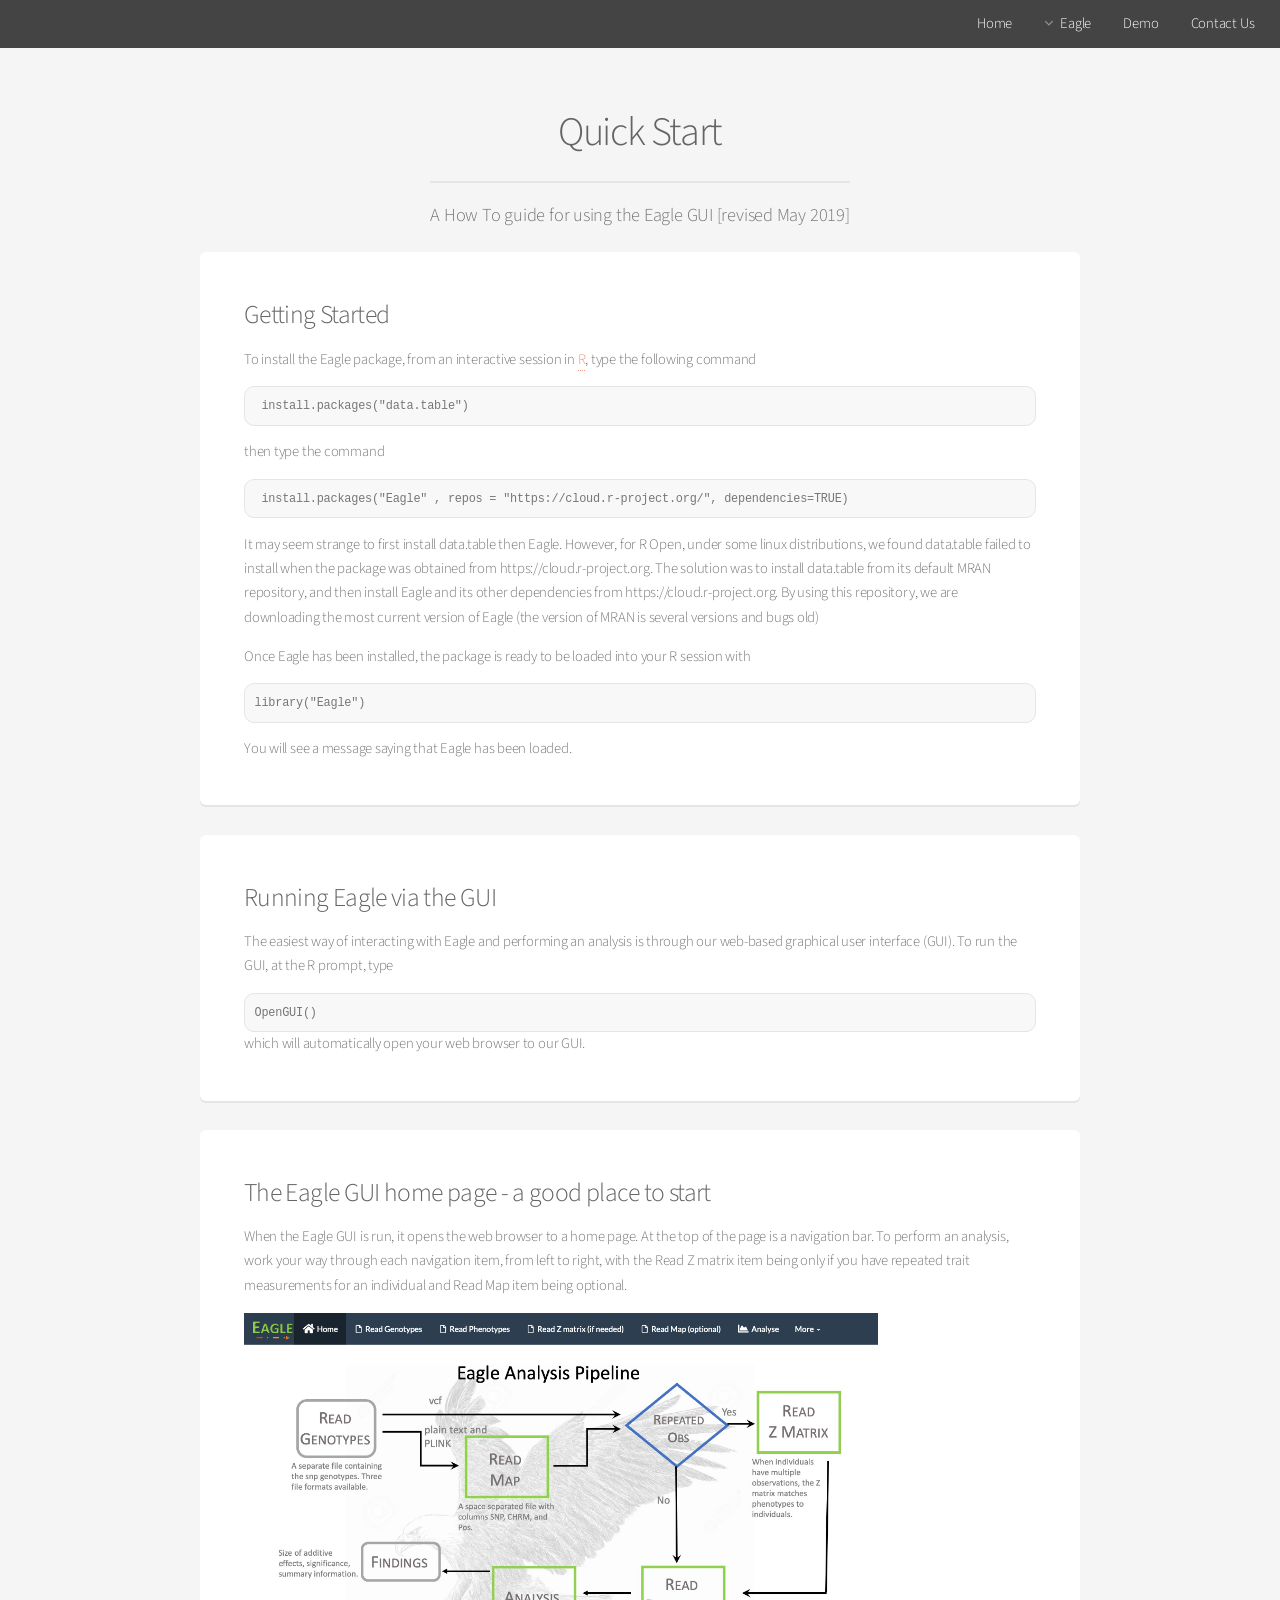
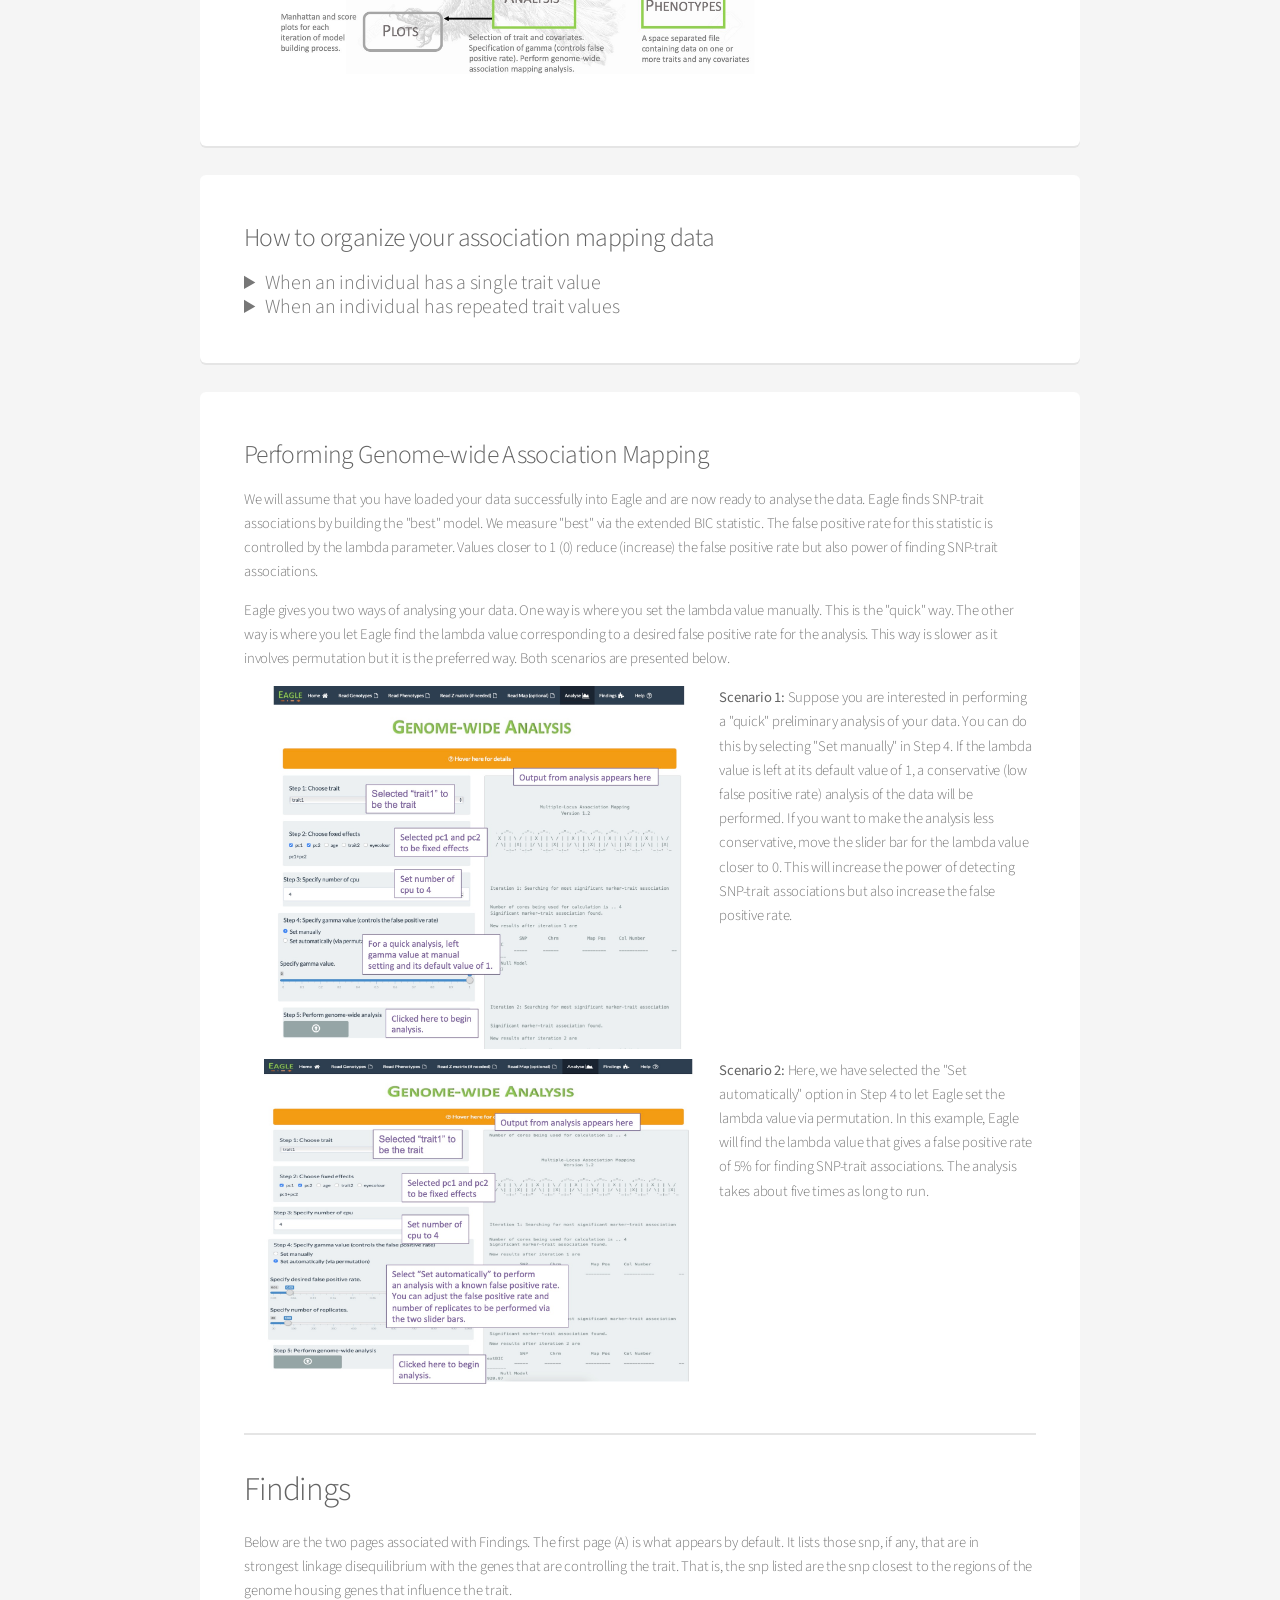
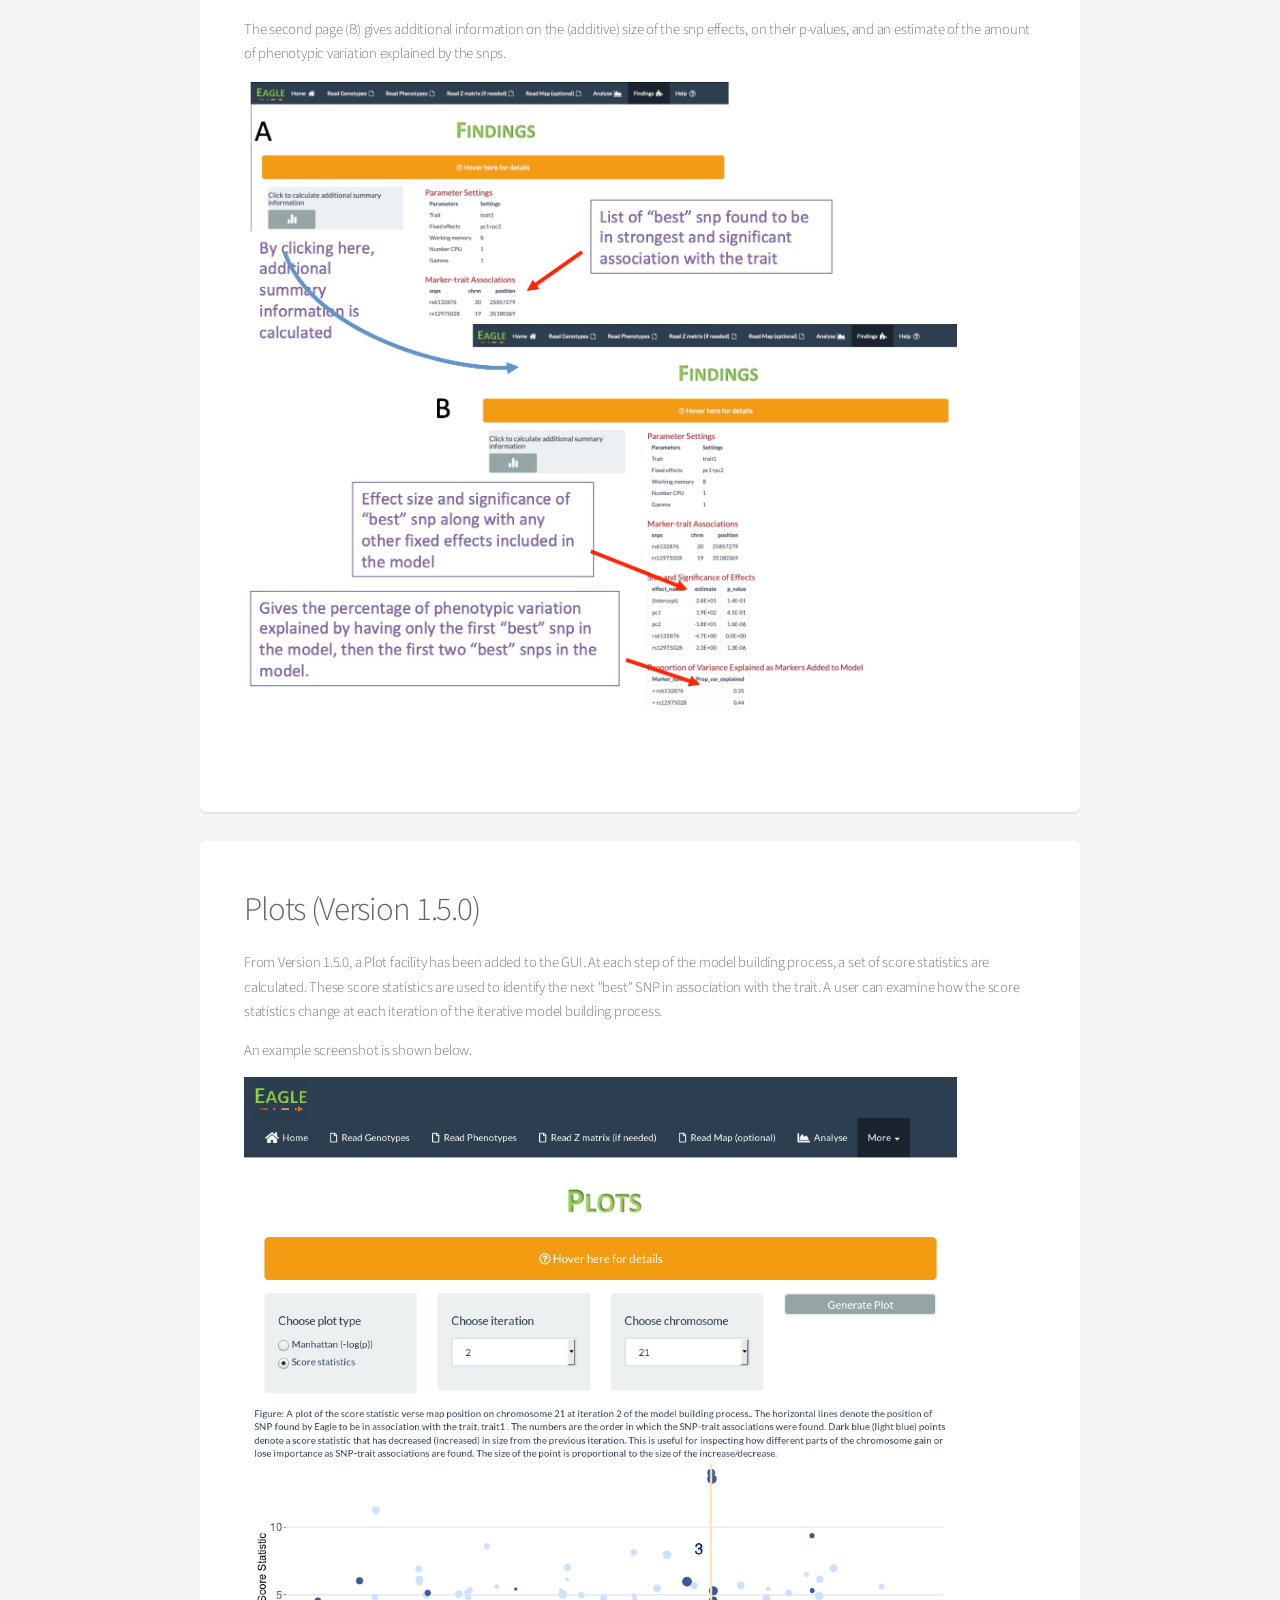
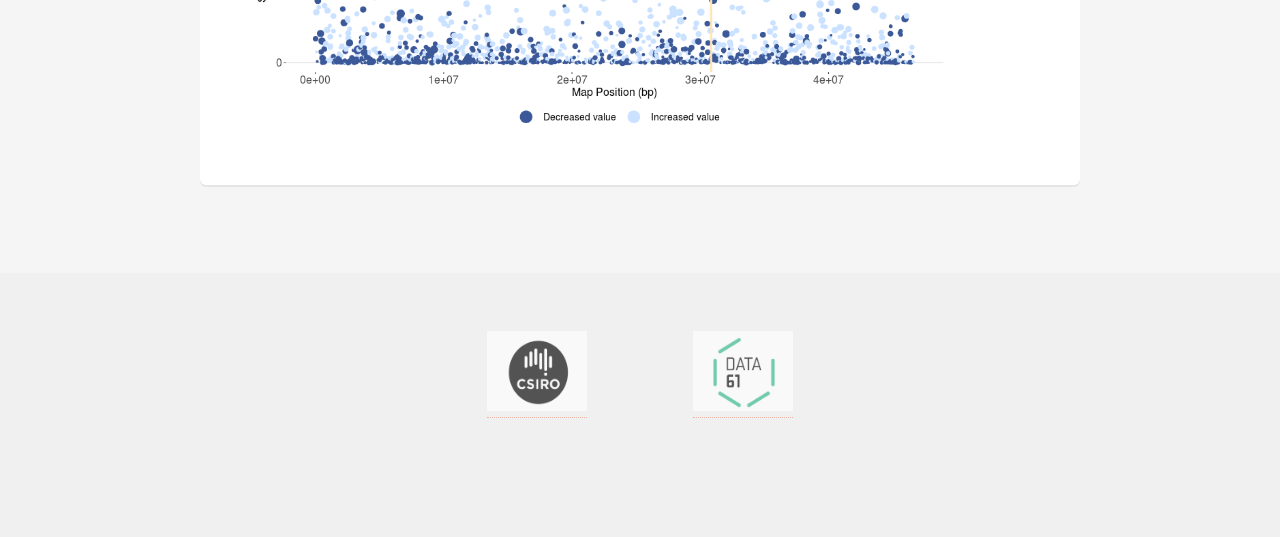
<file: www/quickstart.html>
<!DOCTYPE HTML>
<!--
	Alpha by HTML5 UP
	html5up.net | @ajlkn
	Free for personal and commercial use under the CCA 3.0 license (html5up.net/license)
-->
<html>
	<head>
		<title>Eagle Quick Start</title>
		<meta charset="utf-8" />
		<meta name="viewport" content="width=device-width, initial-scale=1" />
		<!--[if lte IE 8]><script src="assets/js/ie/html5shiv.js"></script><![endif]-->
		<link rel="stylesheet" href="assets/css/main.css" />
		<!--[if lte IE 8]><link rel="stylesheet" href="assets/css/ie8.css" /><![endif]-->
	</head>
	<body>
		<div id="page-wrapper">

			<!-- Header -->
			
				<header id="header">
					<nav id="nav">
						<ul>
							<li><a href="index.html">Home</a></li>
							<li>
								<a href="#" class="icon fa-angle-down">Eagle</a>
								<ul>
									<li><a href="quickstart.html">Quick Start</a></li>
									<li><a href="multithreadR.html">Multi-threaded R</a></li>
									<li><a href="instruction.html">Installation</a></li>
									<li><a href="videos.html">Videos</a></li>
									<li><a href="faq.html">faq</a></li>
<!--									<li>
										<a href="#">Submenu</a>
										<ul>
											<li><a href="#">Option One</a></li>
											<li><a href="#">Option Two</a></li>
											<li><a href="#">Option Three</a></li>
											<li><a href="#">Option Four</a></li>
										</ul> -->
									</li>
								</ul>
							</li>
							<li><a href="demo.html">Demo</a></li>
							<li><a href="contact.html">Contact Us</a></li>
							<!-- <li><a href="#" class="button">Contact Us</a></li> -->
						</ul>
					</nav>
				</header>

			
			
			<!-- Main -->
				<section id="main" class="container">
					<header>
						<h2>Quick Start</h2>
						<p>A How To guide for using the Eagle GUI [revised May 2019] </p>
					</header>
		<!--			<div class="box">
						<span class="image featured"><img src="images/pic01.jpg" alt="" /></span>
						<h3>This is a subheading</h3>
						<p>Cep risus aliquam gravida cep ut lacus amet. Adipiscing faucibus nunc placerat. Tempus adipiscing turpis non blandit accumsan eget lacinia nunc integer interdum amet aliquam ut orci non col ut ut praesent. Semper amet interdum mi. Phasellus enim laoreet ac ac commodo faucibus faucibus. Curae ante vestibulum ante. Blandit. Ante accumsan nisi eu placerat gravida placerat adipiscing in risus fusce vitae ac mi accumsan nunc in accumsan tempor blandit aliquet aliquet lobortis. Ultricies blandit lobortis praesent turpis. Adipiscing accumsan adipiscing adipiscing ac lacinia cep. Orci blandit a iaculis adipiscing ac. Vivamus ornare laoreet odio vis praesent nunc lorem mi. Erat. Tempus sem faucibus ac id. Vis in blandit. Nascetur ultricies blandit ac. Arcu aliquam. Accumsan mi eget adipiscing nulla. Non vestibulum ac interdum condimentum semper commodo massa arcu.</p>
						<div class="row">
							<div class="6u 12u(mobilep)">
								<h3>And now a subheading</h3>
								<p>Adipiscing faucibus nunc placerat. Tempus adipiscing turpis non blandit accumsan eget lacinia nunc integer interdum amet aliquam ut orci non col ut ut praesent. Semper amet interdum mi. Phasellus enim laoreet ac ac commodo faucibus faucibus. Curae lorem ipsum adipiscing ac. Vivamus ornare laoreet odio vis praesent.</p>
							</div>
							<div class="6u 12u(mobilep)">
								<h3>And another subheading</h3>
								<p>Adipiscing faucibus nunc placerat. Tempus adipiscing turpis non blandit accumsan eget lacinia nunc integer interdum amet aliquam ut orci non col ut ut praesent. Semper amet interdum mi. Phasellus enim laoreet ac ac commodo faucibus faucibus. Curae lorem ipsum adipiscing ac. Vivamus ornare laoreet odio vis praesent.</p>
							</div>
						</div>
					</div>   -->
				<div class="box">
				
											
					  <h3>Getting Started</h3>
					  
					  <p> To install the Eagle package, from an interactive session in <a href="https://www.r-project.org/about.html">R</a>, type the following command   </p>
					    <pre class="r"><code> install.packages(&quot;data.table&quot;) </code></pre>
					    </p>
					    <p>
					 then type the command 
					   <pre class="r"><code> install.packages(&quot;Eagle&quot; , repos = &quot;https://cloud.r-project.org/&quot;, dependencies=TRUE) </code></pre>
 
 </p>
 <p>
 It may seem strange to first install data.table then Eagle. However, for R Open, under some linux distributions, 
 we found data.table failed to install when the package was obtained from https://cloud.r-project.org. The solution was to install data.table 
 from its default MRAN repository, and then install Eagle and its other dependencies from https://cloud.r-project.org. By using 
 this repository, we are downloading the most current version of Eagle (the version of MRAN is several versions and bugs old)
</p>

<p></p>
<p>
						    Once Eagle has been installed, the package is ready to be loaded into your R session with
                           <pre class="r"><code>library(&quot;Eagle&quot;)</code></pre>   
                           </p>
                           <p>
                           You will see a message saying that Eagle has been loaded. </p>								
						
				</div>	
					
				
				<div class="box">
				<h3>Running Eagle via the GUI</h3>
								
				<p> The easiest way of interacting with Eagle and performing an analysis is through 
					    our web-based graphical user interface (GUI). To run the GUI, at the R prompt, type
					    <pre class="r"><code>OpenGUI()</code></pre>
                        which will automatically open your web browser to our GUI. 
                </p>
                
				</div>	
					


				<div class="box">	
				<h3>The Eagle GUI home page - a good place to start</h3>
								
			    <p> When the Eagle GUI is run, it opens the web browser to a home page. 
				         At the top of the page is a navigation bar. To perform an analysis, 
				         work your way 
				         through each navigation item, from left to right, with the Read Z matrix item being only if you have 
				         repeated trait measurements for an individual and 
				        Read Map item being optional. </p>
				         
				
					    
			   <img src="images/home.png" width="80%">
                      
		       </div>				



               <div class="box">	
						
																
				<h3>How to organize your association mapping data</h3>
							
				
				
		    	<details>
         	   <summary style="font-size: 20px" > When an individual has a single trait value   </summary>
               <p style="font-size: 16px; color: grey" > 
             
             
             Suppose there are <em> n </em> individuals and for the trait of interest, each individual has a single observation, so 
             that there are <em> n </em> trait values.  Here, we split the data into three separate datasets:
             
											<ul>
											<li>a  <a href="#div1_markerdata">marker dataset</a>  </li>
											<li>a <a href="#div1_phenotypedata">phenotype dataset</a>  </li>
											<li>the <a href="#div1_markermapdata">marker map dataset</a>  </li>
			                                </ul>
		            
             
             
             
             
       
               <div class="box" id="div1_markerdata">	
								
			   <h3>Reading in the Marker Data</h3>
								
				<p> <font size="4" color="red">Note: From version 2.2, Eagle will also accept marker data in vcf format. 
				<a href="https://www.internationalgenome.org/wiki/Analysis/Variant%20Call%20Format/VCF%20%28Variant%20Call%20Format%29%20version%204.0/encoding-structural-variants">Variant Call Format version 4.0</a>
				is assumed. See our video on Input Data for more information.  </font>
				</p>
				
				
				
					    <p> There are two types of marker data file that Eagle can handle; 
					    a PLINK ped file and a plain text file. Below, is an example of each of these file types. </p>
					
                           <img src="images/ReadMarker_slide1.jpg" width="80%"  >
                    
                       <p> </p>
                       
  
                       
                       <p>  
                       To read in the marker data which are in PLINK format, click on the Read Genotype tab 
                       in the navigation bar at the top of the home page and complete the form (see below). After the upload file button has been clicked, a loading animation 
                        will appear in the bottom right of the page. Once the loading is complete, summary information will appear
                        on the right of the page.  </p>
 					   
                      <img src="images/ReadMarkerScreen_PLINK.jpg" width="80%">
                      
                       <p></p>
                       
                       <p> To read in the marker data which are in a plain text file, click on the Read Genotype tab 
                       in the navigation bar at the top of the home page and complete the form (see below). 
                       After the upload file button has been clicked, a loading animation 
                        will appear in the bottom right of the page. Once the loading is complete, summary information will appear
                        on the right of the page. 
                       </p>
                       
                       <p>
  					
                       <img src="images/ReadMarkerScreen_text.jpg" width="80%">
                    
                       </p>
                       
		       </div>			



               <div class="box"  id="div1_phenotypedata">	
																	
			   <h3>Reading in the Phenotypic Data</h3>
							
				    	<p> The file containing the phenotypic data is a plain text file. Below are 
				    	 three examples of what this file could contain. </p>
				    	
				    	<img src="images/ReadPheno_slide1.jpg" width="70%">
                       <p></p>
                       
                       <p> To read in the phenotypic data, click on the Read Phenotype tab in the navigation bar and 
                        complete the form (see below). After the upload file button has been clicked, a loading animation 
                        will appear in the bottom right of the page. Once the loading is complete, summary information will appear
                        on the right of the page. </p>

				    	<img src="images/ReadPhenoScreen.jpg" width="70%">

		       </div>			


               <div class="box"  id="div1_markermapdata" >	
						
																	
									<h3>Reading in the Marker Map</h3>
								
                        	<p> The file containing the marker map is a plain text file. Below are 
				    	 two examples of what this file could contain. </p>
				    	<img src="images/ReadMap_slide1.jpg" width="70%">
				    	
				    	
				    	
				    	<p> To read in the map data, click on the Read Map tab in the navigation bar and 
                        complete the form (see below). After the upload file button has been clicked, a loading animation 
                        will appear in the bottom right of the page. Once the loading is complete, summary information will appear
                        on the right of the page.  </p>
				    	<img src="images/ReadMapScreen.jpg" width="70%">
          
          
          
		       </div>		
		       
		       
	      
             
             
             
             
             
             
             
             
             
             
             
             
              </p>
              </details>
  		
				
				    	<details>
         	   <summary style="font-size: 20px" > When an individual has repeated trait values  </summary>
               <p style="font-size: 16px; color: grey" > 
               
               
               Suppose there are <em> m </em> individuals and for the trait of interest, there are 
               <em> n </em> trait values where  <em> n   > m </em>. Here, some individuals have repeated 
               observations for the trait. For example, we may have a plant study where the trait of interest is yield. 
               The study may contain <em> m </em> different plant varieties. For each variety, we may plant them in 
               multiple plots and record the yield per plot. 
               </p>
               
               <p>
               The data are split into four separate datasets:
               
											<ul>
											<li>a  <a href="#div2_markerdata">marker dataset</a>  </li>
											<li>a <a href="#div2_phenotypedata">phenotype dataset</a>  </li>
											<li>a <a href="#div2_markermapdata">marker map dataset</a>  </li>
											<li>a <a href="#div2_Zmatrix">Z matrix file</a>  </li>
											
			                                </ul>
		    
               
    
               <div class="box" id="div2_markerdata">	
								
			   <h3>Reading in the Marker Data</h3>
						
						<p> <font size="4" color="red">Note: From version 2.2, Eagle will also accept marker data in vcf format. 
				<a href="https://www.internationalgenome.org/wiki/Analysis/Variant%20Call%20Format/VCF%20%28Variant%20Call%20Format%29%20version%204.0/encoding-structural-variants">Variant Call Format version 4.0</a>
				is assumed. See our video on Input Data for more information.  </font>
				</p>		
				
					    <p> There are two types of marker data file that Eagle can handle; 
					    a PLINK ped file and a plain text file. Below, is an example of each of these file types. </p>
					
                           <img src="images/ReadMarker_slide1.jpg" width="80%"  >
                    
                       <p> </p>
                       
  
                       
                       <p>  
                       To read in the marker data which are in PLINK format, click on the Read Genotype tab 
                       in the navigation bar at the top of the home page and complete the form (see below). After the upload file button has been clicked, a loading animation 
                        will appear in the bottom right of the page. Once the loading is complete, summary information will appear
                        on the right of the page.  </p>
 					   
                      <img src="images/ReadMarkerScreen_PLINK.jpg" width="80%">
                      
                       <p></p>
                       
                       <p> To read in the marker data which are in a plain text file, click on the Read Genotype tab 
                       in the navigation bar at the top of the home page and complete the form (see below). After the upload file button has been clicked, a loading animation 
                        will appear in the bottom right of the page. Once the loading is complete, summary information will appear
                        on the right of the page. </p>
                       
                       <p>
  					
                       <img src="images/ReadMarkerScreen_text.jpg" width="80%">
                    
                       </p>
                       
		       </div>			



               <div class="box"  id="div2_phenotypedata">	
																	
			   <h3>Reading in the Phenotypic Data</h3>
							
				    	<p> The file containing the phenotypic data is a plain text file. Below are 
				    	 three examples of what this file could contain. </p>
				    	
				    	<img src="images/ReadPheno_slide1.jpg" width="70%">
                       <p></p>
                       
                       <p> To read in the phenotypic data, click on the Read Phenotype tab in the navigation bar and 
                        complete the form (see below). After the upload file button has been clicked, a loading animation 
                        will appear in the bottom right of the page. Once the loading is complete, summary information will appear
                        on the right of the page.  </p>

				    	<img src="images/ReadPhenoScreen.jpg" width="70%">

		       </div>			


               <div class="box"  id="div2_markermapdata" >	
						
																	
									<h3>Reading in the Marker Map</h3>
								
                        	<p> The file containing the marker map is a plain text file. Below are 
				    	 two examples of what this file could contain. </p>
				    	<img src="images/ReadMap_slide1.jpg" width="70%">
				    	
				    	
				    	
				    	<p> To read in the map data, click on the Read Map tab in the navigation bar and 
                        complete the form (see below). After the upload file button has been clicked, a loading animation 
                        will appear in the bottom right of the page. Once the loading is complete, summary information will appear
                        on the right of the page.  </p>
				    	<img src="images/ReadMapScreen.jpg" width="70%">
          
          
          
		       </div>		
		       
		         <div class="box"  id="div2_Zmatrix" >
	           
	           <h3>Reading in the Z matrix file</h3>
	           
	           <p> The Z matrix file is a plain text, space separate file with no row or column headings. Each row contains  
	           0's and a single entry that is 1. If the <em>i</em>th row and <em>j</em>th column  contains a 1, then this means the <em>i</em>th row of the phenotype file 
	           corresponds to the <em>j</em>th row of the marker file. A row can only contain a single entry with a value of 1. 
	           </p>
	           
	           <p>
	           To read the Z matrix file, click on the Z matrix tab 
	           in the navigation bar and 
                        complete the form (see below). After the upload file button has been clicked, a loading animation 
                        will appear in the bottom right of the page. Once the loading is complete, summary information will appear
                        on the right of the page.  </p>
				    	<img src="images/ReadZmatrixScreen.jpg" width="80%">
          
	      
	           </p>
	           
	           
	           
               </div>
               
               
              </p>
              </details>
  		
				
				
							
				
					  
				
		       </div>			

   	       
		       
		       	
               <div class="box"  id="div_analysis"  >	
							
																	
			   <h3>Performing Genome-wide Association Mapping</h3>
								
                    

                       <p>
                       We will assume that you have loaded your data successfully into Eagle and are now ready 
                       to analyse the data. Eagle finds SNP-trait associations by building the "best" model. 
                       We measure "best" via the extended BIC statistic. The false positive rate for this statistic 
                       is controlled by the lambda parameter. Values closer to 1 (0) reduce (increase) the false positive rate 
                       but also power of finding SNP-trait associations. 
                       
                    
                     
                       </p>
                       
                       
                       
                       <p>
                       Eagle gives you two ways of analysing your data. One 
                       way is where you set the lambda value manually. This is the "quick" way. The other way is where you 
                       let Eagle find the lambda value corresponding to a desired false positive rate for the analysis. This 
                       way is slower as it involves permutation but it is the preferred way. Both scenarios are presented below. 
                        </p>
                       
                       
                      
                       
                      <img style="float: left; padding: 0px 10px 10px 20px;" width="60%" src="images/Analysis_scenario1.jpg"/>
                      
                      <p>  <b>Scenario 1:</b>  Suppose you are interested in performing a "quick" preliminary analysis 
                      of your data. You can do this by selecting "Set manually" in Step 4.  
                      If the lambda value is left at its default value of 1, a  
                      conservative (low false positive rate) analysis of the data will be performed.  If you want to 
                      make the analysis less conservative, move the slider bar for the lambda value closer to 0.
                      This will increase the power of detecting SNP-trait associations but also increase 
                      the false positive rate. 
                      </p>
                    
                       
                       
                      <div style="clear: both"></div>
                       
                          <img style="float: left; padding: 0px 10px 10px 20px;" width="60%" src="images/Analysis_scenario2.jpg"/>
                      
                      <p>  <b>Scenario 2:</b>  Here, we have selected the "Set automatically" option in Step 4 
                      to let Eagle set the lambda value via permutation.  In this example, Eagle 
                      will find the lambda value that gives a false positive rate of 5% for finding SNP-trait associations. 
                      The analysis takes about five times as long to run.
                     
                      
                     
                      </p>
                      <div style="clear: both"></div>
                                        
                      <p></p>
                     <hr />

                      <h2> Findings </h2>
                      <p> Below are the two pages associated with Findings. The first page (A) 
                      is what appears by default.  It lists those snp, if any, that are 
                      in strongest linkage disequilibrium with the genes that are 
                      controlling the trait.  That is, the snp listed are the snp closest to 
                      the regions of the genome housing genes that influence the trait. 
                       </p>
                      
                      <p> The second page (B) gives additional information on the (additive) size of the snp effects, 
                      on their p-values, and an estimate of the amount of phenotypic variation explained by the snps. 
                      </p>
                      
    	           <img src="images/FindingsScreen.jpg" width="90%">

      
		
		       </div>			


	
				<div class="box"  id="div_1.5.0"  >	
	
  				<h2> Plots (Version 1.5.0)  </h2>
                
                
                
                <p> From Version 1.5.0, a Plot facility has been added to the GUI.
                At each step of the model building process, a set of score statistics are calculated. 
                These score statistics are used to identify the next "best" SNP in association with the trait.
                A user can examine how the score statistics change at each iteration of the iterative model building process. 
                </p>
                
                
                
                <p>
                An example screenshot is shown below. 
                </p>
                
                
            
    	           <img src="images/PlotScreen.png" width="90%">


	
	</div>
	
					
					
					
				</section>



			<!-- Footer -->
				<footer id="footer">
					<ul class="icons">
					    <li><a href="http://www.csiro.au"> <img src="images/csiro.jpg" 
										    class="img-responsive" width="100px" height="80px"/> </a> </li>
										    <li>  </li>
										    <li>  </li>
										    										    <li>  </li>
										    <li>  </li>
					<li><a href="http://data61.csiro.au"> <img src="images/data61.jpg" 
										     width="100px" height="80px"/> </a> </li>
										
				

					
					</ul>
					
				</footer>


		</div>

		<!-- Scripts -->
			<script src="assets/js/jquery.min.js"></script>
			<script src="assets/js/jquery.dropotron.min.js"></script>
			<script src="assets/js/jquery.scrollgress.min.js"></script>
			<script src="assets/js/skel.min.js"></script>
			<script src="assets/js/util.js"></script>
			<!--[if lte IE 8]><script src="assets/js/ie/respond.min.js"></script><![endif]-->
			<script src="assets/js/main.js"></script>

	</body>
</html>
</file>
<file: www/assets/css/ie8.css>
/*
	Alpha by HTML5 UP
	html5up.net | @ajlkn
	Free for personal and commercial use under the CCA 3.0 license (html5up.net/license)
*/

/* Basic */

	pre, code {
		position: relative;
		-ms-behavior: url("assets/js/ie/PIE.htc");
	}

/* Form */

	input[type="text"],
	input[type="password"],
	input[type="email"],
	select,
	textarea {
		position: relative;
		-ms-behavior: url("assets/js/ie/PIE.htc");
		line-height: 3em;
	}

	input[type="checkbox"],
	input[type="radio"] {
		opacity: 1;
		z-index: auto;
	}

		input[type="checkbox"] + label:before,
		input[type="radio"] + label:before {
			display: none;
		}

/* Button */

	input[type="submit"],
	input[type="reset"],
	input[type="button"],
	.button {
		position: relative;
		-ms-behavior: url("assets/js/ie/PIE.htc");
	}

		input[type="submit"].alt,
		input[type="reset"].alt,
		input[type="button"].alt,
		.button.alt {
			border: solid 2px #e5e5e5;
		}

/* Box */

	.box {
		position: relative;
		-ms-behavior: url("assets/js/ie/PIE.htc");
	}

		.box .image.featured {
			margin: 2em 0;
			width: 100%;
		}

/* Icon */

	.icon.major {
		position: relative;
		-ms-behavior: url("assets/js/ie/PIE.htc");
	}

/* Image */

	.image {
		position: relative;
		-ms-behavior: url("assets/js/ie/PIE.htc");
	}

		.image img {
			position: relative;
			-ms-behavior: url("assets/js/ie/PIE.htc");
		}

/* Header */

	#header nav > ul > li a {
		color: #fff;
		display: inline-block;
		text-decoration: none;
		border: 0;
	}

		#header nav > ul > li a.icon:before {
			color: #fff;
			margin-right: 0.5em;
		}

	#header.alt {
		color: #fff;
	}

		#header.alt nav > ul > li a:not(.button).icon:before {
			color: rgba(255, 255, 255, 0.75);
		}

		#header.alt nav > ul > li.active a:not(.button) {
			background-color: rgba(255, 255, 255, 0.2);
		}

	.dropotron {
		border: solid 1px #e5e5e5;
	}

		.dropotron.level-0 {
			margin-top: 0;
		}

			.dropotron.level-0:before {
				display: none;
			}

/* Banner */

	#banner {
		background-attachment: scroll;
		background-image: url("../../images/banner.jpg");
		background-position: auto;
		background-repeat: no-repeat;
		background-size: cover;
		-ms-behavior: url("assets/js/ie/backgroundsize.min.htc");
	}

		#banner input[type="submit"],
		#banner input[type="reset"],
		#banner input[type="button"],
		#banner .button {
			border: solid 2px #fff;
		}

/* Main */

	#main {
		position: relative;
		z-index: 1;
	}

/* CTA */

	#cta input[type="text"],
	#cta input[type="password"],
	#cta input[type="email"],
	#cta select,
	#cta textarea {
		background: #e89980;
		border: solid 2px #fff;
	}

	#cta .formerize-placeholder {
		color: #fff !important;
	}
</file>
<file: www/assets/css/main.css>
@import url("font-awesome.min.css");
@import url("https://fonts.googleapis.com/css?family=Source+Sans+Pro:300,400,300italic,400italic");

/*
	Alpha by HTML5 UP
	html5up.net | @ajlkn
	Free for personal and commercial use under the CCA 3.0 license (html5up.net/license)
*/

/* Reset */

	html, body, div, span, applet, object, iframe, h1, h2, h3, h4, h5, h6, p, blockquote, pre, a, abbr, acronym, address, big, cite, code, del, dfn, em, img, ins, kbd, q, s, samp, small, strike, strong, sub, sup, tt, var, b, u, i, center, dl, dt, dd, ol, ul, li, fieldset, form, label, legend, table, caption, tbody, tfoot, thead, tr, th, td, article, aside, canvas, details, embed, figure, figcaption, footer, header, hgroup, menu, nav, output, ruby, section, summary, time, mark, audio, video {
		margin: 0;
		padding: 0;
		border: 0;
		font-size: 100%;
		font: inherit;
		vertical-align: baseline;
	}

	article, aside, details, figcaption, figure, footer, header, hgroup, menu, nav, section {
		display: block;
	}

	body {
		line-height: 1;
	}

	ol, ul {
		list-style: none;
	}

	blockquote, q {
		quotes: none;
	}

	blockquote:before, blockquote:after, q:before, q:after {
		content: '';
		content: none;
	}

	table {
		border-collapse: collapse;
		border-spacing: 0;
	}

	body {
		-webkit-text-size-adjust: none;
	}

/* Box Model */

	*, *:before, *:after {
		-moz-box-sizing: border-box;
		-webkit-box-sizing: border-box;
		box-sizing: border-box;
	}

/* Containers */

	.container {
		margin-left: auto;
		margin-right: auto;
	}

	.container.\31 25\25 {
		width: 100%;
		max-width: 75em;
		min-width: 60em;
	}

	.container.\37 5\25 {
		width: 45em;
	}

	.container.\35 0\25 {
		width: 30em;
	}

	.container.\32 5\25 {
		width: 15em;
	}

	.container {
		width: 60em;
	}

	@media screen and (max-width: 1680px) {

		.container.\31 25\25 {
			width: 100%;
			max-width: 75em;
			min-width: 60em;
		}

		.container.\37 5\25 {
			width: 45em;
		}

		.container.\35 0\25 {
			width: 30em;
		}

		.container.\32 5\25 {
			width: 15em;
		}

		.container {
			width: 60em;
		}

	}

	@media screen and (max-width: 1280px) {

		.container.\31 25\25 {
			width: 100%;
			max-width: 75em;
			min-width: 60em;
		}

		.container.\37 5\25 {
			width: 45em;
		}

		.container.\35 0\25 {
			width: 30em;
		}

		.container.\32 5\25 {
			width: 15em;
		}

		.container {
			width: 60em;
		}

	}

	@media screen and (max-width: 980px) {

		.container.\31 25\25 {
			width: 100%;
			max-width: 112.5%;
			min-width: 90%;
		}

		.container.\37 5\25 {
			width: 67.5%;
		}

		.container.\35 0\25 {
			width: 45%;
		}

		.container.\32 5\25 {
			width: 22.5%;
		}

		.container {
			width: 90%;
		}

	}

	@media screen and (max-width: 840px) {

		.container.\31 25\25 {
			width: 100%;
			max-width: 112.5%;
			min-width: 90%;
		}

		.container.\37 5\25 {
			width: 67.5%;
		}

		.container.\35 0\25 {
			width: 45%;
		}

		.container.\32 5\25 {
			width: 22.5%;
		}

		.container {
			width: 90% !important;
		}

	}

	@media screen and (max-width: 736px) {

		.container.\31 25\25 {
			width: 100%;
			max-width: 125%;
			min-width: 100%;
		}

		.container.\37 5\25 {
			width: 75%;
		}

		.container.\35 0\25 {
			width: 50%;
		}

		.container.\32 5\25 {
			width: 25%;
		}

		.container {
			width: 100% !important;
		}

	}

	@media screen and (max-width: 480px) {

		.container.\31 25\25 {
			width: 100%;
			max-width: 125%;
			min-width: 100%;
		}

		.container.\37 5\25 {
			width: 75%;
		}

		.container.\35 0\25 {
			width: 50%;
		}

		.container.\32 5\25 {
			width: 25%;
		}

		.container {
			width: 100% !important;
		}

	}

/* Grid */

	.row {
		border-bottom: solid 1px transparent;
		-moz-box-sizing: border-box;
		-webkit-box-sizing: border-box;
		box-sizing: border-box;
	}

	.row > * {
		float: left;
		-moz-box-sizing: border-box;
		-webkit-box-sizing: border-box;
		box-sizing: border-box;
	}

	.row:after, .row:before {
		content: '';
		display: block;
		clear: both;
		height: 0;
	}

	.row.uniform > * > :first-child {
		margin-top: 0;
	}

	.row.uniform > * > :last-child {
		margin-bottom: 0;
	}

	.row.\30 \25 > * {
		padding: 0 0 0 0em;
	}

	.row.\30 \25 {
		margin: 0 0 -1px 0em;
	}

	.row.uniform.\30 \25 > * {
		padding: 0em 0 0 0em;
	}

	.row.uniform.\30 \25 {
		margin: 0em 0 -1px 0em;
	}

	.row > * {
		padding: 0 0 0 2em;
	}

	.row {
		margin: 0 0 -1px -2em;
	}

	.row.uniform > * {
		padding: 2em 0 0 2em;
	}

	.row.uniform {
		margin: -2em 0 -1px -2em;
	}

	.row.\32 00\25 > * {
		padding: 0 0 0 4em;
	}

	.row.\32 00\25 {
		margin: 0 0 -1px -4em;
	}

	.row.uniform.\32 00\25 > * {
		padding: 4em 0 0 4em;
	}

	.row.uniform.\32 00\25 {
		margin: -4em 0 -1px -4em;
	}

	.row.\31 50\25 > * {
		padding: 0 0 0 3em;
	}

	.row.\31 50\25 {
		margin: 0 0 -1px -3em;
	}

	.row.uniform.\31 50\25 > * {
		padding: 3em 0 0 3em;
	}

	.row.uniform.\31 50\25 {
		margin: -3em 0 -1px -3em;
	}

	.row.\35 0\25 > * {
		padding: 0 0 0 1em;
	}

	.row.\35 0\25 {
		margin: 0 0 -1px -1em;
	}

	.row.uniform.\35 0\25 > * {
		padding: 1em 0 0 1em;
	}

	.row.uniform.\35 0\25 {
		margin: -1em 0 -1px -1em;
	}

	.row.\32 5\25 > * {
		padding: 0 0 0 0.5em;
	}

	.row.\32 5\25 {
		margin: 0 0 -1px -0.5em;
	}

	.row.uniform.\32 5\25 > * {
		padding: 0.5em 0 0 0.5em;
	}

	.row.uniform.\32 5\25 {
		margin: -0.5em 0 -1px -0.5em;
	}

	.\31 2u, .\31 2u\24 {
		width: 100%;
		clear: none;
		margin-left: 0;
	}

	.\31 1u, .\31 1u\24 {
		width: 91.6666666667%;
		clear: none;
		margin-left: 0;
	}

	.\31 0u, .\31 0u\24 {
		width: 83.3333333333%;
		clear: none;
		margin-left: 0;
	}

	.\39 u, .\39 u\24 {
		width: 75%;
		clear: none;
		margin-left: 0;
	}

	.\38 u, .\38 u\24 {
		width: 66.6666666667%;
		clear: none;
		margin-left: 0;
	}

	.\37 u, .\37 u\24 {
		width: 58.3333333333%;
		clear: none;
		margin-left: 0;
	}

	.\36 u, .\36 u\24 {
		width: 50%;
		clear: none;
		margin-left: 0;
	}

	.\35 u, .\35 u\24 {
		width: 41.6666666667%;
		clear: none;
		margin-left: 0;
	}

	.\34 u, .\34 u\24 {
		width: 33.3333333333%;
		clear: none;
		margin-left: 0;
	}

	.\33 u, .\33 u\24 {
		width: 25%;
		clear: none;
		margin-left: 0;
	}

	.\32 u, .\32 u\24 {
		width: 16.6666666667%;
		clear: none;
		margin-left: 0;
	}

	.\31 u, .\31 u\24 {
		width: 8.3333333333%;
		clear: none;
		margin-left: 0;
	}

	.\31 2u\24 + *,
	.\31 1u\24 + *,
	.\31 0u\24 + *,
	.\39 u\24 + *,
	.\38 u\24 + *,
	.\37 u\24 + *,
	.\36 u\24 + *,
	.\35 u\24 + *,
	.\34 u\24 + *,
	.\33 u\24 + *,
	.\32 u\24 + *,
	.\31 u\24 + * {
		clear: left;
	}

	.\-11u {
		margin-left: 91.66667%;
	}

	.\-10u {
		margin-left: 83.33333%;
	}

	.\-9u {
		margin-left: 75%;
	}

	.\-8u {
		margin-left: 66.66667%;
	}

	.\-7u {
		margin-left: 58.33333%;
	}

	.\-6u {
		margin-left: 50%;
	}

	.\-5u {
		margin-left: 41.66667%;
	}

	.\-4u {
		margin-left: 33.33333%;
	}

	.\-3u {
		margin-left: 25%;
	}

	.\-2u {
		margin-left: 16.66667%;
	}

	.\-1u {
		margin-left: 8.33333%;
	}

	@media screen and (max-width: 1680px) {

		.row > * {
			padding: 0 0 0 2em;
		}

		.row {
			margin: 0 0 -1px -2em;
		}

		.row.uniform > * {
			padding: 2em 0 0 2em;
		}

		.row.uniform {
			margin: -2em 0 -1px -2em;
		}

		.row.\32 00\25 > * {
			padding: 0 0 0 4em;
		}

		.row.\32 00\25 {
			margin: 0 0 -1px -4em;
		}

		.row.uniform.\32 00\25 > * {
			padding: 4em 0 0 4em;
		}

		.row.uniform.\32 00\25 {
			margin: -4em 0 -1px -4em;
		}

		.row.\31 50\25 > * {
			padding: 0 0 0 3em;
		}

		.row.\31 50\25 {
			margin: 0 0 -1px -3em;
		}

		.row.uniform.\31 50\25 > * {
			padding: 3em 0 0 3em;
		}

		.row.uniform.\31 50\25 {
			margin: -3em 0 -1px -3em;
		}

		.row.\35 0\25 > * {
			padding: 0 0 0 1em;
		}

		.row.\35 0\25 {
			margin: 0 0 -1px -1em;
		}

		.row.uniform.\35 0\25 > * {
			padding: 1em 0 0 1em;
		}

		.row.uniform.\35 0\25 {
			margin: -1em 0 -1px -1em;
		}

		.row.\32 5\25 > * {
			padding: 0 0 0 0.5em;
		}

		.row.\32 5\25 {
			margin: 0 0 -1px -0.5em;
		}

		.row.uniform.\32 5\25 > * {
			padding: 0.5em 0 0 0.5em;
		}

		.row.uniform.\32 5\25 {
			margin: -0.5em 0 -1px -0.5em;
		}

		.\31 2u\28wide\29, .\31 2u\24\28wide\29 {
			width: 100%;
			clear: none;
			margin-left: 0;
		}

		.\31 1u\28wide\29, .\31 1u\24\28wide\29 {
			width: 91.6666666667%;
			clear: none;
			margin-left: 0;
		}

		.\31 0u\28wide\29, .\31 0u\24\28wide\29 {
			width: 83.3333333333%;
			clear: none;
			margin-left: 0;
		}

		.\39 u\28wide\29, .\39 u\24\28wide\29 {
			width: 75%;
			clear: none;
			margin-left: 0;
		}

		.\38 u\28wide\29, .\38 u\24\28wide\29 {
			width: 66.6666666667%;
			clear: none;
			margin-left: 0;
		}

		.\37 u\28wide\29, .\37 u\24\28wide\29 {
			width: 58.3333333333%;
			clear: none;
			margin-left: 0;
		}

		.\36 u\28wide\29, .\36 u\24\28wide\29 {
			width: 50%;
			clear: none;
			margin-left: 0;
		}

		.\35 u\28wide\29, .\35 u\24\28wide\29 {
			width: 41.6666666667%;
			clear: none;
			margin-left: 0;
		}

		.\34 u\28wide\29, .\34 u\24\28wide\29 {
			width: 33.3333333333%;
			clear: none;
			margin-left: 0;
		}

		.\33 u\28wide\29, .\33 u\24\28wide\29 {
			width: 25%;
			clear: none;
			margin-left: 0;
		}

		.\32 u\28wide\29, .\32 u\24\28wide\29 {
			width: 16.6666666667%;
			clear: none;
			margin-left: 0;
		}

		.\31 u\28wide\29, .\31 u\24\28wide\29 {
			width: 8.3333333333%;
			clear: none;
			margin-left: 0;
		}

		.\31 2u\24\28wide\29 + *,
		.\31 1u\24\28wide\29 + *,
		.\31 0u\24\28wide\29 + *,
		.\39 u\24\28wide\29 + *,
		.\38 u\24\28wide\29 + *,
		.\37 u\24\28wide\29 + *,
		.\36 u\24\28wide\29 + *,
		.\35 u\24\28wide\29 + *,
		.\34 u\24\28wide\29 + *,
		.\33 u\24\28wide\29 + *,
		.\32 u\24\28wide\29 + *,
		.\31 u\24\28wide\29 + * {
			clear: left;
		}

		.\-11u\28wide\29 {
			margin-left: 91.66667%;
		}

		.\-10u\28wide\29 {
			margin-left: 83.33333%;
		}

		.\-9u\28wide\29 {
			margin-left: 75%;
		}

		.\-8u\28wide\29 {
			margin-left: 66.66667%;
		}

		.\-7u\28wide\29 {
			margin-left: 58.33333%;
		}

		.\-6u\28wide\29 {
			margin-left: 50%;
		}

		.\-5u\28wide\29 {
			margin-left: 41.66667%;
		}

		.\-4u\28wide\29 {
			margin-left: 33.33333%;
		}

		.\-3u\28wide\29 {
			margin-left: 25%;
		}

		.\-2u\28wide\29 {
			margin-left: 16.66667%;
		}

		.\-1u\28wide\29 {
			margin-left: 8.33333%;
		}

	}

	@media screen and (max-width: 1280px) {

		.row > * {
			padding: 0 0 0 2em;
		}

		.row {
			margin: 0 0 -1px -2em;
		}

		.row.uniform > * {
			padding: 2em 0 0 2em;
		}

		.row.uniform {
			margin: -2em 0 -1px -2em;
		}

		.row.\32 00\25 > * {
			padding: 0 0 0 4em;
		}

		.row.\32 00\25 {
			margin: 0 0 -1px -4em;
		}

		.row.uniform.\32 00\25 > * {
			padding: 4em 0 0 4em;
		}

		.row.uniform.\32 00\25 {
			margin: -4em 0 -1px -4em;
		}

		.row.\31 50\25 > * {
			padding: 0 0 0 3em;
		}

		.row.\31 50\25 {
			margin: 0 0 -1px -3em;
		}

		.row.uniform.\31 50\25 > * {
			padding: 3em 0 0 3em;
		}

		.row.uniform.\31 50\25 {
			margin: -3em 0 -1px -3em;
		}

		.row.\35 0\25 > * {
			padding: 0 0 0 1em;
		}

		.row.\35 0\25 {
			margin: 0 0 -1px -1em;
		}

		.row.uniform.\35 0\25 > * {
			padding: 1em 0 0 1em;
		}

		.row.uniform.\35 0\25 {
			margin: -1em 0 -1px -1em;
		}

		.row.\32 5\25 > * {
			padding: 0 0 0 0.5em;
		}

		.row.\32 5\25 {
			margin: 0 0 -1px -0.5em;
		}

		.row.uniform.\32 5\25 > * {
			padding: 0.5em 0 0 0.5em;
		}

		.row.uniform.\32 5\25 {
			margin: -0.5em 0 -1px -0.5em;
		}

		.\31 2u\28normal\29, .\31 2u\24\28normal\29 {
			width: 100%;
			clear: none;
			margin-left: 0;
		}

		.\31 1u\28normal\29, .\31 1u\24\28normal\29 {
			width: 91.6666666667%;
			clear: none;
			margin-left: 0;
		}

		.\31 0u\28normal\29, .\31 0u\24\28normal\29 {
			width: 83.3333333333%;
			clear: none;
			margin-left: 0;
		}

		.\39 u\28normal\29, .\39 u\24\28normal\29 {
			width: 75%;
			clear: none;
			margin-left: 0;
		}

		.\38 u\28normal\29, .\38 u\24\28normal\29 {
			width: 66.6666666667%;
			clear: none;
			margin-left: 0;
		}

		.\37 u\28normal\29, .\37 u\24\28normal\29 {
			width: 58.3333333333%;
			clear: none;
			margin-left: 0;
		}

		.\36 u\28normal\29, .\36 u\24\28normal\29 {
			width: 50%;
			clear: none;
			margin-left: 0;
		}

		.\35 u\28normal\29, .\35 u\24\28normal\29 {
			width: 41.6666666667%;
			clear: none;
			margin-left: 0;
		}

		.\34 u\28normal\29, .\34 u\24\28normal\29 {
			width: 33.3333333333%;
			clear: none;
			margin-left: 0;
		}

		.\33 u\28normal\29, .\33 u\24\28normal\29 {
			width: 25%;
			clear: none;
			margin-left: 0;
		}

		.\32 u\28normal\29, .\32 u\24\28normal\29 {
			width: 16.6666666667%;
			clear: none;
			margin-left: 0;
		}

		.\31 u\28normal\29, .\31 u\24\28normal\29 {
			width: 8.3333333333%;
			clear: none;
			margin-left: 0;
		}

		.\31 2u\24\28normal\29 + *,
		.\31 1u\24\28normal\29 + *,
		.\31 0u\24\28normal\29 + *,
		.\39 u\24\28normal\29 + *,
		.\38 u\24\28normal\29 + *,
		.\37 u\24\28normal\29 + *,
		.\36 u\24\28normal\29 + *,
		.\35 u\24\28normal\29 + *,
		.\34 u\24\28normal\29 + *,
		.\33 u\24\28normal\29 + *,
		.\32 u\24\28normal\29 + *,
		.\31 u\24\28normal\29 + * {
			clear: left;
		}

		.\-11u\28normal\29 {
			margin-left: 91.66667%;
		}

		.\-10u\28normal\29 {
			margin-left: 83.33333%;
		}

		.\-9u\28normal\29 {
			margin-left: 75%;
		}

		.\-8u\28normal\29 {
			margin-left: 66.66667%;
		}

		.\-7u\28normal\29 {
			margin-left: 58.33333%;
		}

		.\-6u\28normal\29 {
			margin-left: 50%;
		}

		.\-5u\28normal\29 {
			margin-left: 41.66667%;
		}

		.\-4u\28normal\29 {
			margin-left: 33.33333%;
		}

		.\-3u\28normal\29 {
			margin-left: 25%;
		}

		.\-2u\28normal\29 {
			margin-left: 16.66667%;
		}

		.\-1u\28normal\29 {
			margin-left: 8.33333%;
		}

	}

	@media screen and (max-width: 980px) {

		.row > * {
			padding: 0 0 0 2em;
		}

		.row {
			margin: 0 0 -1px -2em;
		}

		.row.uniform > * {
			padding: 2em 0 0 2em;
		}

		.row.uniform {
			margin: -2em 0 -1px -2em;
		}

		.row.\32 00\25 > * {
			padding: 0 0 0 4em;
		}

		.row.\32 00\25 {
			margin: 0 0 -1px -4em;
		}

		.row.uniform.\32 00\25 > * {
			padding: 4em 0 0 4em;
		}

		.row.uniform.\32 00\25 {
			margin: -4em 0 -1px -4em;
		}

		.row.\31 50\25 > * {
			padding: 0 0 0 3em;
		}

		.row.\31 50\25 {
			margin: 0 0 -1px -3em;
		}

		.row.uniform.\31 50\25 > * {
			padding: 3em 0 0 3em;
		}

		.row.uniform.\31 50\25 {
			margin: -3em 0 -1px -3em;
		}

		.row.\35 0\25 > * {
			padding: 0 0 0 1em;
		}

		.row.\35 0\25 {
			margin: 0 0 -1px -1em;
		}

		.row.uniform.\35 0\25 > * {
			padding: 1em 0 0 1em;
		}

		.row.uniform.\35 0\25 {
			margin: -1em 0 -1px -1em;
		}

		.row.\32 5\25 > * {
			padding: 0 0 0 0.5em;
		}

		.row.\32 5\25 {
			margin: 0 0 -1px -0.5em;
		}

		.row.uniform.\32 5\25 > * {
			padding: 0.5em 0 0 0.5em;
		}

		.row.uniform.\32 5\25 {
			margin: -0.5em 0 -1px -0.5em;
		}

		.\31 2u\28narrow\29, .\31 2u\24\28narrow\29 {
			width: 100%;
			clear: none;
			margin-left: 0;
		}

		.\31 1u\28narrow\29, .\31 1u\24\28narrow\29 {
			width: 91.6666666667%;
			clear: none;
			margin-left: 0;
		}

		.\31 0u\28narrow\29, .\31 0u\24\28narrow\29 {
			width: 83.3333333333%;
			clear: none;
			margin-left: 0;
		}

		.\39 u\28narrow\29, .\39 u\24\28narrow\29 {
			width: 75%;
			clear: none;
			margin-left: 0;
		}

		.\38 u\28narrow\29, .\38 u\24\28narrow\29 {
			width: 66.6666666667%;
			clear: none;
			margin-left: 0;
		}

		.\37 u\28narrow\29, .\37 u\24\28narrow\29 {
			width: 58.3333333333%;
			clear: none;
			margin-left: 0;
		}

		.\36 u\28narrow\29, .\36 u\24\28narrow\29 {
			width: 50%;
			clear: none;
			margin-left: 0;
		}

		.\35 u\28narrow\29, .\35 u\24\28narrow\29 {
			width: 41.6666666667%;
			clear: none;
			margin-left: 0;
		}

		.\34 u\28narrow\29, .\34 u\24\28narrow\29 {
			width: 33.3333333333%;
			clear: none;
			margin-left: 0;
		}

		.\33 u\28narrow\29, .\33 u\24\28narrow\29 {
			width: 25%;
			clear: none;
			margin-left: 0;
		}

		.\32 u\28narrow\29, .\32 u\24\28narrow\29 {
			width: 16.6666666667%;
			clear: none;
			margin-left: 0;
		}

		.\31 u\28narrow\29, .\31 u\24\28narrow\29 {
			width: 8.3333333333%;
			clear: none;
			margin-left: 0;
		}

		.\31 2u\24\28narrow\29 + *,
		.\31 1u\24\28narrow\29 + *,
		.\31 0u\24\28narrow\29 + *,
		.\39 u\24\28narrow\29 + *,
		.\38 u\24\28narrow\29 + *,
		.\37 u\24\28narrow\29 + *,
		.\36 u\24\28narrow\29 + *,
		.\35 u\24\28narrow\29 + *,
		.\34 u\24\28narrow\29 + *,
		.\33 u\24\28narrow\29 + *,
		.\32 u\24\28narrow\29 + *,
		.\31 u\24\28narrow\29 + * {
			clear: left;
		}

		.\-11u\28narrow\29 {
			margin-left: 91.66667%;
		}

		.\-10u\28narrow\29 {
			margin-left: 83.33333%;
		}

		.\-9u\28narrow\29 {
			margin-left: 75%;
		}

		.\-8u\28narrow\29 {
			margin-left: 66.66667%;
		}

		.\-7u\28narrow\29 {
			margin-left: 58.33333%;
		}

		.\-6u\28narrow\29 {
			margin-left: 50%;
		}

		.\-5u\28narrow\29 {
			margin-left: 41.66667%;
		}

		.\-4u\28narrow\29 {
			margin-left: 33.33333%;
		}

		.\-3u\28narrow\29 {
			margin-left: 25%;
		}

		.\-2u\28narrow\29 {
			margin-left: 16.66667%;
		}

		.\-1u\28narrow\29 {
			margin-left: 8.33333%;
		}

	}

	@media screen and (max-width: 840px) {

		.row > * {
			padding: 0 0 0 2em;
		}

		.row {
			margin: 0 0 -1px -2em;
		}

		.row.uniform > * {
			padding: 2em 0 0 2em;
		}

		.row.uniform {
			margin: -2em 0 -1px -2em;
		}

		.row.\32 00\25 > * {
			padding: 0 0 0 4em;
		}

		.row.\32 00\25 {
			margin: 0 0 -1px -4em;
		}

		.row.uniform.\32 00\25 > * {
			padding: 4em 0 0 4em;
		}

		.row.uniform.\32 00\25 {
			margin: -4em 0 -1px -4em;
		}

		.row.\31 50\25 > * {
			padding: 0 0 0 3em;
		}

		.row.\31 50\25 {
			margin: 0 0 -1px -3em;
		}

		.row.uniform.\31 50\25 > * {
			padding: 3em 0 0 3em;
		}

		.row.uniform.\31 50\25 {
			margin: -3em 0 -1px -3em;
		}

		.row.\35 0\25 > * {
			padding: 0 0 0 1em;
		}

		.row.\35 0\25 {
			margin: 0 0 -1px -1em;
		}

		.row.uniform.\35 0\25 > * {
			padding: 1em 0 0 1em;
		}

		.row.uniform.\35 0\25 {
			margin: -1em 0 -1px -1em;
		}

		.row.\32 5\25 > * {
			padding: 0 0 0 0.5em;
		}

		.row.\32 5\25 {
			margin: 0 0 -1px -0.5em;
		}

		.row.uniform.\32 5\25 > * {
			padding: 0.5em 0 0 0.5em;
		}

		.row.uniform.\32 5\25 {
			margin: -0.5em 0 -1px -0.5em;
		}

		.\31 2u\28narrower\29, .\31 2u\24\28narrower\29 {
			width: 100%;
			clear: none;
			margin-left: 0;
		}

		.\31 1u\28narrower\29, .\31 1u\24\28narrower\29 {
			width: 91.6666666667%;
			clear: none;
			margin-left: 0;
		}

		.\31 0u\28narrower\29, .\31 0u\24\28narrower\29 {
			width: 83.3333333333%;
			clear: none;
			margin-left: 0;
		}

		.\39 u\28narrower\29, .\39 u\24\28narrower\29 {
			width: 75%;
			clear: none;
			margin-left: 0;
		}

		.\38 u\28narrower\29, .\38 u\24\28narrower\29 {
			width: 66.6666666667%;
			clear: none;
			margin-left: 0;
		}

		.\37 u\28narrower\29, .\37 u\24\28narrower\29 {
			width: 58.3333333333%;
			clear: none;
			margin-left: 0;
		}

		.\36 u\28narrower\29, .\36 u\24\28narrower\29 {
			width: 50%;
			clear: none;
			margin-left: 0;
		}

		.\35 u\28narrower\29, .\35 u\24\28narrower\29 {
			width: 41.6666666667%;
			clear: none;
			margin-left: 0;
		}

		.\34 u\28narrower\29, .\34 u\24\28narrower\29 {
			width: 33.3333333333%;
			clear: none;
			margin-left: 0;
		}

		.\33 u\28narrower\29, .\33 u\24\28narrower\29 {
			width: 25%;
			clear: none;
			margin-left: 0;
		}

		.\32 u\28narrower\29, .\32 u\24\28narrower\29 {
			width: 16.6666666667%;
			clear: none;
			margin-left: 0;
		}

		.\31 u\28narrower\29, .\31 u\24\28narrower\29 {
			width: 8.3333333333%;
			clear: none;
			margin-left: 0;
		}

		.\31 2u\24\28narrower\29 + *,
		.\31 1u\24\28narrower\29 + *,
		.\31 0u\24\28narrower\29 + *,
		.\39 u\24\28narrower\29 + *,
		.\38 u\24\28narrower\29 + *,
		.\37 u\24\28narrower\29 + *,
		.\36 u\24\28narrower\29 + *,
		.\35 u\24\28narrower\29 + *,
		.\34 u\24\28narrower\29 + *,
		.\33 u\24\28narrower\29 + *,
		.\32 u\24\28narrower\29 + *,
		.\31 u\24\28narrower\29 + * {
			clear: left;
		}

		.\-11u\28narrower\29 {
			margin-left: 91.66667%;
		}

		.\-10u\28narrower\29 {
			margin-left: 83.33333%;
		}

		.\-9u\28narrower\29 {
			margin-left: 75%;
		}

		.\-8u\28narrower\29 {
			margin-left: 66.66667%;
		}

		.\-7u\28narrower\29 {
			margin-left: 58.33333%;
		}

		.\-6u\28narrower\29 {
			margin-left: 50%;
		}

		.\-5u\28narrower\29 {
			margin-left: 41.66667%;
		}

		.\-4u\28narrower\29 {
			margin-left: 33.33333%;
		}

		.\-3u\28narrower\29 {
			margin-left: 25%;
		}

		.\-2u\28narrower\29 {
			margin-left: 16.66667%;
		}

		.\-1u\28narrower\29 {
			margin-left: 8.33333%;
		}

	}

	@media screen and (max-width: 736px) {

		.row > * {
			padding: 0 0 0 2em;
		}

		.row {
			margin: 0 0 -1px -2em;
		}

		.row.uniform > * {
			padding: 2em 0 0 2em;
		}

		.row.uniform {
			margin: -2em 0 -1px -2em;
		}

		.row.\32 00\25 > * {
			padding: 0 0 0 4em;
		}

		.row.\32 00\25 {
			margin: 0 0 -1px -4em;
		}

		.row.uniform.\32 00\25 > * {
			padding: 4em 0 0 4em;
		}

		.row.uniform.\32 00\25 {
			margin: -4em 0 -1px -4em;
		}

		.row.\31 50\25 > * {
			padding: 0 0 0 3em;
		}

		.row.\31 50\25 {
			margin: 0 0 -1px -3em;
		}

		.row.uniform.\31 50\25 > * {
			padding: 3em 0 0 3em;
		}

		.row.uniform.\31 50\25 {
			margin: -3em 0 -1px -3em;
		}

		.row.\35 0\25 > * {
			padding: 0 0 0 1em;
		}

		.row.\35 0\25 {
			margin: 0 0 -1px -1em;
		}

		.row.uniform.\35 0\25 > * {
			padding: 1em 0 0 1em;
		}

		.row.uniform.\35 0\25 {
			margin: -1em 0 -1px -1em;
		}

		.row.\32 5\25 > * {
			padding: 0 0 0 0.5em;
		}

		.row.\32 5\25 {
			margin: 0 0 -1px -0.5em;
		}

		.row.uniform.\32 5\25 > * {
			padding: 0.5em 0 0 0.5em;
		}

		.row.uniform.\32 5\25 {
			margin: -0.5em 0 -1px -0.5em;
		}

		.\31 2u\28mobile\29, .\31 2u\24\28mobile\29 {
			width: 100%;
			clear: none;
			margin-left: 0;
		}

		.\31 1u\28mobile\29, .\31 1u\24\28mobile\29 {
			width: 91.6666666667%;
			clear: none;
			margin-left: 0;
		}

		.\31 0u\28mobile\29, .\31 0u\24\28mobile\29 {
			width: 83.3333333333%;
			clear: none;
			margin-left: 0;
		}

		.\39 u\28mobile\29, .\39 u\24\28mobile\29 {
			width: 75%;
			clear: none;
			margin-left: 0;
		}

		.\38 u\28mobile\29, .\38 u\24\28mobile\29 {
			width: 66.6666666667%;
			clear: none;
			margin-left: 0;
		}

		.\37 u\28mobile\29, .\37 u\24\28mobile\29 {
			width: 58.3333333333%;
			clear: none;
			margin-left: 0;
		}

		.\36 u\28mobile\29, .\36 u\24\28mobile\29 {
			width: 50%;
			clear: none;
			margin-left: 0;
		}

		.\35 u\28mobile\29, .\35 u\24\28mobile\29 {
			width: 41.6666666667%;
			clear: none;
			margin-left: 0;
		}

		.\34 u\28mobile\29, .\34 u\24\28mobile\29 {
			width: 33.3333333333%;
			clear: none;
			margin-left: 0;
		}

		.\33 u\28mobile\29, .\33 u\24\28mobile\29 {
			width: 25%;
			clear: none;
			margin-left: 0;
		}

		.\32 u\28mobile\29, .\32 u\24\28mobile\29 {
			width: 16.6666666667%;
			clear: none;
			margin-left: 0;
		}

		.\31 u\28mobile\29, .\31 u\24\28mobile\29 {
			width: 8.3333333333%;
			clear: none;
			margin-left: 0;
		}

		.\31 2u\24\28mobile\29 + *,
		.\31 1u\24\28mobile\29 + *,
		.\31 0u\24\28mobile\29 + *,
		.\39 u\24\28mobile\29 + *,
		.\38 u\24\28mobile\29 + *,
		.\37 u\24\28mobile\29 + *,
		.\36 u\24\28mobile\29 + *,
		.\35 u\24\28mobile\29 + *,
		.\34 u\24\28mobile\29 + *,
		.\33 u\24\28mobile\29 + *,
		.\32 u\24\28mobile\29 + *,
		.\31 u\24\28mobile\29 + * {
			clear: left;
		}

		.\-11u\28mobile\29 {
			margin-left: 91.66667%;
		}

		.\-10u\28mobile\29 {
			margin-left: 83.33333%;
		}

		.\-9u\28mobile\29 {
			margin-left: 75%;
		}

		.\-8u\28mobile\29 {
			margin-left: 66.66667%;
		}

		.\-7u\28mobile\29 {
			margin-left: 58.33333%;
		}

		.\-6u\28mobile\29 {
			margin-left: 50%;
		}

		.\-5u\28mobile\29 {
			margin-left: 41.66667%;
		}

		.\-4u\28mobile\29 {
			margin-left: 33.33333%;
		}

		.\-3u\28mobile\29 {
			margin-left: 25%;
		}

		.\-2u\28mobile\29 {
			margin-left: 16.66667%;
		}

		.\-1u\28mobile\29 {
			margin-left: 8.33333%;
		}

	}

	@media screen and (max-width: 480px) {

		.row > * {
			padding: 0 0 0 2em;
		}

		.row {
			margin: 0 0 -1px -2em;
		}

		.row.uniform > * {
			padding: 2em 0 0 2em;
		}

		.row.uniform {
			margin: -2em 0 -1px -2em;
		}

		.row.\32 00\25 > * {
			padding: 0 0 0 4em;
		}

		.row.\32 00\25 {
			margin: 0 0 -1px -4em;
		}

		.row.uniform.\32 00\25 > * {
			padding: 4em 0 0 4em;
		}

		.row.uniform.\32 00\25 {
			margin: -4em 0 -1px -4em;
		}

		.row.\31 50\25 > * {
			padding: 0 0 0 3em;
		}

		.row.\31 50\25 {
			margin: 0 0 -1px -3em;
		}

		.row.uniform.\31 50\25 > * {
			padding: 3em 0 0 3em;
		}

		.row.uniform.\31 50\25 {
			margin: -3em 0 -1px -3em;
		}

		.row.\35 0\25 > * {
			padding: 0 0 0 1em;
		}

		.row.\35 0\25 {
			margin: 0 0 -1px -1em;
		}

		.row.uniform.\35 0\25 > * {
			padding: 1em 0 0 1em;
		}

		.row.uniform.\35 0\25 {
			margin: -1em 0 -1px -1em;
		}

		.row.\32 5\25 > * {
			padding: 0 0 0 0.5em;
		}

		.row.\32 5\25 {
			margin: 0 0 -1px -0.5em;
		}

		.row.uniform.\32 5\25 > * {
			padding: 0.5em 0 0 0.5em;
		}

		.row.uniform.\32 5\25 {
			margin: -0.5em 0 -1px -0.5em;
		}

		.\31 2u\28mobilep\29, .\31 2u\24\28mobilep\29 {
			width: 100%;
			clear: none;
			margin-left: 0;
		}

		.\31 1u\28mobilep\29, .\31 1u\24\28mobilep\29 {
			width: 91.6666666667%;
			clear: none;
			margin-left: 0;
		}

		.\31 0u\28mobilep\29, .\31 0u\24\28mobilep\29 {
			width: 83.3333333333%;
			clear: none;
			margin-left: 0;
		}

		.\39 u\28mobilep\29, .\39 u\24\28mobilep\29 {
			width: 75%;
			clear: none;
			margin-left: 0;
		}

		.\38 u\28mobilep\29, .\38 u\24\28mobilep\29 {
			width: 66.6666666667%;
			clear: none;
			margin-left: 0;
		}

		.\37 u\28mobilep\29, .\37 u\24\28mobilep\29 {
			width: 58.3333333333%;
			clear: none;
			margin-left: 0;
		}

		.\36 u\28mobilep\29, .\36 u\24\28mobilep\29 {
			width: 50%;
			clear: none;
			margin-left: 0;
		}

		.\35 u\28mobilep\29, .\35 u\24\28mobilep\29 {
			width: 41.6666666667%;
			clear: none;
			margin-left: 0;
		}

		.\34 u\28mobilep\29, .\34 u\24\28mobilep\29 {
			width: 33.3333333333%;
			clear: none;
			margin-left: 0;
		}

		.\33 u\28mobilep\29, .\33 u\24\28mobilep\29 {
			width: 25%;
			clear: none;
			margin-left: 0;
		}

		.\32 u\28mobilep\29, .\32 u\24\28mobilep\29 {
			width: 16.6666666667%;
			clear: none;
			margin-left: 0;
		}

		.\31 u\28mobilep\29, .\31 u\24\28mobilep\29 {
			width: 8.3333333333%;
			clear: none;
			margin-left: 0;
		}

		.\31 2u\24\28mobilep\29 + *,
		.\31 1u\24\28mobilep\29 + *,
		.\31 0u\24\28mobilep\29 + *,
		.\39 u\24\28mobilep\29 + *,
		.\38 u\24\28mobilep\29 + *,
		.\37 u\24\28mobilep\29 + *,
		.\36 u\24\28mobilep\29 + *,
		.\35 u\24\28mobilep\29 + *,
		.\34 u\24\28mobilep\29 + *,
		.\33 u\24\28mobilep\29 + *,
		.\32 u\24\28mobilep\29 + *,
		.\31 u\24\28mobilep\29 + * {
			clear: left;
		}

		.\-11u\28mobilep\29 {
			margin-left: 91.66667%;
		}

		.\-10u\28mobilep\29 {
			margin-left: 83.33333%;
		}

		.\-9u\28mobilep\29 {
			margin-left: 75%;
		}

		.\-8u\28mobilep\29 {
			margin-left: 66.66667%;
		}

		.\-7u\28mobilep\29 {
			margin-left: 58.33333%;
		}

		.\-6u\28mobilep\29 {
			margin-left: 50%;
		}

		.\-5u\28mobilep\29 {
			margin-left: 41.66667%;
		}

		.\-4u\28mobilep\29 {
			margin-left: 33.33333%;
		}

		.\-3u\28mobilep\29 {
			margin-left: 25%;
		}

		.\-2u\28mobilep\29 {
			margin-left: 16.66667%;
		}

		.\-1u\28mobilep\29 {
			margin-left: 8.33333%;
		}

	}

/* Basic */

	body {
		background: #f5f5f5;
	}

	body, input, select, textarea {
		color: #777;
		font-family: "Source Sans Pro", sans-serif;
		font-size: 16pt;
		font-weight: 300;
		line-height: 1.65em;
		letter-spacing: -0.015em;
	}

	a {
		-moz-transition: color 0.2s ease-in-out, border-bottom-color 0.2s ease-in-out;
		-webkit-transition: color 0.2s ease-in-out, border-bottom-color 0.2s ease-in-out;
		-ms-transition: color 0.2s ease-in-out, border-bottom-color 0.2s ease-in-out;
		transition: color 0.2s ease-in-out, border-bottom-color 0.2s ease-in-out;
		border-bottom: dotted 1px;
		color: #e89980;
		text-decoration: none;
	}

		a:hover {
			border-bottom-color: transparent;
		}

	strong, b {
		color: #646464;
		font-weight: 400;
	}

	em, i {
		font-style: italic;
	}

	p {
		margin: 0 0 1em 0;
	}

	h1, h2, h3, h4, h5, h6 {
		color: #646464;
		font-weight: 300;
		line-height: 1em;
		margin: 0 0 0.5em 0;
	}

		h1 a, h2 a, h3 a, h4 a, h5 a, h6 a {
			color: inherit;
			text-decoration: none;
		}

	h2 {
		font-size: 2.25em;
		line-height: 1.5em;
		letter-spacing: -0.035em;
	}

	h3 {
		font-size: 1.75em;
		line-height: 1.5em;
		letter-spacing: -0.025em;
	}

	h4 {
		font-size: 1.1em;
		line-height: 1.5em;
		letter-spacing: 0;
	}

	h5 {
		font-size: 0.9em;
		line-height: 1.5em;
		letter-spacing: 0;
	}

	h6 {
		font-size: 0.7em;
		line-height: 1.5em;
		letter-spacing: 0;
	}

	sub {
		font-size: 0.8em;
		position: relative;
		top: 0.5em;
	}

	sup {
		font-size: 0.8em;
		position: relative;
		top: -0.5em;
	}

	hr {
		border: 0;
		border-bottom: solid 2px #e5e5e5;
		margin: 2em 0;
	}

		hr.major {
			margin: 3em 0;
		}

	blockquote {
		border-left: solid 4px #e5e5e5;
		font-style: italic;
		margin: 0 0 2em 0;
		padding: 0.5em 0 0.5em 2em;
	}

	pre {
		-webkit-overflow-scrolling: touch;
		background: #f8f8f8;
		border-radius: 10px;
		border: solid 1px #e5e5e5;
		font-family: monospace;
		font-size: 0.9em;
		line-height: 1.75em;
		margin: 0 0 0em 0;
		overflow-x: auto;
		padding: 0.5em 0.5em;
	}

	code {
		/* background: #f8f8f8; */
		/* border-radius: 6px;  */
		/* border: solid 1px #e5e5e5;  */
		font-family: monospace;
		font-size: 0.9em;
		margin: 0 0.25em;
		/* padding: 0.25em 0.65em; */
	}

	.align-left {
		text-align: left;
	}

	.align-center {
		text-align: center;
	}

	.align-right {
		text-align: right;
	}

/* Section/Article */

	section.special, article.special {
		text-align: center;
	}

	header p {
		color: #999;
		position: relative;
		margin: 0 0 1.5em 0;
		font-style: italic;
	}

	header h2 + p {
		font-size: 1.25em;
		margin-top: -1em;
		line-height: 1.5em;
	}

	header h3 + p {
		font-size: 1.1em;
		margin-top: -0.85em;
		line-height: 1.5em;
	}

	header h4 + p,
	header h5 + p,
	header h6 + p {
		font-size: 0.8em;
		margin-top: -0.5em;
		line-height: 1.5em;
	}

	header.major {
		padding: 1em 0;
		text-align: center;
	}

		header.major h2 {
			margin: 0;
		}

		header.major p {
			display: inline-block;
			border-top: solid 2px #e5e5e5;
			color: #777;
			margin: 1.5em 0 0 0;
			padding: 1.5em 0 0 0;
			font-style: normal;
		}

/* Form */

	form {
		margin: 0 0 2em 0;
	}

	label {
		color: #646464;
		display: block;
		font-size: 0.9em;
		font-weight: 300;
		margin: 0 0 1em 0;
	}

	input[type="text"],
	input[type="password"],
	input[type="email"],
	select,
	textarea {
		-moz-appearance: none;
		-webkit-appearance: none;
		-ms-appearance: none;
		appearance: none;
		background: #f8f8f8;
		border-radius: 6px;
		border: solid 1px #e5e5e5;
		color: inherit;
		display: block;
		outline: 0;
		padding: 0 1em;
		text-decoration: none;
		width: 100%;
	}

		input[type="text"]:invalid,
		input[type="password"]:invalid,
		input[type="email"]:invalid,
		select:invalid,
		textarea:invalid {
			box-shadow: none;
		}

		input[type="text"]:focus,
		input[type="password"]:focus,
		input[type="email"]:focus,
		select:focus,
		textarea:focus {
			border-color: #e89980;
			box-shadow: 0 0 0 2px #e89980;
		}

	.select-wrapper {
		text-decoration: none;
		display: block;
		position: relative;
	}

		.select-wrapper:before {
			-moz-osx-font-smoothing: grayscale;
			-webkit-font-smoothing: antialiased;
			font-family: FontAwesome;
			font-style: normal;
			font-weight: normal;
			text-transform: none !important;
		}

		.select-wrapper:before {
			color: #e5e5e5;
			content: '\f078';
			display: block;
			height: 3em;
			line-height: 3em;
			pointer-events: none;
			position: absolute;
			right: 0;
			text-align: center;
			top: 0;
			width: 3em;
		}

		.select-wrapper select::-ms-expand {
			display: none;
		}

	input[type="text"],
	input[type="password"],
	input[type="email"],
	select {
		height: 3em;
	}

	textarea {
		padding: 0.75em 1em;
	}

	input[type="checkbox"],
	input[type="radio"] {
		-moz-appearance: none;
		-webkit-appearance: none;
		-ms-appearance: none;
		appearance: none;
		display: block;
		float: left;
		margin-right: -2em;
		opacity: 0;
		width: 1em;
		z-index: -1;
	}

		input[type="checkbox"] + label,
		input[type="radio"] + label {
			text-decoration: none;
			color: #777;
			cursor: pointer;
			display: inline-block;
			font-size: 1em;
			font-weight: 300;
			padding-left: 2.55em;
			padding-right: 0.75em;
			position: relative;
		}

			input[type="checkbox"] + label:before,
			input[type="radio"] + label:before {
				-moz-osx-font-smoothing: grayscale;
				-webkit-font-smoothing: antialiased;
				font-family: FontAwesome;
				font-style: normal;
				font-weight: normal;
				text-transform: none !important;
			}

			input[type="checkbox"] + label:before,
			input[type="radio"] + label:before {
				background: #f8f8f8;
				border-radius: 6px;
				border: solid 1px #e5e5e5;
				content: '';
				display: inline-block;
				height: 1.8em;
				left: 0;
				line-height: 1.725em;
				position: absolute;
				text-align: center;
				top: 0;
				width: 1.8em;
			}

		input[type="checkbox"]:checked + label:before,
		input[type="radio"]:checked + label:before {
			background: #666;
			border-color: #666;
			color: #ffffff;
			content: '\f00c';
		}

		input[type="checkbox"]:focus + label:before,
		input[type="radio"]:focus + label:before {
			border-color: #e89980;
			box-shadow: 0 0 0 1px #e89980;
		}

	input[type="checkbox"] + label:before {
		border-radius: 6px;
	}

	input[type="radio"] + label:before {
		border-radius: 100%;
	}

	::-webkit-input-placeholder {
		color: #999 !important;
		opacity: 1.0;
	}

	:-moz-placeholder {
		color: #999 !important;
		opacity: 1.0;
	}

	::-moz-placeholder {
		color: #999 !important;
		opacity: 1.0;
	}

	:-ms-input-placeholder {
		color: #999 !important;
		opacity: 1.0;
	}

	.formerize-placeholder {
		color: #999 !important;
		opacity: 1.0;
	}

/* Clickable icon */

#clickableAwesomeFont {
     cursor: pointer
}


/* Box */

	.box {
		background: #fff;
		border-radius: 6px;
		box-shadow: 0 2px 0 0 #e5e5e5;
		margin: 0 0 2em 0;
		padding: 3em;
	}

		.box > :last-child {
			margin-bottom: 0;
		}

		.box.alt {
			background: none !important;
			border-radius: 0 !important;
			box-shadow: none !important;
			margin: 0 0 2em 0;
			padding: 0 !important;
		}

		.box.features .features-row {
			border-top: solid 2px #e5e5e5;
			position: relative;
		}

			.box.features .features-row:after {
				clear: both;
				content: '';
				display: block;
			}

			.box.features .features-row section {
				float: left;
				padding: 3em;
				width: 50%;
			}

				.box.features .features-row section :last-child {
					margin-bottom: 0;
				}

				.box.features .features-row section:nth-child(2n) {
					padding-right: 0;
				}

					.box.features .features-row section:nth-child(2n):before {
						background: #e5e5e5;
						content: '';
						display: block;
						height: 100%;
						margin-left: -3em;
						position: absolute;
						top: 0;
						width: 2px;
					}

				.box.features .features-row section:nth-child(2n-1) {
					padding-left: 0;
				}

			.box.features .features-row:first-child {
				border-top: 0;
			}

				.box.features .features-row:first-child section {
					padding-top: 0;
				}

			.box.features .features-row:last-child {
				padding-bottom: 0;
			}

				.box.features .features-row:last-child section {
					padding-bottom: 0;
				}

		.box.special {
			text-align: center;
		}

		.box .image.featured {
			border-radius: 0;
			display: block;
			margin: 3em 0 3em -3em;
			position: relative;
			width: calc(100% + 6em);
		}

			.box .image.featured img {
				border-radius: 0;
				display: block;
				width: 100%;
			}

			.box .image.featured:first-child {
				border-radius: 6px 6px 0 0;
				margin-bottom: 3em;
				margin-top: -3em;
			}

				.box .image.featured:first-child img {
					border-radius: 6px 6px 0 0;
				}

			.box .image.featured:last-child {
				border-radius: 0 0 6px 6px;
				margin-bottom: -3em;
				margin-top: 3em;
			}

				.box .image.featured:last-child img {
					border-radius: 0 0 6px 6px;
				}

/* Icon */

	.icon {
		text-decoration: none;
		border-bottom: none;
		position: relative;
	}

		.icon:before {
			-moz-osx-font-smoothing: grayscale;
			-webkit-font-smoothing: antialiased;
			font-family: FontAwesome;
			font-style: normal;
			font-weight: normal;
			text-transform: none !important;
		}

		.icon > .label {
			display: none;
		}

		.icon.major {
			background: #666;
			border-radius: 100%;
			color: #ffffff;
			cursor: default;
			display: inline-block;
			height: 5.5em;
			line-height: 5.5em;
			margin: 0 0 2em 0;
			width: 5.5em;
		}

			.icon.major:before {
				font-size: 2.5em;
			}

			.icon.major.accent1 {
				background: #666;
				color: #ffffff;
			}

			.icon.major.accent2 {
				background: #e89980;
				color: #ffffff;
			}

			.icon.major.accent3 {
				background: #7fcdb8;
				color: #ffffff;
			}

			.icon.major.accent4 {
				background: #90b0ba;
				color: #ffffff;
			}

			.icon.major.accent5 {
				background: #e5cb95;
				color: #ffffff;
			}

/* Image */

	.image {
		border-radius: 6px;
		border: 0;
		display: inline-block;
		position: relative;
	}

		.image img {
			border-radius: 6px;
			display: block;
		}

		.image.left {
			float: left;
			padding: 0 1.5em 1em 0;
			top: 0.25em;
		}

		.image.right {
			float: right;
			padding: 0 0 1em 1.5em;
			top: 0.25em;
		}

		.image.fit {
			display: block;
			margin: 0 0 2em 0;
			width: 100%;
		}

			.image.fit img {
				display: block;
				width: 100%;
			}

/* List */

	ol {
		list-style: decimal;
		margin: 0 0 2em 0;
		padding-left: 1.25em;
	}

		ol li {
			padding-left: 0.25em;
		}

	ul {
		list-style: disc;
		margin: 0 0 2em 0;
		padding-left: 1em;
	}

		ul li {
			padding-left: 0.5em;
		}

		ul.alt {
			list-style: none;
			padding-left: 0;
		}

			ul.alt li {
				border-top: solid 1px #e5e5e5;
				padding: 0.5em 0;
			}

				ul.alt li:first-child {
					border-top: 0;
					padding-top: 0;
				}

		ul.icons {
			cursor: default;
			list-style: none;
			padding-left: 0;
		}

			ul.icons li {
				display: inline-block;
				padding: 0 1.25em 0 0;
			}

				ul.icons li:last-child {
					padding-right: 0;
				}

				ul.icons li .icon {
					color: inherit;
				}

					ul.icons li .icon:before {
						font-size: 1.75em;
					}

		ul.actions {
			cursor: default;
			list-style: none;
			padding-left: 0;
		}

			ul.actions li {
				display: inline-block;
				padding: 0 1em 0 0;
				vertical-align: middle;
			}

				ul.actions li:last-child {
					padding-right: 0;
				}

			ul.actions.small li {
				padding: 0 0.5em 0 0;
			}

			ul.actions.vertical li {
				display: block;
				padding: 1em 0 0 0;
			}

				ul.actions.vertical li:first-child {
					padding-top: 0;
				}

				ul.actions.vertical li > * {
					margin-bottom: 0;
				}

			ul.actions.vertical.small li {
				padding: 0.5em 0 0 0;
			}

				ul.actions.vertical.small li:first-child {
					padding-top: 0;
				}

			ul.actions.fit {
				display: table;
				margin-left: -1em;
				padding: 0;
				table-layout: fixed;
				width: calc(100% + 1em);
			}

				ul.actions.fit li {
					display: table-cell;
					padding: 0 0 0 1em;
				}

					ul.actions.fit li > * {
						margin-bottom: 0;
					}

				ul.actions.fit.small {
					margin-left: -0.5em;
					width: calc(100% + 0.5em);
				}

					ul.actions.fit.small li {
						padding: 0 0 0 0.5em;
					}

	dl {
		margin: 0 0 2em 0;
	}

/* Table */

	.table-wrapper {
		-webkit-overflow-scrolling: touch;
		overflow-x: auto;
	}

	table {
		margin: 0 0 2em 0;
		width: 100%;
	}

		table tbody tr {
			border: solid 1px #e5e5e5;
			border-left: 0;
			border-right: 0;
		}

			table tbody tr:nth-child(2n + 1) {
				background-color: #f8f8f8;
			}

		table td {
			padding: 0.75em 0.75em;
		}

		table th {
			color: #646464;
			font-size: 0.9em;
			font-weight: 300;
			padding: 0 0.75em 0.75em 0.75em;
			text-align: left;
		}

		table thead {
			border-bottom: solid 2px #e5e5e5;
		}

		table tfoot {
			border-top: solid 2px #e5e5e5;
		}

		table.alt {
			border-collapse: separate;
		}

			table.alt tbody tr td {
				border: solid 1px #e5e5e5;
				border-left-width: 0;
				border-top-width: 0;
			}

				table.alt tbody tr td:first-child {
					border-left-width: 1px;
				}

			table.alt tbody tr:first-child td {
				border-top-width: 1px;
			}

			table.alt thead {
				border-bottom: 0;
			}

			table.alt tfoot {
				border-top: 0;
			}

/* Button */

	input[type="submit"],
	input[type="reset"],
	input[type="button"],
	.button {
		-moz-appearance: none;
		-webkit-appearance: none;
		-ms-appearance: none;
		appearance: none;
		-moz-transition: background-color 0.2s ease-in-out, color 0.2s ease-in-out;
		-webkit-transition: background-color 0.2s ease-in-out, color 0.2s ease-in-out;
		-ms-transition: background-color 0.2s ease-in-out, color 0.2s ease-in-out;
		transition: background-color 0.2s ease-in-out, color 0.2s ease-in-out;
		background-color: #666;
		border-radius: 6px;
		border: 0;
		color: #ffffff;
		cursor: pointer;
		display: inline-block;
		font-weight: 400;
		height: 3em;
		line-height: 3em;
		padding: 0 2em;
		text-align: center;
		text-decoration: none;
		white-space: nowrap;
	}

		input[type="submit"]:hover,
		input[type="reset"]:hover,
		input[type="button"]:hover,
		.button:hover {
			background-color: #737373;
		}

		input[type="submit"]:active,
		input[type="reset"]:active,
		input[type="button"]:active,
		.button:active {
			background-color: #595959;
		}

		input[type="submit"].icon,
		input[type="reset"].icon,
		input[type="button"].icon,
		.button.icon {
			padding-left: 1.35em;
		}

			input[type="submit"].icon:before,
			input[type="reset"].icon:before,
			input[type="button"].icon:before,
			.button.icon:before {
				margin-right: 0.5em;
			}

		input[type="submit"].fit,
		input[type="reset"].fit,
		input[type="button"].fit,
		.button.fit {
			display: block;
			margin: 0 0 1em 0;
			width: 100%;
		}

		input[type="submit"].small,
		input[type="reset"].small,
		input[type="button"].small,
		.button.small {
			font-size: 0.8em;
			height: 2.7em;
			line-height: 2.7em;
		}

		input[type="submit"].big,
		input[type="reset"].big,
		input[type="button"].big,
		.button.big {
			font-size: 1.25em;
			height: 2.7em;
			line-height: 2.7em;
		}

		input[type="submit"].alt,
		input[type="reset"].alt,
		input[type="button"].alt,
		.button.alt {
			background-color: transparent;
			box-shadow: inset 0 0 0 2px #e5e5e5;
			color: #777;
		}

			input[type="submit"].alt:hover,
			input[type="reset"].alt:hover,
			input[type="button"].alt:hover,
			.button.alt:hover {
				background-color: #f8f8f8;
			}

			input[type="submit"].alt:active,
			input[type="reset"].alt:active,
			input[type="button"].alt:active,
			.button.alt:active {
				background-color: #f0f0f0;
			}

			input[type="submit"].alt.icon:before,
			input[type="reset"].alt.icon:before,
			input[type="button"].alt.icon:before,
			.button.alt.icon:before {
				color: #999;
			}

		input[type="submit"].special,
		input[type="reset"].special,
		input[type="button"].special,
		.button.special {
			background-color: #e89980;
			color: #ffffff !important;
		}

			input[type="submit"].special:hover,
			input[type="reset"].special:hover,
			input[type="button"].special:hover,
			.button.special:hover {
				background-color: #ecaa96;
			}

			input[type="submit"].special:active,
			input[type="reset"].special:active,
			input[type="button"].special:active,
			.button.special:active {
				background-color: #e4886a;
			}

		input[type="submit"].disabled, input[type="submit"]:disabled,
		input[type="reset"].disabled,
		input[type="reset"]:disabled,
		input[type="button"].disabled,
		input[type="button"]:disabled,
		.button.disabled,
		.button:disabled {
			background-color: #777 !important;
			box-shadow: inset 0 -0.15em 0 0 rgba(0, 0, 0, 0.15);
			color: #f5f5f5 !important;
			cursor: default;
			opacity: 0.25;
		}

/* Header */

	#page-wrapper {
		padding-top: 3em;
	}

	body.landing #page-wrapper {
		padding-top: 0;
	}

	@-moz-keyframes reveal-header {
		0% {
			top: -5em;
		}

		100% {
			top: 0;
		}
	}

	@-webkit-keyframes reveal-header {
		0% {
			top: -5em;
		}

		100% {
			top: 0;
		}
	}

	@-ms-keyframes reveal-header {
		0% {
			top: -5em;
		}

		100% {
			top: 0;
		}
	}

	@keyframes reveal-header {
		0% {
			top: -5em;
		}

		100% {
			top: 0;
		}
	}

	#header {
		background: #444;
		color: #bbb;
		cursor: default;
		height: 3.25em;
		left: 0;
		line-height: 3.25em;
		position: fixed;
		top: 0;
		width: 100%;
		z-index: 10000;
	}

		#header h1 {
			color: inherit;
			height: inherit;
			left: 1.25em;
			line-height: inherit;
			margin: 0;
			padding: 0;
			position: absolute;
			top: 0;
		}

			#header h1 a {
				color: #fff;
				font-weight: 400;
				border: 0;
			}

		#header nav {
			height: inherit;
			line-height: inherit;
			position: absolute;
			right: 0.75em;
			top: 0;
			vertical-align: middle;
		}

			#header nav > ul {
				list-style: none;
				margin: 0;
				padding-left: 0;
			}

				#header nav > ul > li {
					display: inline-block;
					padding-left: 0;
				}

					#header nav > ul > li > ul {
						display: none;
					}

					#header nav > ul > li a {
						display: inline-block;
						height: 2em;
						line-height: 1.95em;
						padding: 0 1em;
						border-radius: 6px;
					}

					#header nav > ul > li a:not(.button) {
						color: #fff;
						display: inline-block;
						text-decoration: none;
						border: 0;
					}

						#header nav > ul > li a:not(.button).icon:before {
							color: #999;
							margin-right: 0.5em;
						}

					#header nav > ul > li:first-child {
						margin-left: 0;
					}

					#header nav > ul > li.active a:not(.button) {
						background-color: rgba(153, 153, 153, 0.25);
					}

					#header nav > ul > li .button {
						margin: 0 0 0 0.5em;
						position: relative;
					}

		#header input[type="submit"],
		#header input[type="reset"],
		#header input[type="button"],
		#header .button {
			background-color: transparent;
			box-shadow: inset 0 0 0 2px #999;
			color: #fff;
		}

			#header input[type="submit"]:hover,
			#header input[type="reset"]:hover,
			#header input[type="button"]:hover,
			#header .button:hover {
				background-color: rgba(153, 153, 153, 0.25);
			}

			#header input[type="submit"]:active,
			#header input[type="reset"]:active,
			#header input[type="button"]:active,
			#header .button:active {
				background-color: rgba(153, 153, 153, 0.5);
			}

		#header .container {
			position: relative;
		}

			#header .container h1 {
				left: 0;
			}

			#header .container nav {
				right: 0;
			}

		#header.reveal {
			-moz-animation: reveal-header 0.5s;
			-webkit-animation: reveal-header 0.5s;
			-ms-animation: reveal-header 0.5s;
			animation: reveal-header 0.5s;
		}

		#header.alt {
			-moz-animation: none;
			-webkit-animation: none;
			-ms-animation: none;
			animation: none;
			background: none;
			color: rgba(255, 255, 255, 0.75);
			position: absolute;
		}

			#header.alt nav > ul > li a:not(.button).icon:before {
				color: rgba(255, 255, 255, 0.75);
			}

			#header.alt nav > ul > li.active a:not(.button) {
				background-color: rgba(255, 255, 255, 0.2);
			}

			#header.alt input[type="submit"],
			#header.alt input[type="reset"],
			#header.alt input[type="button"],
			#header.alt .button {
				box-shadow: inset 0 0 0 2px rgba(255, 255, 255, 0.5);
			}

				#header.alt input[type="submit"]:hover,
				#header.alt input[type="reset"]:hover,
				#header.alt input[type="button"]:hover,
				#header.alt .button:hover {
					background-color: rgba(255, 255, 255, 0.1);
				}

				#header.alt input[type="submit"]:active,
				#header.alt input[type="reset"]:active,
				#header.alt input[type="button"]:active,
				#header.alt .button:active {
					background-color: rgba(255, 255, 255, 0.2);
				}

	.dropotron {
		background: #fff;
		border-radius: 6px;
		box-shadow: 0 2px 0 0 rgba(0, 0, 0, 0.065), inset 0 -1px 0 0 #fff, inset 0 0 0 1px rgba(229, 229, 229, 0.5);
		list-style: none;
		margin: calc(-0.5em + 1px) 0 0 1px;
		padding: 0.5em 0;
		width: 11em;
	}

		.dropotron li {
			padding: 0;
		}

			.dropotron li a, .dropotron li span {
				-moz-transition: none;
				-webkit-transition: none;
				-ms-transition: none;
				transition: none;
				border: 0;
				border-top: solid 1px #f2f2f2;
				color: inherit;
				display: block;
				padding: 0.15em 1em;
			}

			.dropotron li:first-child > a, .dropotron li:first-child > span {
				border-top: 0;
			}

			.dropotron li.active > a, .dropotron li.active > span, .dropotron li:hover > a, .dropotron li:hover > span {
				background: #e89980;
				color: #ffffff;
			}

		.dropotron.level-0 {
			font-size: 0.9em;
			margin: 1em 0 0 0;
		}

			.dropotron.level-0:before {
				-moz-transform: rotate(45deg);
				-webkit-transform: rotate(45deg);
				-ms-transform: rotate(45deg);
				transform: rotate(45deg);
				background: #fff;
				border: solid 1px rgba(229, 229, 229, 0.5);
				border-bottom: 0;
				border-right: 0;
				box-shadow: -0.25em -0.125em 0.125em 0 rgba(0, 0, 0, 0.015);
				content: '';
				display: block;
				height: 0.75em;
				position: absolute;
				right: 1.25em;
				top: -0.375em;
				width: 0.75em;
				z-index: 0;
			}

/* Banner */

	#banner {
		background-attachment: scroll,							fixed;
		background-color: #666;
		background-image: url("images/overlay.png"), url("../../images/banner.jpg");
		background-position: top left,						center center;
		background-repeat: repeat,							no-repeat;
 	background-size: auto,							cover; 
    
		color: #fff;
		padding: 12em 0 20em 0;
		text-align: center;
	}

		#banner :last-child {
			margin-bottom: 0;
		}

		#banner h2, #banner h3, #banner h4, #banner h5, #banner h6 {
			color: #fff;
		}

		#banner h2 {
			font-size: 3.5em;
			line-height: 1em;
			margin: 0 0 0.5em 0;
			padding: 0;
		}

		#banner p {
			font-size: 1.25em;
			margin-bottom: 1.75em;
		}

		#banner input[type="submit"],
		#banner input[type="reset"],
		#banner input[type="button"],
		#banner .button {
			background-color: transparent;
			box-shadow: inset 0 0 0 2px rgba(255, 255, 255, 0.5);
			color: #fff;
			min-width: 12em;
		}

			#banner input[type="submit"]:hover,
			#banner input[type="reset"]:hover,
			#banner input[type="button"]:hover,
			#banner .button:hover {
				background-color: rgba(255, 255, 255, 0.1);
			}

			#banner input[type="submit"]:active,
			#banner input[type="reset"]:active,
			#banner input[type="button"]:active,
			#banner .button:active {
				background-color: rgba(255, 255, 255, 0.2);
			}

			#banner input[type="submit"].special,
			#banner input[type="reset"].special,
			#banner input[type="button"].special,
			#banner .button.special {
				background: #fff;
				color: #666 !important;
			}

/* Main */

	#main {
		padding: 4em 0;
	}

		#main > header {
			text-align: center;
			margin: 10 0 3em 0;
		}

			#main > header h2 {
				font-size: 2.75em;
				margin: 0;
			}

			#main > header p {
				border-top: solid 2px #e5e5e5;
				color: #777;
				display: inline-block;
				font-style: normal;
				margin: 1em 0 0 0;
				padding: 1em 0 1.25em 0;
			}

	body.landing #main {
		margin-top: -14em;
	}

/* Footer */

	#footer {
		background: #f0f0f0;
		padding: 4em 0 6em 0;
		text-align: center;
	}

		#footer .icons a {
			-moz-transition: opacity 0.2s ease-in-out;
			-webkit-transition: opacity 0.2s ease-in-out;
			-ms-transition: opacity 0.2s ease-in-out;
			transition: opacity 0.2s ease-in-out;
			opacity: 0.65;
		}

			#footer .icons a:hover {
				opacity: 0.75;
			}

		#footer .copyright {
			color: #999;
			font-size: 0.9em;
			line-height: 1em;
			margin: 2em 0 0 0;
			padding: 0;
			text-align: center;
		}

			#footer .copyright a {
				color: inherit;
			}

			#footer .copyright li {
				border-left: solid 1px #dddddd;
				display: inline-block;
				list-style: none;
				margin-left: 1em;
				padding-left: 1em;
			}

				#footer .copyright li:first-child {
					border-left: 0;
					margin-left: 0;
					padding-left: 0;
				}

/* CTA */

	#cta {
		background: #e89980;
		color: #f9e5df;
		padding: 3.5em 0 4em 0;
		text-align: center;
	}

		#cta h2, #cta h3, #cta h4, #cta h5, #cta h6 {
			color: inherit;
		}

		#cta form {
			margin: 0 auto;
			max-width: 100%;
			width: 25em;
		}

		#cta input[type="submit"],
		#cta input[type="reset"],
		#cta input[type="button"],
		#cta .button {
			box-shadow: none;
			background: #fff;
			color: #e89980;
		}

		#cta input[type="text"],
		#cta input[type="password"],
		#cta input[type="email"],
		#cta select,
		#cta textarea {
			color: #ffffff;
			background: rgba(255, 255, 255, 0.15);
			border: 0;
		}

			#cta input[type="text"]:focus,
			#cta input[type="password"]:focus,
			#cta input[type="email"]:focus,
			#cta select:focus,
			#cta textarea:focus {
				box-shadow: inset 0 0 0 2px #fff;
			}

		#cta ::-webkit-input-placeholder {
			color: rgba(255, 255, 255, 0.75) !important;
		}

		#cta :-moz-placeholder {
			color: rgba(255, 255, 255, 0.75) !important;
		}

		#cta ::-moz-placeholder {
			color: rgba(255, 255, 255, 0.75) !important;
		}

		#cta :-ms-input-placeholder {
			color: rgba(255, 255, 255, 0.75) !important;
		}

		#cta .formerize-placeholder {
			color: rgba(255, 255, 255, 0.75) !important;
		}

/* Wide */

	@media screen and (max-width: 1680px) {

		/* Basic */

			body, input, select, textarea {
				font-size: 13pt;
			}

		/* Banner */

			#banner {
				padding: 10em 0 18em 0;
			}

	}

/* Normal */

	@media screen and (max-width: 1280px) {

		/* Basic */

			body, input, select, textarea {
				font-size: 11pt;
			}

		/* Header */

			.dropotron.level-0 {
				font-size: 1em;
			}

		/* Banner */

			#banner {
				background-attachment: scroll;
			}

				#banner h2 {
					font-size: 3.5em;
				}

	}

/* Narrow */

	@media screen and (max-width: 980px) {

		/* Basic */

			body, input, select, textarea {
				font-size: 11pt;
			}

	}

/* Narrower */

	#navPanel, #navButton {
		display: none;
	}

	@media screen and (max-width: 840px) {

		/* Basic */

			html, body {
				overflow-x: hidden;
			}

			body, input, select, textarea {
				font-size: 11pt;
			}

			h2 br, h3 br, h4 br, h5 br, h6 br {
				display: none;
			}

		/* Section/Article */

			header br {
				display: none;
			}

			header.major {
				padding: 0 4em;
			}

		/* Box */

			.box {
				padding: 3em 2em;
			}

				.box.features > section {
					padding: 3em 2em;
				}

				.box .image.featured {
					margin-left: -2em;
					width: calc(100% + 4em);
				}

					.box .image.featured:first-child {
						margin-bottom: 3em;
						margin-top: -3em;
					}

					.box .image.featured:last-child {
						margin-bottom: -3em;
						margin-top: 3em;
					}

		/* Header */

			#page-wrapper {
				padding-top: 0;
			}

			#header {
				display: none;
			}

		/* Banner */

		/* Off-Canvas Navigation */

			#page-wrapper {
				-moz-backface-visibility: hidden;
				-webkit-backface-visibility: hidden;
				-ms-backface-visibility: hidden;
				backface-visibility: hidden;
				-moz-transition: -moz-transform 0.5s ease;
				-webkit-transition: -webkit-transform 0.5s ease;
				-ms-transition: -ms-transform 0.5s ease;
				transition: transform 0.5s ease;
				padding-bottom: 1px;
			}

			#navButton {
				-moz-backface-visibility: hidden;
				-webkit-backface-visibility: hidden;
				-ms-backface-visibility: hidden;
				backface-visibility: hidden;
				-moz-transition: -moz-transform 0.5s ease;
				-webkit-transition: -webkit-transform 0.5s ease;
				-ms-transition: -ms-transform 0.5s ease;
				transition: transform 0.5s ease;
				display: block;
				height: 44px;
				left: 0;
				position: fixed;
				top: 0;
				width: 100%;
				z-index: 10001;
			}

				#navButton .toggle {
					text-decoration: none;
					height: 100%;
					left: 0;
					position: absolute;
					top: 0;
					width: 100%;
					border: 0;
					outline: 0;
				}

					#navButton .toggle:before {
						-moz-osx-font-smoothing: grayscale;
						-webkit-font-smoothing: antialiased;
						font-family: FontAwesome;
						font-style: normal;
						font-weight: normal;
						text-transform: none !important;
					}

					#navButton .toggle:before {
						background: rgba(192, 192, 192, 0.75);
						border-radius: 6px;
						color: #fff;
						content: '\f0c9';
						display: block;
						font-size: 16px;
						height: 2.25em;
						left: 0.5em;
						line-height: 2.25em;
						position: absolute;
						text-align: center;
						top: 0.5em;
						width: 3.5em;
					}

			#navPanel {
				-moz-backface-visibility: hidden;
				-webkit-backface-visibility: hidden;
				-ms-backface-visibility: hidden;
				backface-visibility: hidden;
				-moz-transform: translateX(-275px);
				-webkit-transform: translateX(-275px);
				-ms-transform: translateX(-275px);
				transform: translateX(-275px);
				-moz-transition: -moz-transform 0.5s ease;
				-webkit-transition: -webkit-transform 0.5s ease;
				-ms-transition: -ms-transform 0.5s ease;
				transition: transform 0.5s ease;
				display: block;
				height: 100%;
				left: 0;
				overflow-y: auto;
				position: fixed;
				top: 0;
				width: 275px;
				z-index: 10002;
				background: #2b2b2b;
				color: #bbb;
			}

				#navPanel .link {
					border-bottom: 0;
					border-top: solid 1px rgba(255, 255, 255, 0.05);
					color: #bbb;
					display: block;
					height: 44px;
					line-height: 44px;
					padding: 0 1em 0 1em;
					text-decoration: none;
				}

					#navPanel .link:first-child {
						border-top: 0;
					}

					#navPanel .link.depth-0 {
						color: #fff;
					}

					#navPanel .link .indent-1 {
						display: inline-block;
						width: 1em;
					}

					#navPanel .link .indent-2 {
						display: inline-block;
						width: 2em;
					}

					#navPanel .link .indent-3 {
						display: inline-block;
						width: 3em;
					}

					#navPanel .link .indent-4 {
						display: inline-block;
						width: 4em;
					}

					#navPanel .link .indent-5 {
						display: inline-block;
						width: 5em;
					}

			body.navPanel-visible #page-wrapper {
				-moz-transform: translateX(275px);
				-webkit-transform: translateX(275px);
				-ms-transform: translateX(275px);
				transform: translateX(275px);
			}

			body.navPanel-visible #navButton {
				-moz-transform: translateX(275px);
				-webkit-transform: translateX(275px);
				-ms-transform: translateX(275px);
				transform: translateX(275px);
			}

			body.navPanel-visible #navPanel {
				-moz-transform: translateX(0);
				-webkit-transform: translateX(0);
				-ms-transform: translateX(0);
				transform: translateX(0);
			}

	}

/* Mobile */

	@media screen and (max-width: 736px) {

		/* Basic */

			body, input, select, textarea {
				font-size: 11pt;
			}

			h2 {
				font-size: 1.75em;
				line-height: 1.35em;
				letter-spacing: -0.025em;
			}

			h3 {
				font-size: 1.5em;
			}

			h4 {
				font-size: 1em;
			}

		/* Section/Article */

			header.major {
				padding: 1em;
			}

				header.major h2, header.major p {
					padding-left: 0.5em;
					padding-right: 0.5em;
				}

		/* Box */

			.box {
				margin: 1em;
				overflow-x: hidden;
				padding: 2em 2em !important;
			}

				.box.features .features-row {
					border-top: 0;
					padding: 0;
				}

					.box.features .features-row section {
						border: 0;
						border-top: solid 1px #e5e5e5 !important;
						float: none;
						margin: 2em 0 0 0 !important;
						padding: 2em 0 0 0 !important;
						width: 100%;
					}

					.box.features .features-row:first-child section:first-child {
						border-top: 0 !important;
						margin-top: 0 !important;
						padding-top: 0 !important;
					}

				.box .image.featured {
					margin-left: -2em;
					width: calc(100% + 4em);
				}

					.box .image.featured:first-child {
						margin-bottom: 2em;
						margin-top: -2em;
					}

					.box .image.featured:last-child {
						margin-bottom: -2em;
						margin-top: 2em;
					}

		/* Banner */

			#banner {
				padding: 4em 0;
			}

				#banner h2 {
					font-size: 2.25em;
				}

				#banner p {
					font-size: 1.25em;
				}

		/* Main */

			#main {
				padding: 4em 0 0 0;
			}

				#main > header {
					margin: 0 2em 1.5em 2em;
				}

					#main > header h2 {
						font-size: 2em;
					}

					#main > header p {
						font-size: 1em;
						padding-bottom: 1em;
					}

			body.landing #main {
				padding: 0;
				margin-top: 0;
			}

		/* Footer */

			#footer {
				padding: 4em 0;
			}

				#footer .copyright li {
					border-left: 0;
					display: block;
					line-height: 2em;
					margin-left: 0;
					padding-left: 0;
				}

	}

/* Mobile (Portrait) */

	@media screen and (max-width: 480px) {

		/* Basic */

			html, body {
				min-width: 320px;
			}

			body, input, select, textarea {
				font-size: 11pt;
			}

		/* Section/Article */

			header.major {
				padding: 0;
			}

		/* List */

			ul.actions {
				margin: 0 0 2em 0;
			}

				ul.actions li {
					display: block;
					padding: 1em 0 0 0;
					text-align: center;
					width: 100%;
				}

					ul.actions li:first-child {
						padding-top: 0;
					}

					ul.actions li > * {
						width: 100%;
						margin: 0 !important;
					}

						ul.actions li > *.icon:before {
							margin-left: -2em;
						}

				ul.actions.small li {
					padding: 0.5em 0 0 0;
				}

					ul.actions.small li:first-child {
						padding-top: 0;
					}

		/* Box */

			.box {
				border-radius: 0;
				box-shadow: none;
				margin: 1em 0 0 0;
				padding: 3em 1em !important;
			}

				.box.features .features-row section {
					margin: 3em 0 0 0 !important;
					padding: 3em 0 0 0 !important;
				}

				.box .image.featured {
					border-radius: 0;
					margin-left: -1em;
					width: calc(100% + 2em);
				}

					.box .image.featured img {
						border-radius: 0 !important;
					}

					.box .image.featured:first-child {
						margin-bottom: 3em;
						margin-top: -3em;
					}

					.box .image.featured:last-child {
						margin-bottom: -3em;
						margin-top: 3em;
					}

		/* Banner */

			#banner {
				padding: 5em 1em 4em 1em;
			}

		/* Main */

			#main > .box:first-child {
				margin-top: 0;
			}

		/* CTA */

			#cta {
				padding: 2.5em 1em 3em 1em;
			}

	}
	
	
	
	.myindent{
  padding-left: 3em
}				
				
	.button.web {
    display: inline-block;
    text-align: center;
    vertical-align: middle;
    padding: 12px 24px;
    border: 1px solid #3e2798;
    border-radius: 8px;
    background: #754aff;
    background: -webkit-gradient(linear, left top, left bottom, from(#754aff), to(#3e2798));
    background: -moz-linear-gradient(top, #754aff, #3e2798);
    background: linear-gradient(to bottom, #754aff, #3e2798);
    text-shadow: #25175a 1px 1px 1px;
    font: normal normal bold 28px arial;
    color: #ffffff;
    text-decoration: none;
}
.button.web:hover,
.button.web:focus {
    border: 1px solid #492eb3;
    background: #8c59ff;
    background: -webkit-gradient(linear, left top, left bottom, from(#8c59ff), to(#4a2fb6));
    background: -moz-linear-gradient(top, #8c59ff, #4a2fb6);
    background: linear-gradient(to bottom, #8c59ff, #4a2fb6);
    color: #ffffff;
    text-decoration: none;
}
.button.web:active {
    background: #3e2798;
    background: -webkit-gradient(linear, left top, left bottom, from(#3e2798), to(#3e2798));
    background: -moz-linear-gradient(top, #3e2798, #3e2798);
    background: linear-gradient(to bottom, #3e2798, #3e2798);
}
.button.web:before{
    content:  "\0000a0";
    display: inline-block;
    height: 24px;
    width: 24px;
    line-height: 24px;
    margin: 0 4px -6px -4px;
    position: relative;
    top: 0px;
    left: 0px;
    background: url("[data-uri]") no-repeat left center transparent;
    background-size: 100% 100%;
}



/* Three image containers (use 25% for four, and 50% for two, etc) */
.column {
  float: left;
  width: 50.0%;
  padding: 25px;
}

/* Clear floats after image containers */
.row::after {
  content: "";
  clear: both;
  display: table;
}



.first-column {
    width: 66%;
    padding: 0 10px 0 0;
    float: left;
   
}

.second-column {
    width: 33%;
    padding: 0 10px 0 0;
    float: right;
    clear:right;
}


details>* {
  margin-left: 1.5em;
}

details> :first-child {
  margin-left: 0;
}
</file>
